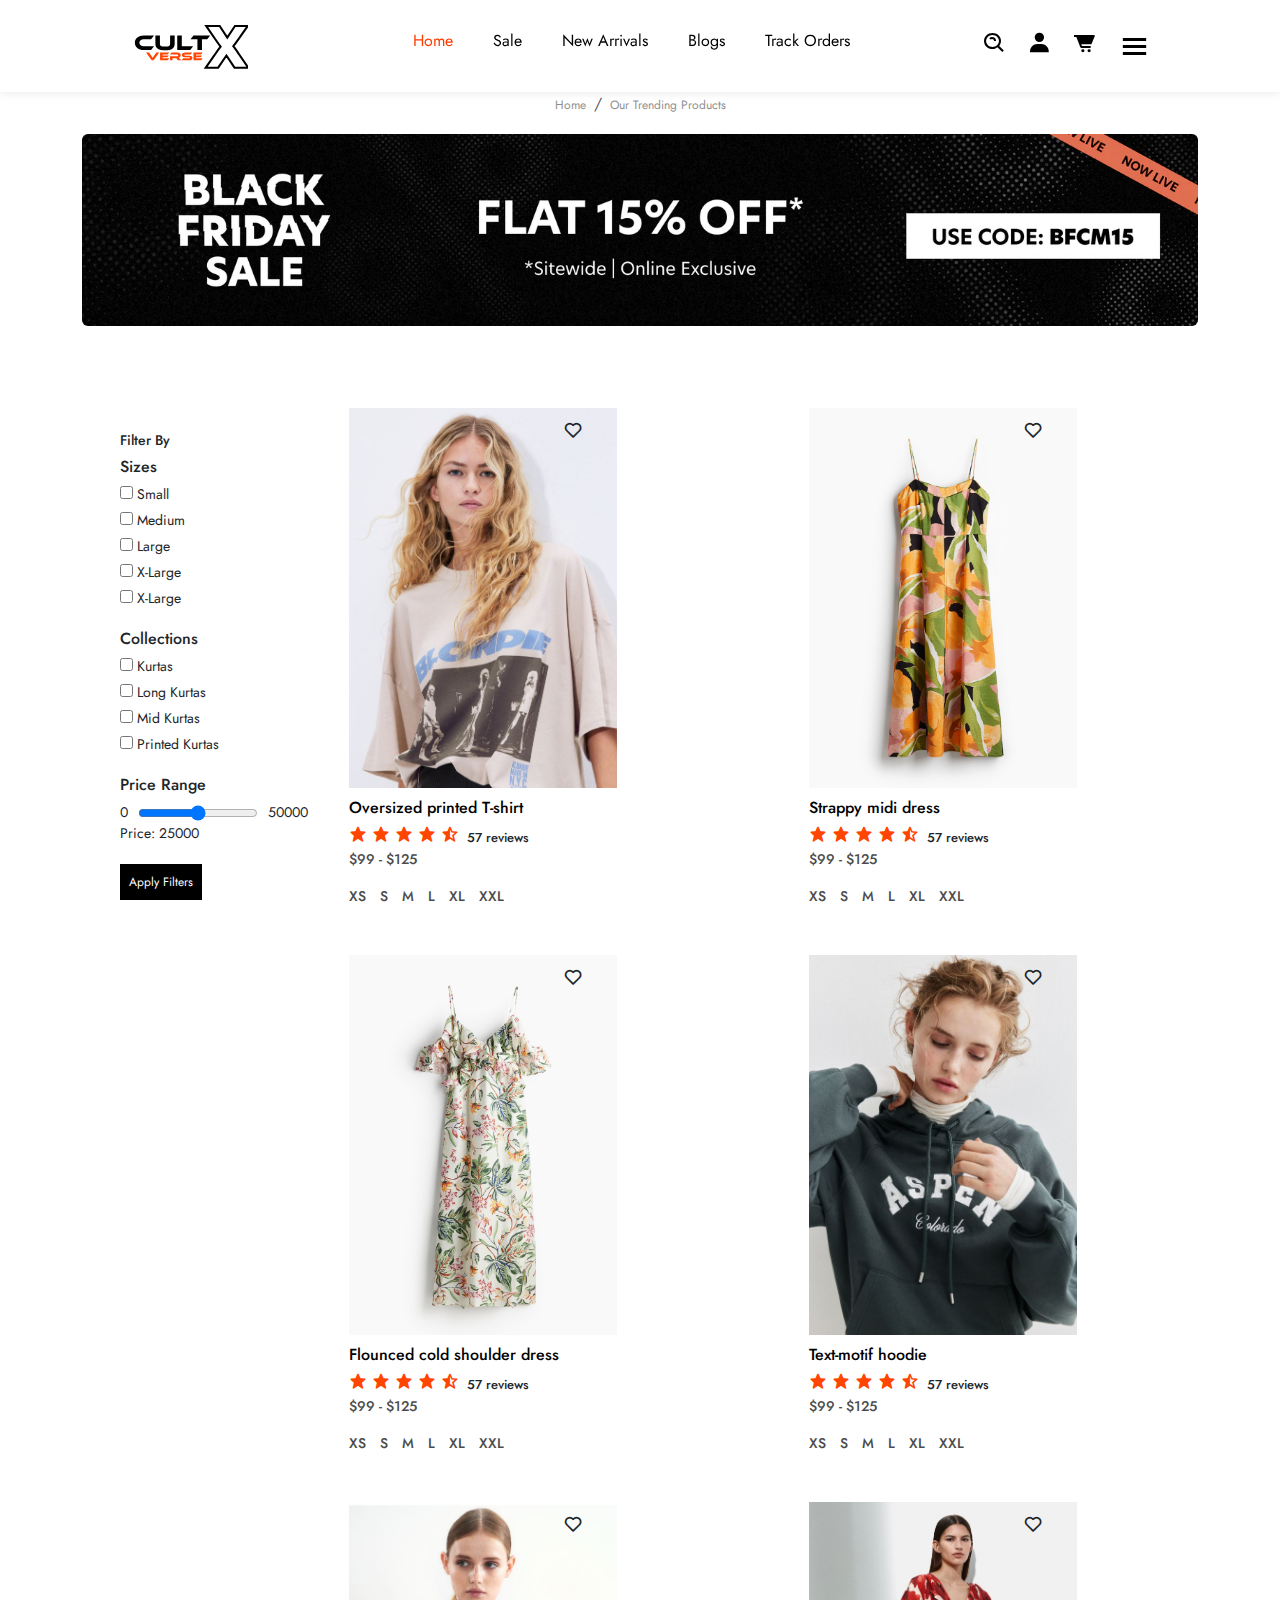
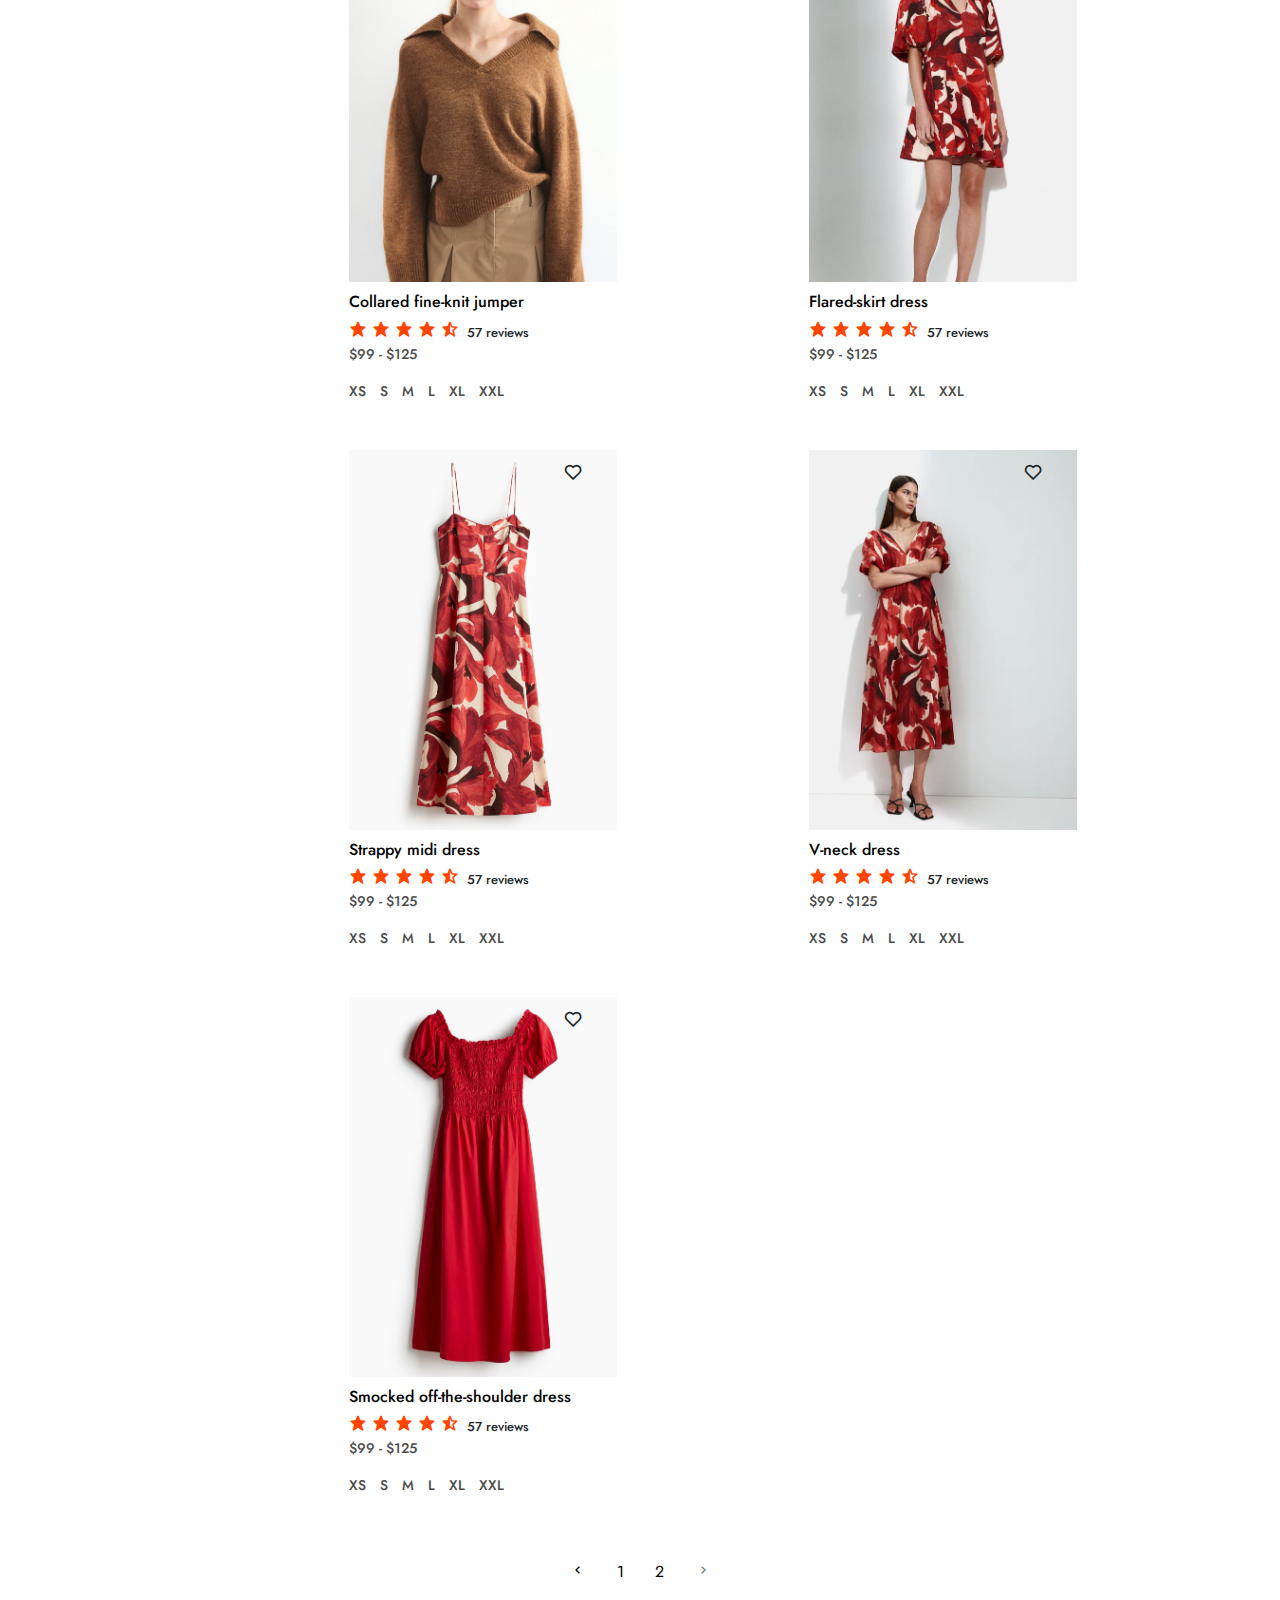
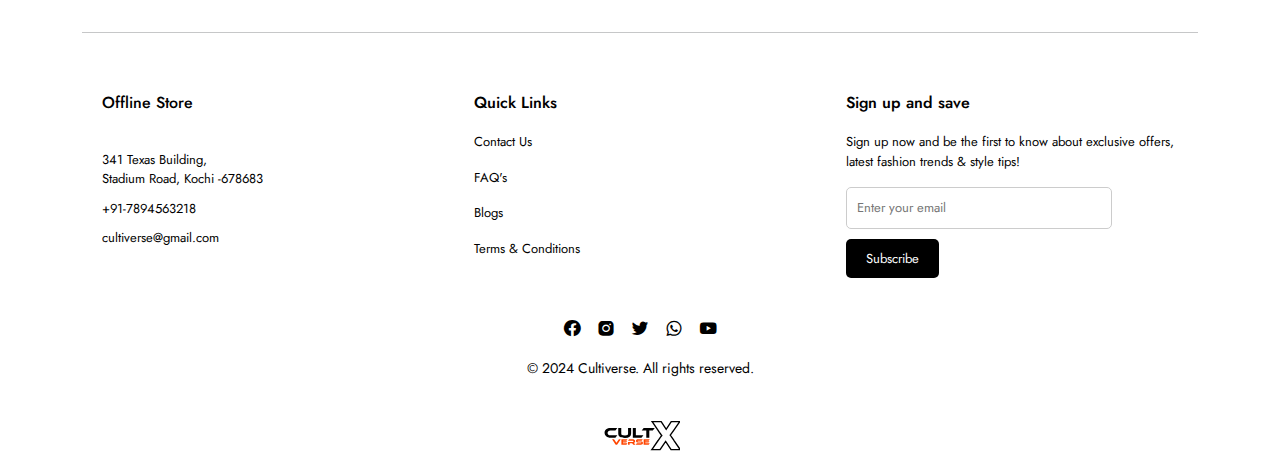
<file: 2.html>
<!DOCTYPE html>
<html lang="en">

<head>
    <meta charset="UTF-8">
    <meta name="viewport" content="width=device-width, initial-scale=1.0">
    <!-- Fixed the meta viewport tag -->
    <title>Cultiverse</title>
    <link rel="stylesheet" href="style.css">
    <link rel="preconnect" href="https://fonts.googleapis.com">
    <link rel="preconnect" href="https://fonts.gstatic.com" crossorigin>
    <link href="https://fonts.googleapis.com/css2?family=Jost:ital,wght@0,100..900;1,100..900&display=swap" rel="stylesheet">
    <link rel="stylesheet" href="https://unpkg.com/boxicons@latest/css/boxicons.min.css">
    <link href="https://cdn.jsdelivr.net/npm/bootstrap@5.3.3/dist/css/bootstrap.min.css" rel="stylesheet" integrity="sha384-QWTKZyjpPEjISv5WaRU9OFeRpok6YctnYmDr5pNlyT2bRjXh0JMhjY6hW+ALEwIH" crossorigin="anonymous">

</head>

<body>

    <header class="sticky1">
        <a href="#" class="logo"><img src="image/logo1.svg" alt=""></a>
        <ul class="navmenu">
            <li><a href="index.html" style="color: rgb(255, 60, 0);">Home</a></li>
            <li><a href="sale.html">Sale</a></li>
            <li><a href="newarrivals.html">New Arrivals</a></li>
            <li><a href="blogs.html">Blogs</a></li>
            <li><a href="track.html">Track Orders</a></li>
        </ul>

        <div class="navicon">
            <a href="#"><i class='bx bx-search-alt'></i></a>
            <a href="#"><i class='bx bxs-user'></i></a>

            <a href="#"><i class='bx bxs-cart-alt'></i></a>
            <div class="bx bx-menu" id="menu-icon"></div>
        </div>
    </header>

    <!-- breadcrumb -->
    <div class="container">
        <div class="breadcrumb">
            <div class="breadcrumb-item">
                <a href="#">Home</a>
            </div>
            <div class="breadcrumb-item">
                <a href="#">Our Trending Products</a>
            </div>
        </div>
    </div>

    <!-- jumbotron----------- -->
    <div class="container py-50px">
        <div class=" text-white rounded responsive-bg" style="  background-image: url('image/WebPLP.webp'); background-size: cover; background-position: center; padding: 6rem; margin: 18px 0px; ">
        </div>
    </div>
    <br><br>


    <!-- split the page 2 half codes------------------------------ -->

    <div class="conatiner1">
        <!-- left -->
        <div class="left-side">
            <div class="heading1">
                <div class="sidebar">
                    <h3>Filter By</h3>

                    <div class="filter-section">
                        <h4 style="font-size: 16px;">Sizes</h4>
                        <label><input type="checkbox" value="Small"> Small</label>
                        <label><input type="checkbox" value="Medium"> Medium</label>
                        <label><input type="checkbox" value="Large"> Large</label>
                        <label><input type="checkbox" value="X-Large"> X-Large</label>
                        <label><input type="checkbox" value="2x-Large"> X-Large</label>
                    </div>

                    <div class="filter-section">
                        <h4 style="font-size: 16px;">Collections</h4>
                        <label><input type="checkbox" value="Shirt"> Kurtas</label>
                        <!-- <label><input type="checkbox" value="Kurtas"> Pants</label> -->
                        <label><input type="checkbox" value="Shoes"> Long Kurtas</label>
                        <label><input type="checkbox" value="Accessories"> Mid Kurtas</label>
                        <label><input type="checkbox" value="jackets"> Printed Kurtas</label>

                    </div>

                    <div class="filter-section">
                        <h4 style="font-size: 16px;">Price Range</h4>
                        <div class="price-range">
                            <span>0</span>
                            <input type="range" id="price-range" min="0" max="50000" step="100" value="25000" oninput="updatePriceDisplay()">
                            <span>50000</span>
                        </div>
                        <p>Price: <span id="price-display">25000</span></p>
                    </div>

                    <button onclick="applyFilters()" class="applly">Apply Filters</button>
                </div>
            </div>
        </div>


        <div class="right-side">
            <div class="row">

                <div class="col">

                    <div class="card" style="width: 300px; border: none;">
                        <div class="card-body">
                            <img src="image/pic7.jpg" alt="" width="100%" style="height: 380px;  object-fit: cover;">

                            <div class="heart-icon1 ">
                                <i class='bx bx-heart'></i>
                            </div>
                            <h1 class="card-heading " style=" font-size:16px ; font: weight 500px;color: rgb(0, 0, 0); ">Oversized printed T-shirt</h1>
                            <div class="rating">
                                <i class='bx bxs-star'></i>
                                <i class='bx bxs-star'></i>
                                <i class='bx bxs-star'></i>
                                <i class='bx bxs-star'></i>
                                <i class='bx bxs-star-half'></i><span style=" margin-left:8px; font-size: 13px; font-weight: 500; ">57 reviews</span>
                            </div>

                            <p class="paragraph " style="color: #4b4b4b;font-size: 14px;font-weight: 500; ">$99 - $125</p>
                            <p class="size1 " style="color: #4b4b4b;font-size: 14px;font-weight: 500; ">
                                <span class="size ">XS</span>
                                <span class="size ">S</span>
                                <span class="size ">M</span>
                                <span class="size ">L</span>
                                <span class="size ">XL</span>
                                <span class="size ">XXL</span>
                            </p>
                        </div>
                    </div>
                </div>


                <div class="col">

                    <div class="card" style="width: 300px; border: none;">
                        <div class="card-body">
                            <img src="image/pic9.jpg" alt="" width="100%" style="height: 380px;  object-fit: cover;">

                            <div class="heart-icon1 ">
                                <i class='bx bx-heart'></i>
                            </div>
                            <h1 class="card-heading " style=" font-size:16px ; font: weight 500px;color: rgb(0, 0, 0); ">Strappy midi dress</h1>
                            <div class="rating">
                                <i class='bx bxs-star'></i>
                                <i class='bx bxs-star'></i>
                                <i class='bx bxs-star'></i>
                                <i class='bx bxs-star'></i>
                                <i class='bx bxs-star-half'></i><span style=" margin-left:8px; font-size: 13px; font-weight: 500; ">57 reviews</span>
                            </div>

                            <p class="paragraph " style="color: #4b4b4b;font-size: 14px;font-weight: 500; ">$99 - $125</p>
                            <p class="size1 " style="color: #4b4b4b;font-size: 14px;font-weight: 500; ">
                                <span class="size ">XS</span>
                                <span class="size ">S</span>
                                <span class="size ">M</span>
                                <span class="size ">L</span>
                                <span class="size ">XL</span>
                                <span class="size ">XXL</span>
                            </p>
                        </div>
                    </div>
                </div>

                <div class="col">

                    <div class="card" style="width: 300px; border: none;">
                        <div class="card-body">
                            <img src="image/pic10.jpg" alt="" width="100%" style="height: 380px;  object-fit: cover;">

                            <div class="heart-icon1 ">
                                <i class='bx bx-heart'></i>
                            </div>
                            <h1 class="card-heading " style=" font-size:16px ; font: weight 500px;color: rgb(0, 0, 0); ">Flounced cold shoulder dress</h1>
                            <div class="rating">
                                <i class='bx bxs-star'></i>
                                <i class='bx bxs-star'></i>
                                <i class='bx bxs-star'></i>
                                <i class='bx bxs-star'></i>
                                <i class='bx bxs-star-half'></i><span style=" margin-left:8px; font-size: 13px; font-weight: 500; ">57 reviews</span>
                            </div>

                            <p class="paragraph " style="color: #4b4b4b;font-size: 14px;font-weight: 500; ">$99 - $125</p>
                            <p class="size1 " style="color: #4b4b4b;font-size: 14px;font-weight: 500; ">
                                <span class="size ">XS</span>
                                <span class="size ">S</span>
                                <span class="size ">M</span>
                                <span class="size ">L</span>
                                <span class="size ">XL</span>
                                <span class="size ">XXL</span>
                            </p>
                        </div>
                    </div>
                </div>


                <div class="col">

                    <div class="card" style="width: 300px; border: none;">
                        <div class="card-body">
                            <img src="image/pic5.jpg" alt="" width="100%" style="height: 380px;  object-fit: cover;">

                            <div class="heart-icon1 ">
                                <i class='bx bx-heart'></i>
                            </div>
                            <h1 class="card-heading " style=" font-size:16px ; font: weight 500px;color: rgb(0, 0, 0); ">Text-motif hoodie</h1>
                            <div class="rating">
                                <i class='bx bxs-star'></i>
                                <i class='bx bxs-star'></i>
                                <i class='bx bxs-star'></i>
                                <i class='bx bxs-star'></i>
                                <i class='bx bxs-star-half'></i><span style=" margin-left:8px; font-size: 13px; font-weight: 500; ">57 reviews</span>
                            </div>

                            <p class="paragraph " style="color: #4b4b4b;font-size: 14px;font-weight: 500; ">$99 - $125</p>
                            <p class="size1 " style="color: #4b4b4b;font-size: 14px;font-weight: 500; ">
                                <span class="size ">XS</span>
                                <span class="size ">S</span>
                                <span class="size ">M</span>
                                <span class="size ">L</span>
                                <span class="size ">XL</span>
                                <span class="size ">XXL</span>
                            </p>
                        </div>
                    </div>
                </div>


                <div class="col">

                    <div class="card" style="width: 300px; border: none;">
                        <div class="card-body">
                            <img src="image/pic6.jpg" alt="" width="100%" style="height: 380px;  object-fit: cover;">

                            <div class="heart-icon1 ">
                                <i class='bx bx-heart'></i>
                            </div>
                            <h1 class="card-heading " style=" font-size:16px ; font: weight 500px;color: rgb(0, 0, 0); ">Collared fine-knit jumper</h1>
                            <div class="rating">
                                <i class='bx bxs-star'></i>
                                <i class='bx bxs-star'></i>
                                <i class='bx bxs-star'></i>
                                <i class='bx bxs-star'></i>
                                <i class='bx bxs-star-half'></i><span style=" margin-left:8px; font-size: 13px; font-weight: 500; ">57 reviews</span>
                            </div>

                            <p class="paragraph " style="color: #4b4b4b;font-size: 14px;font-weight: 500; ">$99 - $125</p>
                            <p class="size1 " style="color: #4b4b4b;font-size: 14px;font-weight: 500; ">
                                <span class="size ">XS</span>
                                <span class="size ">S</span>
                                <span class="size ">M</span>
                                <span class="size ">L</span>
                                <span class="size ">XL</span>
                                <span class="size ">XXL</span>
                            </p>
                        </div>
                    </div>
                </div>





                <div class="col">

                    <div class="card" style="width: 300px; border: none;">
                        <div class="card-body">
                            <img src="image/pic1.jpg" alt="" width="100%" style="height: 380px;  object-fit: cover;">

                            <div class="heart-icon1 ">
                                <i class='bx bx-heart'></i>
                            </div>
                            <h1 class="card-heading " style=" font-size:16px ; font: weight 500px;color: rgb(0, 0, 0); ">Flared-skirt dress</h1>
                            <div class="rating">
                                <i class='bx bxs-star'></i>
                                <i class='bx bxs-star'></i>
                                <i class='bx bxs-star'></i>
                                <i class='bx bxs-star'></i>
                                <i class='bx bxs-star-half'></i><span style=" margin-left:8px; font-size: 13px; font-weight: 500; ">57 reviews</span>
                            </div>

                            <p class="paragraph " style="color: #4b4b4b;font-size: 14px;font-weight: 500; ">$99 - $125</p>
                            <p class="size1 " style="color: #4b4b4b;font-size: 14px;font-weight: 500; ">
                                <span class="size ">XS</span>
                                <span class="size ">S</span>
                                <span class="size ">M</span>
                                <span class="size ">L</span>
                                <span class="size ">XL</span>
                                <span class="size ">XXL</span>
                            </p>
                        </div>
                    </div>
                </div>


                <div class="col">

                    <div class="card" style="width: 300px; border: none;">
                        <div class="card-body">
                            <img src="image/pic2.jpg" alt="" width="100%" style="height: 380px;  object-fit: cover;">

                            <div class="heart-icon1 ">
                                <i class='bx bx-heart'></i>
                            </div>
                            <h1 class="card-heading " style=" font-size:16px ; font: weight 500px;color: rgb(0, 0, 0); ">Strappy midi dress</h1>
                            <div class="rating">
                                <i class='bx bxs-star'></i>
                                <i class='bx bxs-star'></i>
                                <i class='bx bxs-star'></i>
                                <i class='bx bxs-star'></i>
                                <i class='bx bxs-star-half'></i><span style=" margin-left:8px; font-size: 13px; font-weight: 500; ">57 reviews</span>
                            </div>

                            <p class="paragraph " style="color: #4b4b4b;font-size: 14px;font-weight: 500; ">$99 - $125</p>
                            <p class="size1 " style="color: #4b4b4b;font-size: 14px;font-weight: 500; ">
                                <span class="size ">XS</span>
                                <span class="size ">S</span>
                                <span class="size ">M</span>
                                <span class="size ">L</span>
                                <span class="size ">XL</span>
                                <span class="size ">XXL</span>
                            </p>
                        </div>
                    </div>
                </div>

                <div class="col">

                    <div class="card" style="width: 300px; border: none;">
                        <div class="card-body">
                            <img src="image/pic3.jpg" alt="" width="100%" style="height: 380px;  object-fit: cover;">

                            <div class="heart-icon1 ">
                                <i class='bx bx-heart'></i>
                            </div>
                            <h1 class="card-heading " style=" font-size:16px ; font: weight 500px;color: rgb(0, 0, 0); ">V-neck dress</h1>
                            <div class="rating">
                                <i class='bx bxs-star'></i>
                                <i class='bx bxs-star'></i>
                                <i class='bx bxs-star'></i>
                                <i class='bx bxs-star'></i>
                                <i class='bx bxs-star-half'></i><span style=" margin-left:8px; font-size: 13px; font-weight: 500; ">57 reviews</span>
                            </div>

                            <p class="paragraph " style="color: #4b4b4b;font-size: 14px;font-weight: 500; ">$99 - $125</p>
                            <p class="size1 " style="color: #4b4b4b;font-size: 14px;font-weight: 500; ">
                                <span class="size ">XS</span>
                                <span class="size ">S</span>
                                <span class="size ">M</span>
                                <span class="size ">L</span>
                                <span class="size ">XL</span>
                                <span class="size ">XXL</span>
                            </p>
                        </div>
                    </div>
                </div>

                <div class="col">

                    <div class="card" style="width: 300px; border: none;">
                        <div class="card-body">
                            <img src="image/pic4.jpg" alt="" width="100%" style="height: 380px;  object-fit: cover;">

                            <div class="heart-icon1 ">
                                <i class='bx bx-heart'></i>
                            </div>
                            <h1 class="card-heading " style=" font-size:16px ; font: weight 500px;color: rgb(0, 0, 0); ">Smocked off-the-shoulder dress</h1>
                            <div class="rating">
                                <i class='bx bxs-star'></i>
                                <i class='bx bxs-star'></i>
                                <i class='bx bxs-star'></i>
                                <i class='bx bxs-star'></i>
                                <i class='bx bxs-star-half'></i><span style=" margin-left:8px; font-size: 13px; font-weight: 500; ">57 reviews</span>
                            </div>

                            <p class="paragraph " style="color: #4b4b4b;font-size: 14px;font-weight: 500; ">$99 - $125</p>
                            <p class="size1 " style="color: #4b4b4b;font-size: 14px;font-weight: 500; ">
                                <span class="size ">XS</span>
                                <span class="size ">S</span>
                                <span class="size ">M</span>
                                <span class="size ">L</span>
                                <span class="size ">XL</span>
                                <span class="size ">XXL</span>
                            </p>
                        </div>
                    </div>
                </div>


            </div>
        </div>
    </div>

    </div><br>



    <!-- pagination -->
    <div class="conatiner">
        <div class="container">
            <div class="pagination-container" style="width: 100%; display: flex; justify-content: center;">
                <div class="pagination ">
                    <div class="page-item">
                        <a href="view1.html" class="page-link"><i class='bx bx-chevron-left' ></i></a>
                    </div>
                    <div class="page-item">
                        <a href="view1.html" class="page-link" onmouseover="this.style.color='#ff5100';" onmouseout="this.style.color='black';">1</a>
                    </div>

                    <div class="page-item">
                        <a href="2.html" class="page-link " onmouseover="this.style.color='#ff5100';" onmouseout="this.style.color='black';">2</a>
                    </div>

                    <div class="page-item">
                        <a href="2.html" class="page-link disable "><i class='bx bx-chevron-right' ></i></a>
                    </div>
                </div>
            </div>
            <br>
        </div>

        <!-- --------------footer----------- -->

        <!-- contact section -->
        <div class="container">
            <hr class="footer-line">
            <br>

            <footer class="footer">
                <div class="contact">
                    <div class="contact-info">
                        <!-- Contact Info Section -->
                        <div class="first-info">
                            <div class="offline">
                                <h3 class="head" style="font-size: 16px;">Offline Store</h3><br>
                                <p class="footer-address">341 Texas Building, <br>Stadium Road, Kochi -678683</p>
                                <p class="footer-phone">+91-7894563218</p>
                                <p class="footer-email">cultiverse@gmail.com</p>
                            </div>

                        </div>


                        <!-- Additional Links Section -->
                        <div class="footer-links">
                            <h3>Quick Links</h3>
                            <p><a href="#" class="footer-link">Contact Us</a></p>
                            <p><a href="#" class="footer-link">FAQ's</a></p>
                            <p><a href="#" class="footer-link">Blogs</a></p>
                            <p><a href="#" class="footer-link">Terms & Conditions</a></p>
                        </div>

                        <!-- Sign Up Section -->
                        <div class="newsletter">
                            <h3>Sign up and save</h3>
                            <p>Sign up now and be the first to know about exclusive offers,<br> latest fashion trends & style tips!</p>
                            <form class="subscribe-form">
                                <input type="email" placeholder="Enter your email" class="email-input">
                                <button type="submit" class="subscribe-btn">Subscribe</button>
                            </form>
                        </div>
                    </div>
                </div>

                <div class="social-icon">
                    <a href="#" class="social-link">
                        <i class='bx bxl-facebook-circle'></i>
                    </a>
                    <a href="#" class="social-link">
                        <i class='bx bxl-instagram-alt'></i>
                    </a>
                    <a href="#" class="social-link">
                        <i class='bx bxl-twitter'></i>
                    </a>
                    <a href="#" class="social-link">
                        <i class='bx bxl-whatsapp'></i>
                    </a>
                    <a href="#" class="social-link">
                        <i class='bx bxl-youtube'></i>
                    </a>
                </div>
                <!-- Footer Bottom (Copyright Section) -->
                <div class="footer-bottom">
                    <p>&copy; 2024 Cultiverse. All rights reserved.</p>
                    <img src="image/logo1.svg" alt="Logo" class="footer-logo" style="width: 80px;">
                </div>
            </footer>

        </div>









        <script src="script.js "></script>

</body>

</html>
</file>
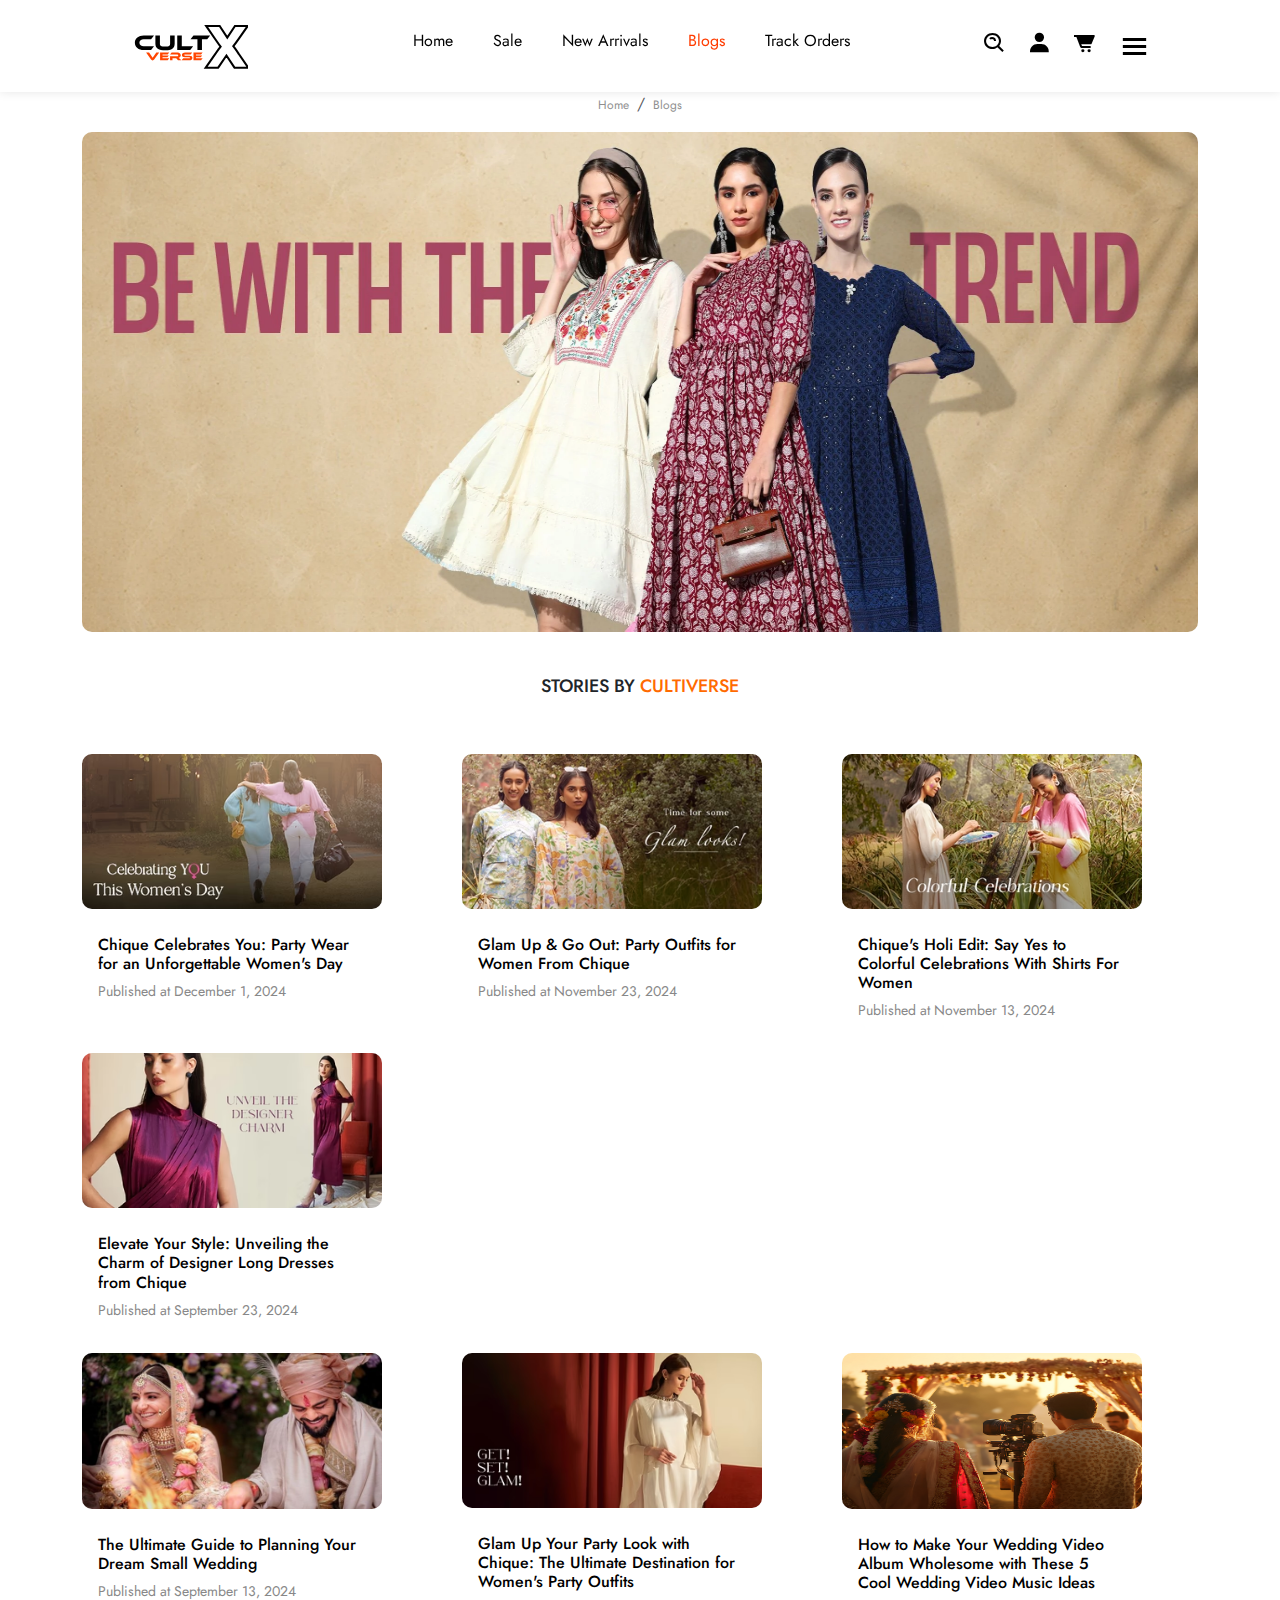
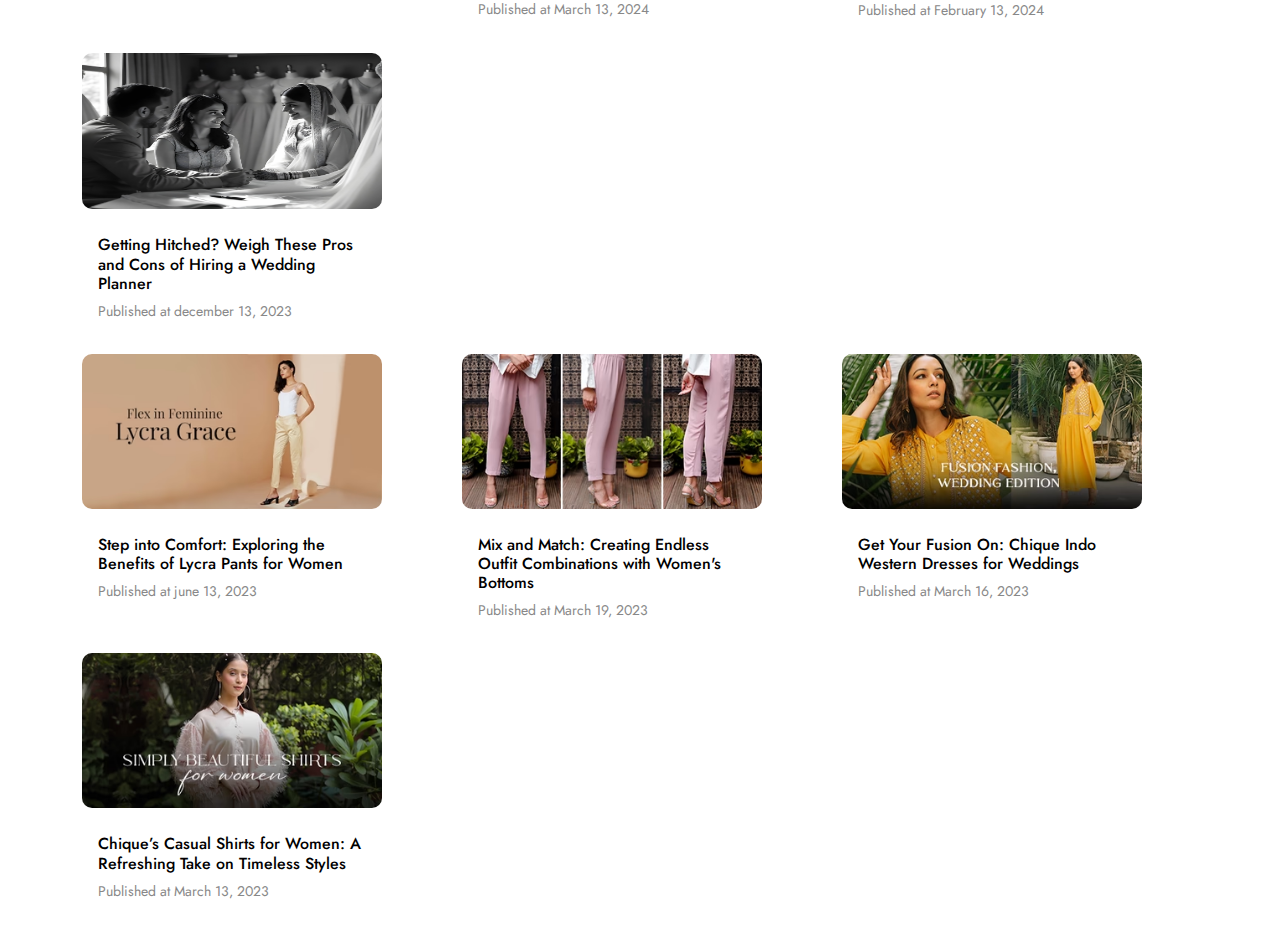
<file: blogs.html>
<!DOCTYPE html>
<html lang="en">

<head>
    <meta charset="UTF-8">
    <meta name="viewport" content="width=device-width, initial-scale=1.0">
    <!-- Fixed the meta viewport tag -->
    <title>Cultiverse</title>

    <link rel="stylesheet" href="style.css">
    <link rel="preconnect" href="https://fonts.googleapis.com">
    <link rel="preconnect" href="https://fonts.gstatic.com" crossorigin>
    <link href="https://fonts.googleapis.com/css2?family=Jost:ital,wght@0,100..900;1,100..900&display=swap" rel="stylesheet">
    <link rel="stylesheet" href="https://unpkg.com/boxicons@latest/css/boxicons.min.css">
    <link href="https://cdn.jsdelivr.net/npm/bootstrap@5.3.3/dist/css/bootstrap.min.css" rel="stylesheet" integrity="sha384-QWTKZyjpPEjISv5WaRU9OFeRpok6YctnYmDr5pNlyT2bRjXh0JMhjY6hW+ALEwIH" crossorigin="anonymous">

</head>

<body>

    <header class="sticky1">
        <a href="#" class="logo"><img src="image/logo1.svg" alt=""></a>
        <ul class="navmenu">
            <li><a href="index.html">Home</a></li>
            <li><a href="sale.html">Sale</a></li>
            <li><a href="newarrivals.html">New Arrivals</a></li>
            <li><a href="blogs.html" style="color: rgb(255, 60, 0);">Blogs</a></li>
            <li><a href="track.html">Track Orders</a></li>
        </ul>

        <div class="navicon">
            <a href="#"><i class='bx bx-search-alt'></i></a>
            <a href="#"><i class='bx bxs-user'></i></a>

            <a href="#"><i class='bx bxs-cart-alt'></i></a>
            <div class="bx bx-menu" id="menu-icon"></div>
        </div>
    </header>

    <!-- breadcrumb -->
    <div class="container">
        <div class="breadcrumb">
            <div class="breadcrumb-item">
                <a href="#">Home</a>
            </div>
            <div class="breadcrumb-item">
                <a href="#">Blogs</a>
            </div>
        </div>
    </div>



    <div class="container" style="width: 100%; overflow: hidden; height:500px ; ">
        <img src="image/jeggings_banner.jpg" alt="" style="width: 100%; height: 500px;  border-radius: 10px;"> </div>
    <br>
    <div class="container" style="margin-top: 20px;">
        <h1 class="story">Stories By <span style="color: rgb(255, 106, 0);">Cultiverse</span></h1>
    </div><br><br>


    <!-- stories  -->

    <div class="container">
        <div class="row">
            <div class="col">
                <div class="card" style="width: 300px; border: none;">
                    <img src="image/blog11.avif" alt="" style="width: 100%; height: auto; border-radius: 10px;">
                    <div class="card-body">
                        <h1 class="card-heading" style="font-size: 16px; font-weight: 500; color: rgb(0, 0, 0);">
                            Chique Celebrates You: Party Wear for an Unforgettable Women's Day
                        </h1>
                        <p class="date1" style="color: rgb(136, 136, 136); font-size:14px; font-weight:400px;">Published at December 1, 2024</p>
                    </div>
                </div>
            </div>
            <div class="col">
                <div class="card" style="width: 300px; border: none;">
                    <img src="image/blog22.avif" alt="" style="width: 100%; height: auto; border-radius: 10px;">
                    <div class="card-body">
                        <h1 class="card-heading" style="font-size: 16px; font-weight: 500; color: rgb(0, 0, 0);">
                            Glam Up & Go Out: Party Outfits for Women From Chique
                        </h1>
                        <p class="date1" style="color: rgb(136, 136, 136); font-size:14px; font-weight:400px;">Published at November 23, 2024</p>
                    </div>
                </div>
            </div>
            <div class="col">
                <div class="card" style="width: 300px; border: none;">
                    <img src="image/blog33.avif" alt="" style="width: 100%; height: auto; border-radius: 10px;">
                    <div class="card-body">
                        <h1 class="card-heading" style="font-size: 16px; font-weight: 500; color: rgb(0, 0, 0);">
                            Chique's Holi Edit: Say Yes to Colorful Celebrations With Shirts For Women
                        </h1>
                        <p class="date1" style="color: rgb(136, 136, 136); font-size:14px; font-weight:400px;">Published at November 13, 2024</p>
                    </div>
                </div>
            </div>
            <div class="col">
                <div class="card" style="width: 300px; border: none;">
                    <img src="image/blog44.avif" alt="" style="width: 100%; height: auto; border-radius: 10px;">
                    <div class="card-body">
                        <h1 class="card-heading" style="font-size: 16px; font-weight: 500; color: rgb(0, 0, 0);">
                            Elevate Your Style: Unveiling the Charm of Designer Long Dresses from Chique
                        </h1>
                        <p class="date1" style="color: rgb(136, 136, 136); font-size:14px; font-weight:400px;">Published at September 23, 2024</p>
                    </div>
                </div>
            </div>
        </div>

        <div class="row">
            <div class="col">
                <div class="card" style="width: 300px; border: none;">
                    <img src="image/blog1.jpg" alt="" style="width: 100%; height: 156px; border-radius: 10px;">
                    <div class="card-body">
                        <h1 class="card-heading" style="font-size: 16px; font-weight: 500; color: rgb(0, 0, 0);">
                            The Ultimate Guide to Planning Your Dream Small Wedding
                        </h1>
                        <p class="date1" style="color: rgb(136, 136, 136); font-size:14px; font-weight:400px;">Published at September 13, 2024</p>
                    </div>
                </div>
            </div>
            <div class="col">
                <div class="card" style="width: 300px; border: none;">
                    <img src="image/blog55.avif" alt="" style="width: 100%; height: auto; border-radius: 10px;">
                    <div class="card-body">
                        <h1 class="card-heading" style="font-size: 16px; font-weight: 500; color: rgb(0, 0, 0);">
                            Glam Up Your Party Look with Chique: The Ultimate Destination for Women's Party Outfits

                        </h1>
                        <p class="date1" style="color: rgb(136, 136, 136); font-size:14px; font-weight:400px;">Published at March 13, 2024</p>
                    </div>
                </div>
            </div>
            <div class="col">
                <div class="card" style="width: 300px; border: none; background-size: cover; ">
                    <img src="image/blog3.jpg" alt="" style="width: 100%; height: 156px; border-radius: 10px; background-size: cover; ">
                    <div class="card-body">
                        <h1 class="card-heading" style="font-size: 16px; font-weight: 500; color: rgb(0, 0, 0);">
                            How to Make Your Wedding Video Album Wholesome with These 5 Cool Wedding Video Music Ideas
                        </h1>
                        <p class="date1" style="color: rgb(136, 136, 136); font-size:14px; font-weight:400px;">Published at February 13, 2024</p>
                    </div>
                </div>
            </div>
            <div class="col">
                <div class="card" style="width: 300px; border: none;">
                    <img src="image/blog4.jpg" alt="" style="width: 100%; height: 156px; border-radius: 10px;">
                    <div class="card-body">
                        <h1 class="card-heading" style="font-size: 16px; font-weight: 500; color: rgb(0, 0, 0);">
                            Getting Hitched? Weigh These Pros and Cons of Hiring a Wedding Planner
                        </h1>
                        <p class="date1" style="color: rgb(136, 136, 136); font-size:14px; font-weight:400px;">Published at december 13, 2023</p>
                    </div>
                </div>
            </div>
        </div>

        <div class="row">
            <div class="col">
                <div class="card" style="width: 300px; border: none;">
                    <img src="image/blog66.avif" alt="" style="width: 100%; height: auto; border-radius: 10px;">
                    <div class="card-body">
                        <h1 class="card-heading" style="font-size: 16px; font-weight: 500; color: rgb(0, 0, 0);">
                            Step into Comfort: Exploring the Benefits of Lycra Pants for Women

                        </h1>
                        <p class="date1" style="color: rgb(136, 136, 136); font-size:14px; font-weight:400px;">Published at june 13, 2023</p>
                    </div>
                </div>
            </div>
            <div class="col">
                <div class="card" style="width: 300px; border: none;">
                    <img src="image/blog77.avif" alt="" style="width: 100%; height: auto; border-radius: 10px;">
                    <div class="card-body">
                        <h1 class="card-heading" style="font-size: 16px; font-weight: 500; color: rgb(0, 0, 0);">
                            Mix and Match: Creating Endless Outfit Combinations with Women's Bottoms

                        </h1>
                        <p class="date1" style="color: rgb(136, 136, 136); font-size:14px; font-weight:400px;">Published at March 19, 2023</p>
                    </div>
                </div>
            </div>
            <div class="col">
                <div class="card" style="width: 300px; border: none;">
                    <img src="image/blog88.avif" alt="" style="width: 100%; height: auto; border-radius: 10px;">
                    <div class="card-body">
                        <h1 class="card-heading" style="font-size: 16px; font-weight: 500; color: rgb(0, 0, 0);">
                            Get Your Fusion On: Chique Indo Western Dresses for Weddings

                        </h1>
                        <p class="date1" style="color: rgb(136, 136, 136); font-size:14px; font-weight:400px;">Published at March 16, 2023</p>
                    </div>
                </div>
            </div>
            <div class="col">
                <div class="card" style="width: 300px; border: none;">
                    <img src="image/blog99.avif" alt="" style="width: 100%; height: auto; border-radius: 10px;">
                    <div class="card-body">
                        <h1 class="card-heading" style="font-size: 16px; font-weight: 500; color: rgb(0, 0, 0);">
                            Chique’s Casual Shirts for Women: A Refreshing Take on Timeless Styles
                        </h1>
                        <p class="date1" style="color: rgb(136, 136, 136); font-size:14px; font-weight:400px;">Published at March 13, 2023</p>
                    </div>
                </div>
            </div>
        </div>
    </div>

</body>

</html>
</file>
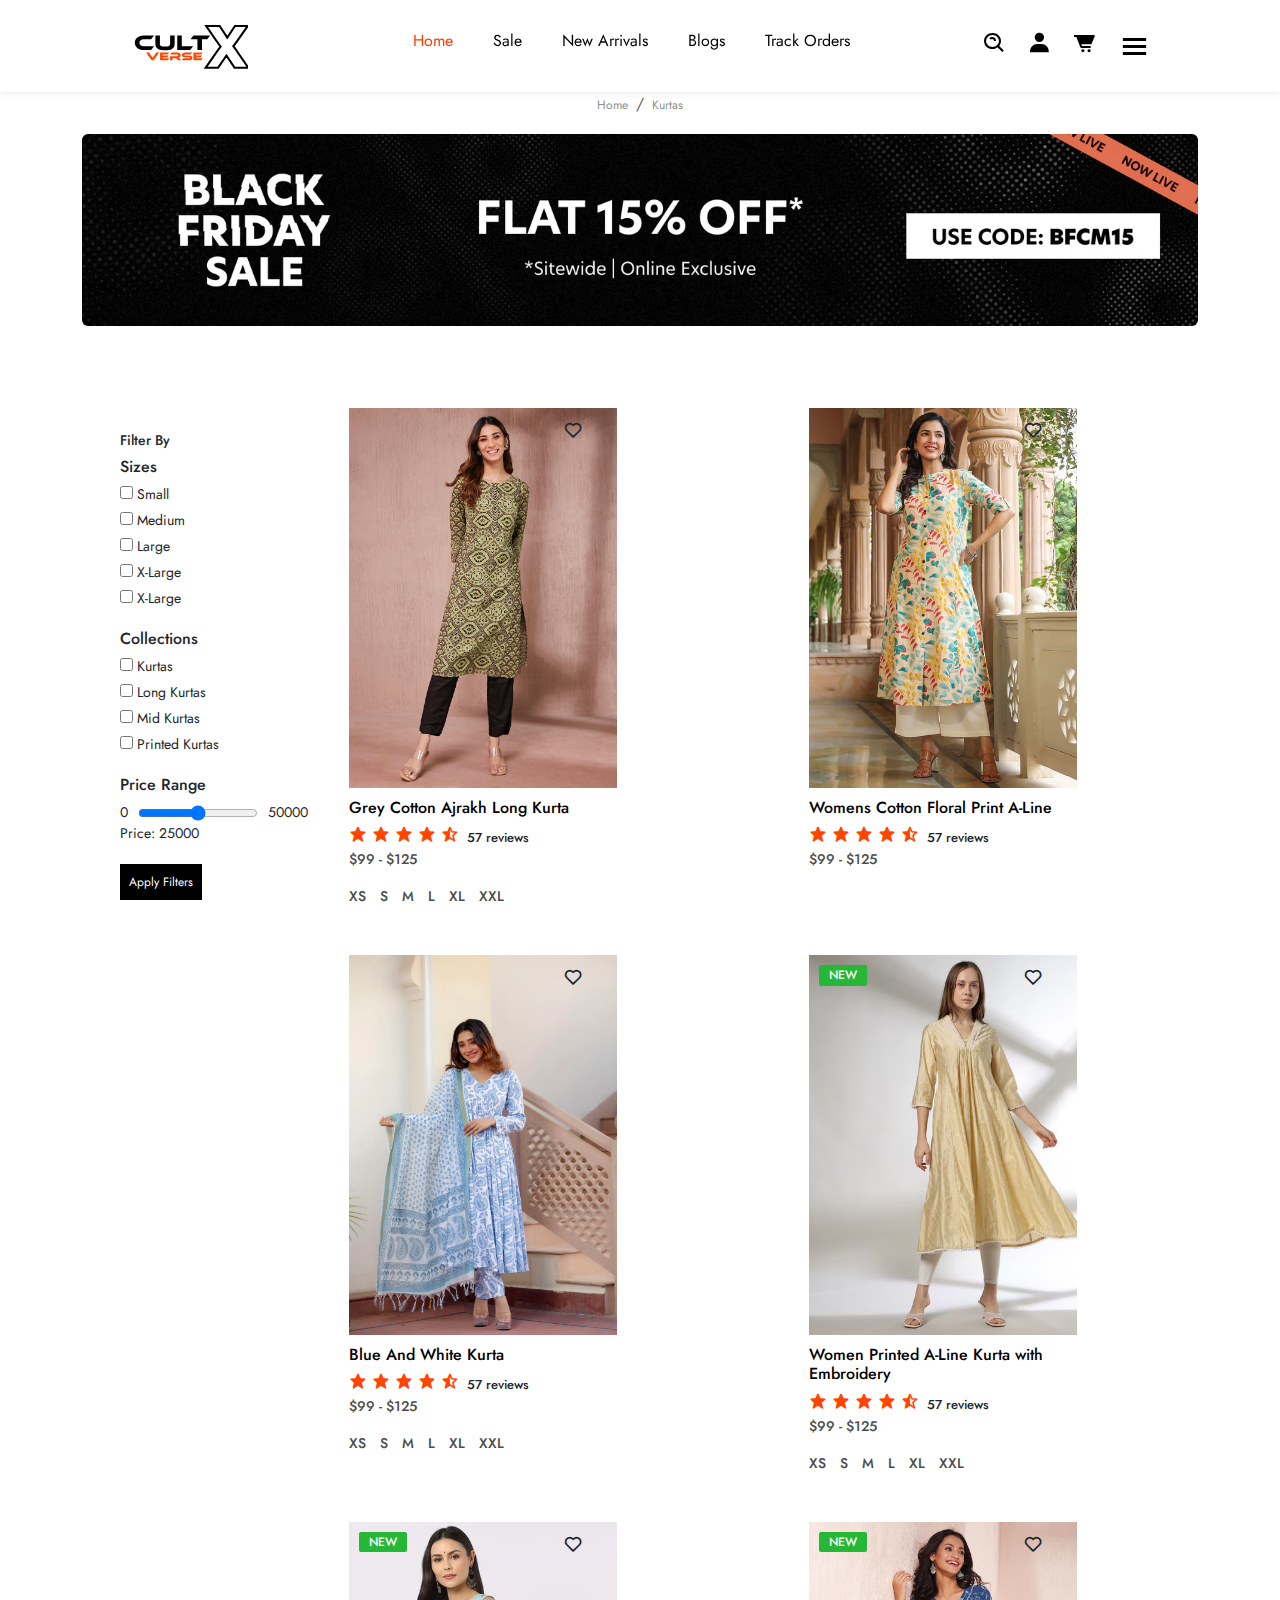
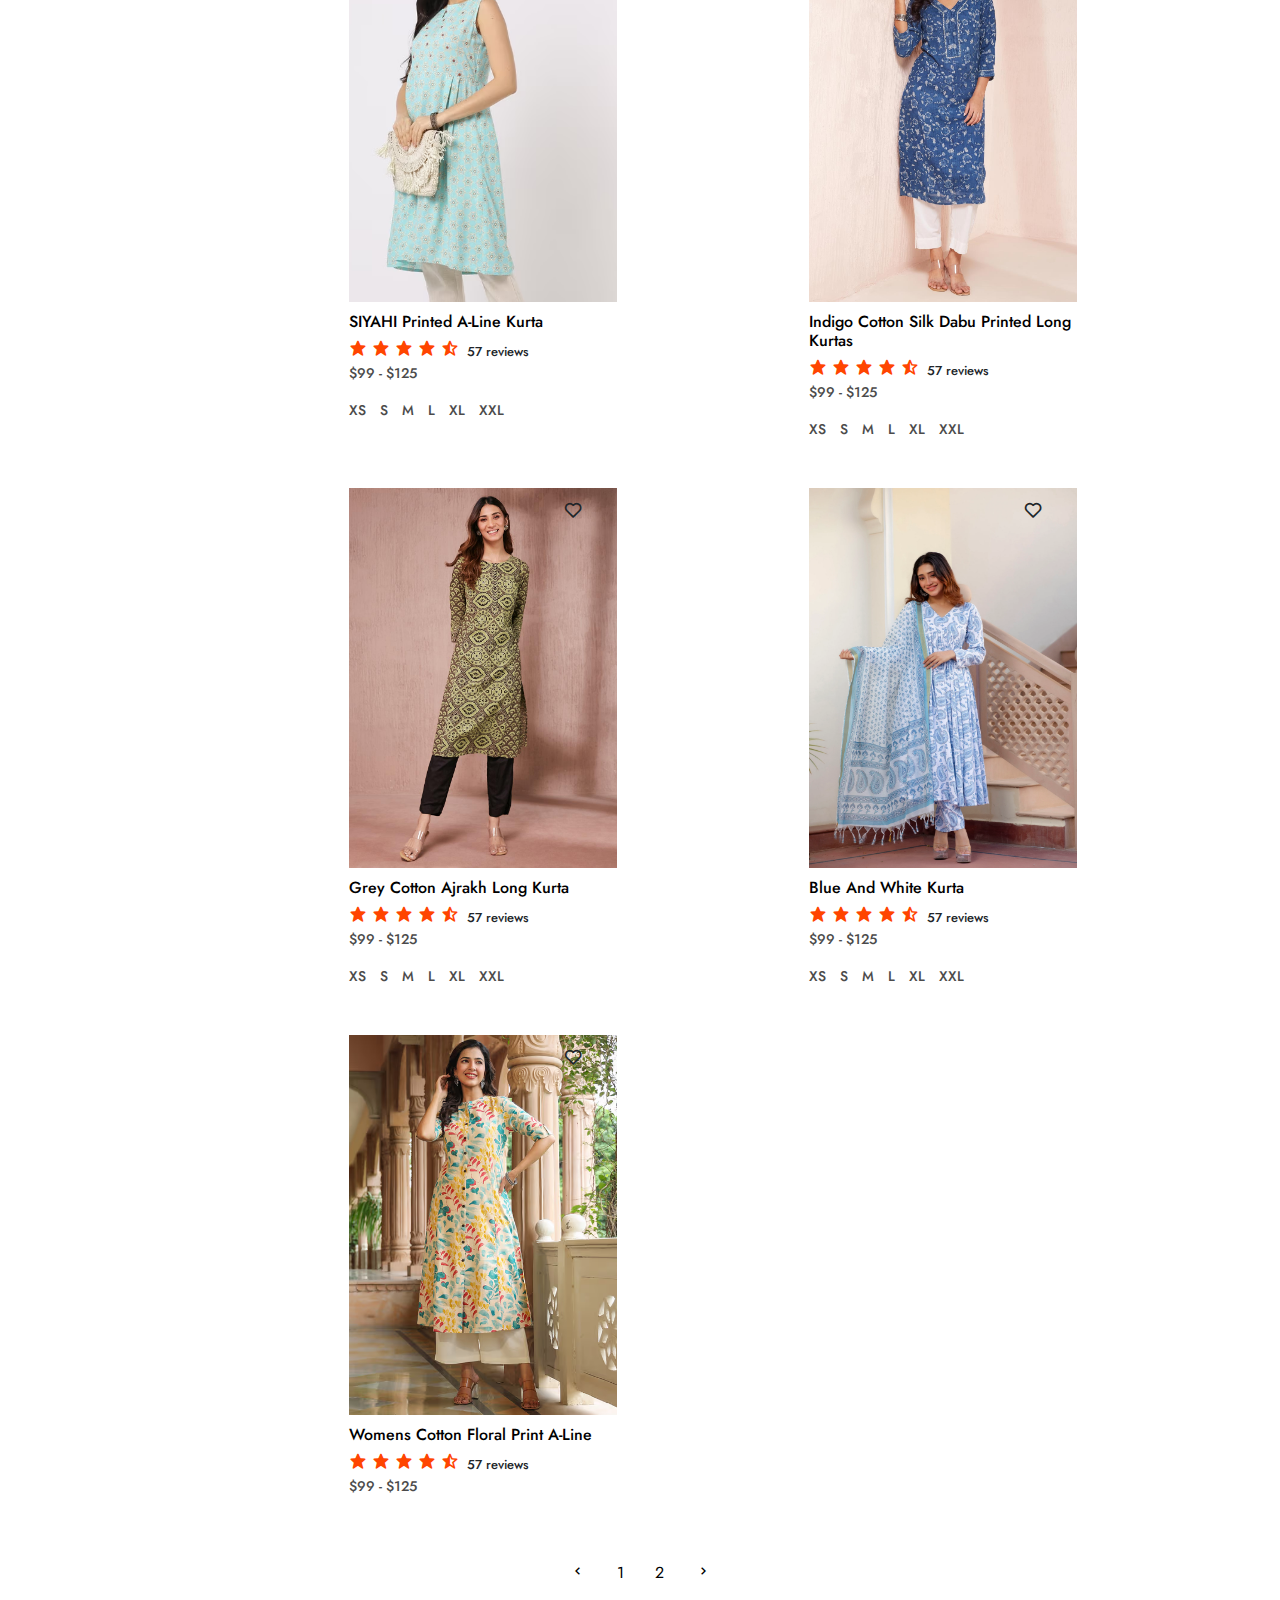
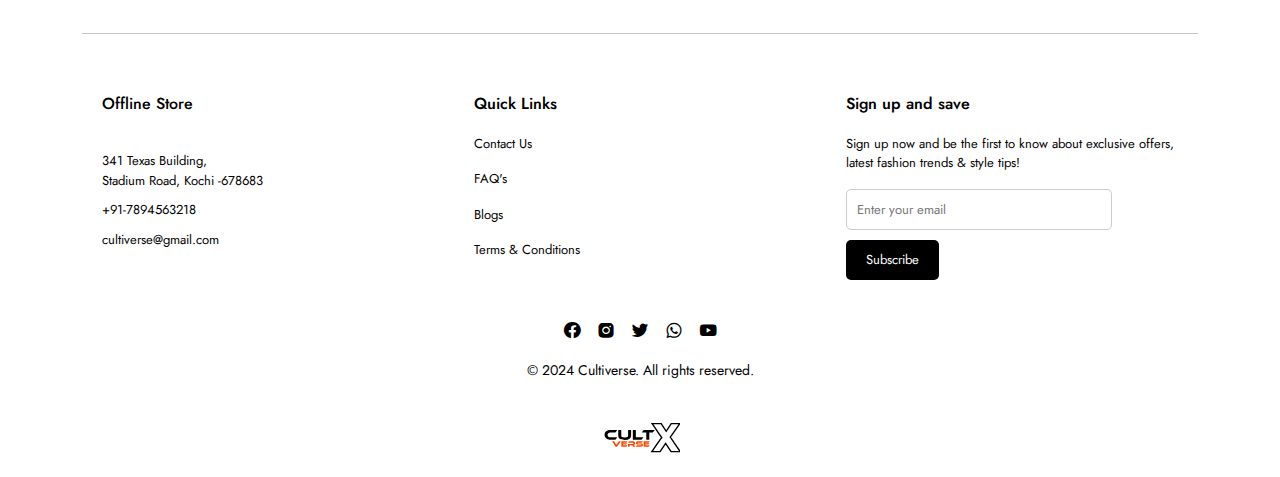
<file: kurtas.html>
<!DOCTYPE html>
<html lang="en">

<head>
    <meta charset="UTF-8">
    <meta name="viewport" content="width=device-width, initial-scale=1.0">
    <!-- Fixed the meta viewport tag -->
    <title>Cultiverse</title>
    <link rel="stylesheet" href="style.css">
    <link rel="preconnect" href="https://fonts.googleapis.com">
    <link rel="preconnect" href="https://fonts.gstatic.com" crossorigin>
    <link href="https://fonts.googleapis.com/css2?family=Jost:ital,wght@0,100..900;1,100..900&display=swap" rel="stylesheet">
    <link rel="stylesheet" href="https://unpkg.com/boxicons@latest/css/boxicons.min.css">
    <link href="https://cdn.jsdelivr.net/npm/bootstrap@5.3.3/dist/css/bootstrap.min.css" rel="stylesheet" integrity="sha384-QWTKZyjpPEjISv5WaRU9OFeRpok6YctnYmDr5pNlyT2bRjXh0JMhjY6hW+ALEwIH" crossorigin="anonymous">

</head>

<body>

    <header class="sticky1">
        <a href="#" class="logo"><img src="image/logo1.svg" alt=""></a>
        <ul class="navmenu">
            <li><a href="index.html" style="color: rgb(255, 60, 0);">Home</a></li>
            <li><a href="sale.html">Sale</a></li>
            <li><a href="newarrivals.html">New Arrivals</a></li>
            <li><a href="blogs.html">Blogs</a></li>
            <li><a href="track.html">Track Orders</a></li>
        </ul>

        <div class="navicon">
            <a href="#"><i class='bx bx-search-alt'></i></a>
            <a href="#"><i class='bx bxs-user'></i></a>

            <a href="#"><i class='bx bxs-cart-alt'></i></a>
            <div class="bx bx-menu" id="menu-icon"></div>
        </div>
    </header>

    <!-- breadcrumb -->
    <div class="container">
        <div class="breadcrumb">
            <div class="breadcrumb-item">
                <a href="#">Home</a>
            </div>
            <div class="breadcrumb-item">
                <a href="#">Kurtas</a>
            </div>
        </div>
    </div>

    <!-- jumbotron----------- -->
    <div class="container py-50px">
        <div class=" text-white rounded responsive-bg" style="  background-image: url('image/WebPLP.webp'); background-size: cover; background-position: center; padding: 6rem; margin: 18px 0px; ">
        </div>
    </div>
    <br><br>

    <!-- split the page 2 half codes------------------------------ -->

    <div class="conatiner1">
        <!-- left -->
        <div class="left-side">
            <div class="heading1">
                <div class="sidebar">
                    <h3>Filter By</h3>

                    <div class="filter-section">
                        <h4 style="font-size: 16px;">Sizes</h4>
                        <label><input type="checkbox" value="Small"> Small</label>
                        <label><input type="checkbox" value="Medium"> Medium</label>
                        <label><input type="checkbox" value="Large"> Large</label>
                        <label><input type="checkbox" value="X-Large"> X-Large</label>
                        <label><input type="checkbox" value="2x-Large"> X-Large</label>
                    </div>

                    <div class="filter-section">
                        <h4 style="font-size: 16px;">Collections</h4>
                        <label><input type="checkbox" value="Shirt"> Kurtas</label>
                        <!-- <label><input type="checkbox" value="Kurtas"> Pants</label> -->
                        <label><input type="checkbox" value="Shoes"> Long Kurtas</label>
                        <label><input type="checkbox" value="Accessories"> Mid Kurtas</label>
                        <label><input type="checkbox" value="jackets"> Printed Kurtas</label>

                    </div>

                    <div class="filter-section">
                        <h4 style="font-size: 16px;">Price Range</h4>
                        <div class="price-range">
                            <span>0</span>
                            <input type="range" id="price-range" min="0" max="50000" step="100" value="25000" oninput="updatePriceDisplay()">
                            <span>50000</span>
                        </div>
                        <p>Price: <span id="price-display">25000</span></p>
                    </div>

                    <button onclick="applyFilters()" class="applly">Apply Filters</button>
                </div>
            </div>
        </div>


        <!-- right -->

        <div class="right-side">
            <div class="row">
                <div class="col">
                    <div class="card" style="width: 300px; border: none;">
                        <div class="card-body">
                            <img src="image/k1.jpg" alt="" width="100%" style="height: 380px;  object-fit: cover;">

                            <div class="heart-icon1 ">
                                <i class='bx bx-heart'></i>
                            </div>
                            <h1 class="card-heading " style=" font-size:16px ; font: weight 500px;color: rgb(0, 0, 0); ">Grey Cotton Ajrakh Long Kurta</h1>
                            <div class="rating">
                                <i class='bx bxs-star'></i>
                                <i class='bx bxs-star'></i>
                                <i class='bx bxs-star'></i>
                                <i class='bx bxs-star'></i>
                                <i class='bx bxs-star-half'></i><span style=" margin-left:8px; font-size: 13px; font-weight: 500; ">57 reviews</span>
                            </div>

                            <p class="paragraph " style="color: #4b4b4b;font-size: 14px;font-weight: 500; ">$99 - $125</p>
                            <p class="size1 " style="color: #4b4b4b;font-size: 14px;font-weight: 500; ">
                                <span class="size ">XS</span>
                                <span class="size ">S</span>
                                <span class="size ">M</span>
                                <span class="size ">L</span>
                                <span class="size ">XL</span>
                                <span class="size ">XXL</span>
                            </p>
                        </div>
                    </div>
                </div>


                <div class="col ">
                    <div class="card " style="width: 300px; border: none; ">
                        <div class="card-body ">
                            <img src="image/k2.avif " alt=" " width="100% " style="height: 380px;  object-fit: cover; ">

                            <div class="heart-icon1 ">
                                <i class='bx bx-heart'></i>
                            </div>
                            <h1 class="card-heading " style=" font-size:16px ; font: weight 500px;color: rgb(0, 0, 0); ">
                                Womens Cotton Floral Print A-Line</h1>
                            <div class="rating">
                                <i class='bx bxs-star'></i>
                                <i class='bx bxs-star'></i>
                                <i class='bx bxs-star'></i>
                                <i class='bx bxs-star'></i>
                                <i class='bx bxs-star-half'></i><span style=" margin-left:8px; font-size: 13px; font-weight: 500; ">57 reviews</span>
                            </div>
                            <p class="paragraph " style="color: #4b4b4b;font-size: 14px;font-weight: 500; ">$99 - $125</p>

                        </div>
                    </div>
                </div>
                <!-- 3 -->
                <div class="col ">
                    <div class="card " style="width: 300px; border: none; ">
                        <div class="card-body ">
                            <img src="image/kurtas1.webp " alt=" " width="100% " style="height: 380px; ">

                            <div class="heart-icon1 ">
                                <i class='bx bx-heart'></i>
                            </div>
                            <h1 class="card-heading " style=" font-size:16px ; font: weight 500px;color: rgb(0, 0, 0); ">Blue And White Kurta</h1>
                            <div class="rating">
                                <i class='bx bxs-star'></i>
                                <i class='bx bxs-star'></i>
                                <i class='bx bxs-star'></i>
                                <i class='bx bxs-star'></i>
                                <i class='bx bxs-star-half'></i><span style=" margin-left:8px; font-size: 13px; font-weight: 500; ">57 reviews</span>
                            </div>
                            <p class="paragraph " style="color: #4b4b4b;font-size: 14px;font-weight: 500; ">$99 - $125</p>
                            <p class="size1 " style="color: #4b4b4b;font-size: 14px;font-weight: 500; ">
                                <span class="size ">XS</span>
                                <span class="size ">S</span>
                                <span class="size ">M</span>
                                <span class="size ">L</span>
                                <span class="size ">XL</span>
                                <span class="size ">XXL</span>
                            </p>
                        </div>
                    </div>
                </div>


                <!-- 4 -->
                <div class="col ">
                    <div class="card " style="width: 300px; border: none; ">
                        <div class="card-body ">
                            <img src="image/k3.avif " alt=" " width="100% " style="height: 380px;  object-fit: cover; ">
                            <div class="product-text1 ">
                                <h5>New</h5>
                            </div>
                            <div class="heart-icon1 ">
                                <i class='bx bx-heart'></i>
                            </div>
                            <h1 class="card-heading " style=" font-size:16px ; font: weight 500px;color: rgb(0, 0, 0); ">Women Printed A-Line Kurta with Embroidery</h1>
                            <div class="rating">
                                <i class='bx bxs-star'></i>
                                <i class='bx bxs-star'></i>
                                <i class='bx bxs-star'></i>
                                <i class='bx bxs-star'></i>
                                <i class='bx bxs-star-half'></i><span style=" margin-left:8px; font-size: 13px; font-weight: 500; ">57 reviews</span>
                            </div>
                            <p class="paragraph " style="color: #4b4b4b;font-size: 14px;font-weight: 500; ">$99 - $125</p>
                            <p class="size1 " style="color: #4b4b4b;font-size: 14px;font-weight: 500; ">
                                <span class="size ">XS</span>
                                <span class="size ">S</span>
                                <span class="size ">M</span>
                                <span class="size ">L</span>
                                <span class="size ">XL</span>
                                <span class="size ">XXL</span>
                            </p>
                        </div>
                    </div>
                </div>
                <!-- 5 -->
                <div class="col ">
                    <div class="card " style="width: 300px; border: none; ">
                        <div class="card-body ">
                            <img src="image/k4.avif " alt=" " width="100% " style="height: 380px;  object-fit: cover;">
                            <div class="product-text1 ">
                                <h5>New</h5>
                            </div>
                            <div class="heart-icon1 ">
                                <i class='bx bx-heart'></i>
                            </div>
                            <h1 class="card-heading " style=" font-size:16px ; font: weight 500px;color: rgb(0, 0, 0); ">SIYAHI Printed A-Line Kurta</h1>
                            <div class="rating">
                                <i class='bx bxs-star'></i>
                                <i class='bx bxs-star'></i>
                                <i class='bx bxs-star'></i>
                                <i class='bx bxs-star'></i>
                                <i class='bx bxs-star-half'></i><span style=" margin-left:8px; font-size: 13px; font-weight: 500; ">57 reviews</span>
                            </div>
                            <p class="paragraph " style="color: #4b4b4b;font-size: 14px;font-weight: 500; ">$99 - $125</p>
                            <p class="size1 " style="color: #4b4b4b;font-size: 14px;font-weight: 500; ">
                                <span class="size ">XS</span>
                                <span class="size ">S</span>
                                <span class="size ">M</span>
                                <span class="size ">L</span>
                                <span class="size ">XL</span>
                                <span class="size ">XXL</span>
                            </p>
                        </div>
                    </div>
                </div>
                <!-- 6 -->
                <div class="col ">
                    <div class="card " style="width: 300px; border: none; ">
                        <div class="card-body ">
                            <img src="image/kkk.jpg " alt=" " width="100% " style="height: 380px; object-fit: cover; ">
                            <div class="product-text1 ">
                                <h5>New</h5>
                            </div>
                            <div class="heart-icon1 ">
                                <i class='bx bx-heart'></i>
                            </div>
                            <h1 class="card-heading " style=" font-size:16px ; font: weight 500px;color: rgb(0, 0, 0); ">Indigo Cotton Silk Dabu Printed Long Kurtas</h1>
                            <div class="rating">
                                <i class='bx bxs-star'></i>
                                <i class='bx bxs-star'></i>
                                <i class='bx bxs-star'></i>
                                <i class='bx bxs-star'></i>
                                <i class='bx bxs-star-half'></i><span style=" margin-left:8px; font-size: 13px; font-weight: 500; ">57 reviews</span>
                            </div>
                            <p class="paragraph " style="color: #4b4b4b;font-size: 14px;font-weight: 500; ">$99 - $125</p>
                            <p class="size1 " style="color: #4b4b4b;font-size: 14px;font-weight: 500; ">
                                <span class="size ">XS</span>
                                <span class="size ">S</span>
                                <span class="size ">M</span>
                                <span class="size ">L</span>
                                <span class="size ">XL</span>
                                <span class="size ">XXL</span>
                            </p>
                        </div>
                    </div>
                </div>

                <div class="col">
                    <div class="card" style="width: 300px; border: none;">
                        <div class="card-body">
                            <img src="image/k1.jpg" alt="" width="100%" style="height: 380px;  object-fit: cover;">

                            <div class="heart-icon1 ">
                                <i class='bx bx-heart'></i>
                            </div>
                            <h1 class="card-heading " style=" font-size:16px ; font: weight 500px;color: rgb(0, 0, 0); ">Grey Cotton Ajrakh Long Kurta</h1>
                            <div class="rating">
                                <i class='bx bxs-star'></i>
                                <i class='bx bxs-star'></i>
                                <i class='bx bxs-star'></i>
                                <i class='bx bxs-star'></i>
                                <i class='bx bxs-star-half'></i><span style=" margin-left:8px; font-size: 13px; font-weight: 500; ">57 reviews</span>
                            </div>

                            <p class="paragraph " style="color: #4b4b4b;font-size: 14px;font-weight: 500; ">$99 - $125</p>
                            <p class="size1 " style="color: #4b4b4b;font-size: 14px;font-weight: 500; ">
                                <span class="size ">XS</span>
                                <span class="size ">S</span>
                                <span class="size ">M</span>
                                <span class="size ">L</span>
                                <span class="size ">XL</span>
                                <span class="size ">XXL</span>
                            </p>
                        </div>
                    </div>
                </div>

                <div class="col ">
                    <div class="card " style="width: 300px; border: none; ">
                        <div class="card-body ">
                            <img src="image/kurtas1.webp " alt=" " width="100% " style="height: 380px; ">

                            <div class="heart-icon1 ">
                                <i class='bx bx-heart'></i>
                            </div>
                            <h1 class="card-heading " style=" font-size:16px ; font: weight 500px;color: rgb(0, 0, 0); ">Blue And White Kurta</h1>
                            <div class="rating">
                                <i class='bx bxs-star'></i>
                                <i class='bx bxs-star'></i>
                                <i class='bx bxs-star'></i>
                                <i class='bx bxs-star'></i>
                                <i class='bx bxs-star-half'></i><span style=" margin-left:8px; font-size: 13px; font-weight: 500; ">57 reviews</span>
                            </div>
                            <p class="paragraph " style="color: #4b4b4b;font-size: 14px;font-weight: 500; ">$99 - $125</p>
                            <p class="size1 " style="color: #4b4b4b;font-size: 14px;font-weight: 500; ">
                                <span class="size ">XS</span>
                                <span class="size ">S</span>
                                <span class="size ">M</span>
                                <span class="size ">L</span>
                                <span class="size ">XL</span>
                                <span class="size ">XXL</span>
                            </p>
                        </div>
                    </div>
                </div>
                <div class="col ">
                    <div class="card " style="width: 300px; border: none; ">
                        <div class="card-body ">
                            <img src="image/k2.avif " alt=" " width="100% " style="height: 380px;  object-fit: cover; ">

                            <div class="heart-icon1 ">
                                <i class='bx bx-heart'></i>
                            </div>
                            <h1 class="card-heading " style=" font-size:16px ; font: weight 500px;color: rgb(0, 0, 0); ">
                                Womens Cotton Floral Print A-Line</h1>
                            <div class="rating">
                                <i class='bx bxs-star'></i>
                                <i class='bx bxs-star'></i>
                                <i class='bx bxs-star'></i>
                                <i class='bx bxs-star'></i>
                                <i class='bx bxs-star-half'></i><span style=" margin-left:8px; font-size: 13px; font-weight: 500; ">57 reviews</span>
                            </div>
                            <p class="paragraph " style="color: #4b4b4b;font-size: 14px;font-weight: 500; ">$99 - $125</p>

                        </div>
                    </div>
                </div>

            </div>
        </div>


    </div><br>


    <!-- pagination -->
    <div class="conatiner">
        <div class="container">
            <div class="pagination-container" style="width: 100%; display: flex; justify-content: center;">
                <div class="pagination ">
                    <div class="page-item">
                        <a href="#" class="page-link"><i class='bx bx-chevron-left' ></i></a>
                    </div>
                    <div class="page-item">
                        <a href="kurtas.html" class="page-link" onmouseover="this.style.color='#ff5100';" onmouseout="this.style.color='black';">1</a>
                    </div>

                    <div class="page-item">
                        <a href="kurtas1.html" class="page-link " onmouseover="this.style.color='#ff5100';" onmouseout="this.style.color='black';">2</a>
                    </div>

                    <div class="page-item">
                        <a href="kurtas1.html" class="page-link "><i class='bx bx-chevron-right' ></i></a>
                    </div>
                </div>
            </div>
            <br>
        </div>



        <!-- --------------footer----------- -->

        <!-- contact section -->
        <div class="container">
            <hr class="footer-line">
            <br>

            <footer class="footer">
                <div class="contact">
                    <div class="contact-info">
                        <!-- Contact Info Section -->
                        <div class="first-info">
                            <div class="offline">
                                <h3 class="head" style="font-size: 16px;">Offline Store</h3><br>
                                <p class="footer-address">341 Texas Building, <br>Stadium Road, Kochi -678683</p>
                                <p class="footer-phone">+91-7894563218</p>
                                <p class="footer-email">cultiverse@gmail.com</p>
                            </div>

                        </div>


                        <!-- Additional Links Section -->
                        <div class="footer-links">
                            <h3>Quick Links</h3>
                            <p><a href="#" class="footer-link">Contact Us</a></p>
                            <p><a href="#" class="footer-link">FAQ's</a></p>
                            <p><a href="#" class="footer-link">Blogs</a></p>
                            <p><a href="#" class="footer-link">Terms & Conditions</a></p>
                        </div>

                        <!-- Sign Up Section -->
                        <div class="newsletter">
                            <h3>Sign up and save</h3>
                            <p>Sign up now and be the first to know about exclusive offers,<br> latest fashion trends & style tips!</p>
                            <form class="subscribe-form">
                                <input type="email" placeholder="Enter your email" class="email-input">
                                <button type="submit" class="subscribe-btn">Subscribe</button>
                            </form>
                        </div>
                    </div>
                </div>

                <div class="social-icon">
                    <a href="#" class="social-link">
                        <i class='bx bxl-facebook-circle'></i>
                    </a>
                    <a href="#" class="social-link">
                        <i class='bx bxl-instagram-alt'></i>
                    </a>
                    <a href="#" class="social-link">
                        <i class='bx bxl-twitter'></i>
                    </a>
                    <a href="#" class="social-link">
                        <i class='bx bxl-whatsapp'></i>
                    </a>
                    <a href="#" class="social-link">
                        <i class='bx bxl-youtube'></i>
                    </a>
                </div>
                <!-- Footer Bottom (Copyright Section) -->
                <div class="footer-bottom">
                    <p>&copy; 2024 Cultiverse. All rights reserved.</p>
                    <img src="image/logo1.svg" alt="Logo" class="footer-logo" style="width: 80px;">
                </div>
            </footer>

        </div>









        <script src="script.js "></script>

</body>

</html>
</file>
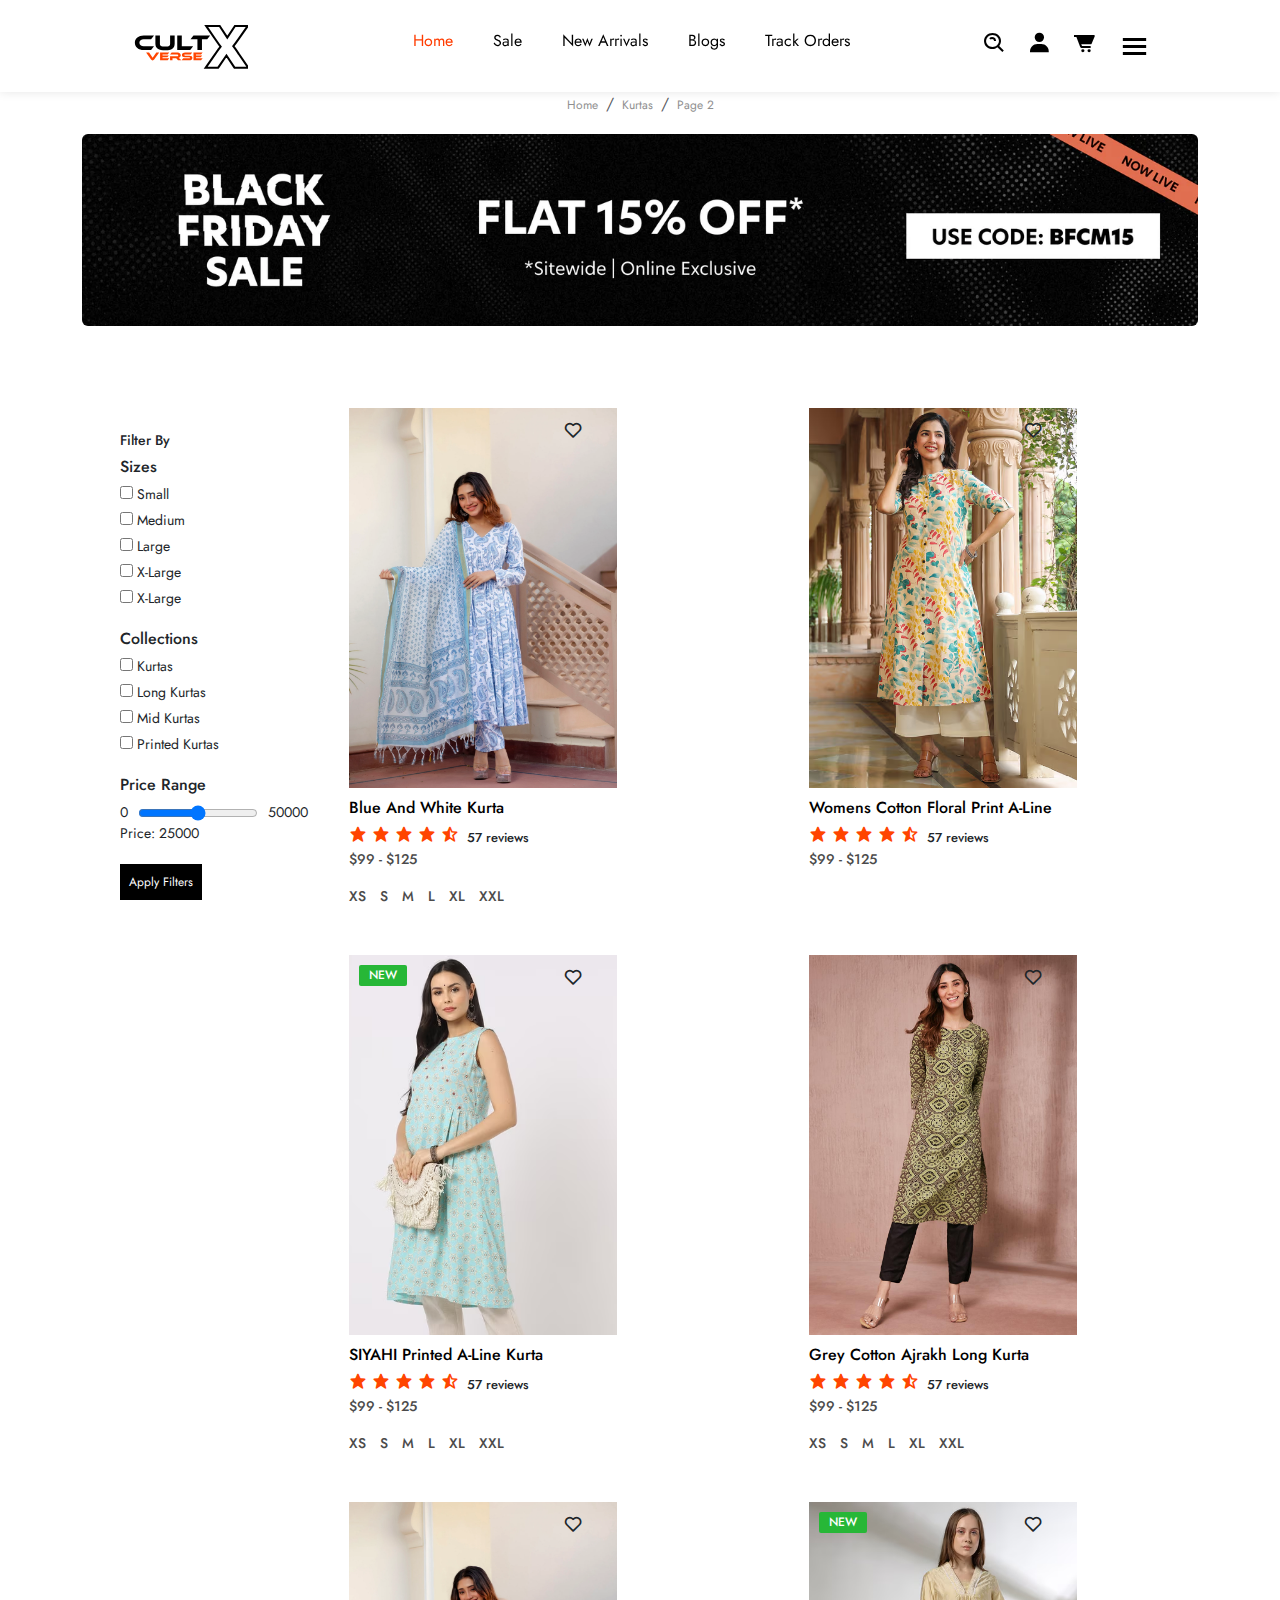
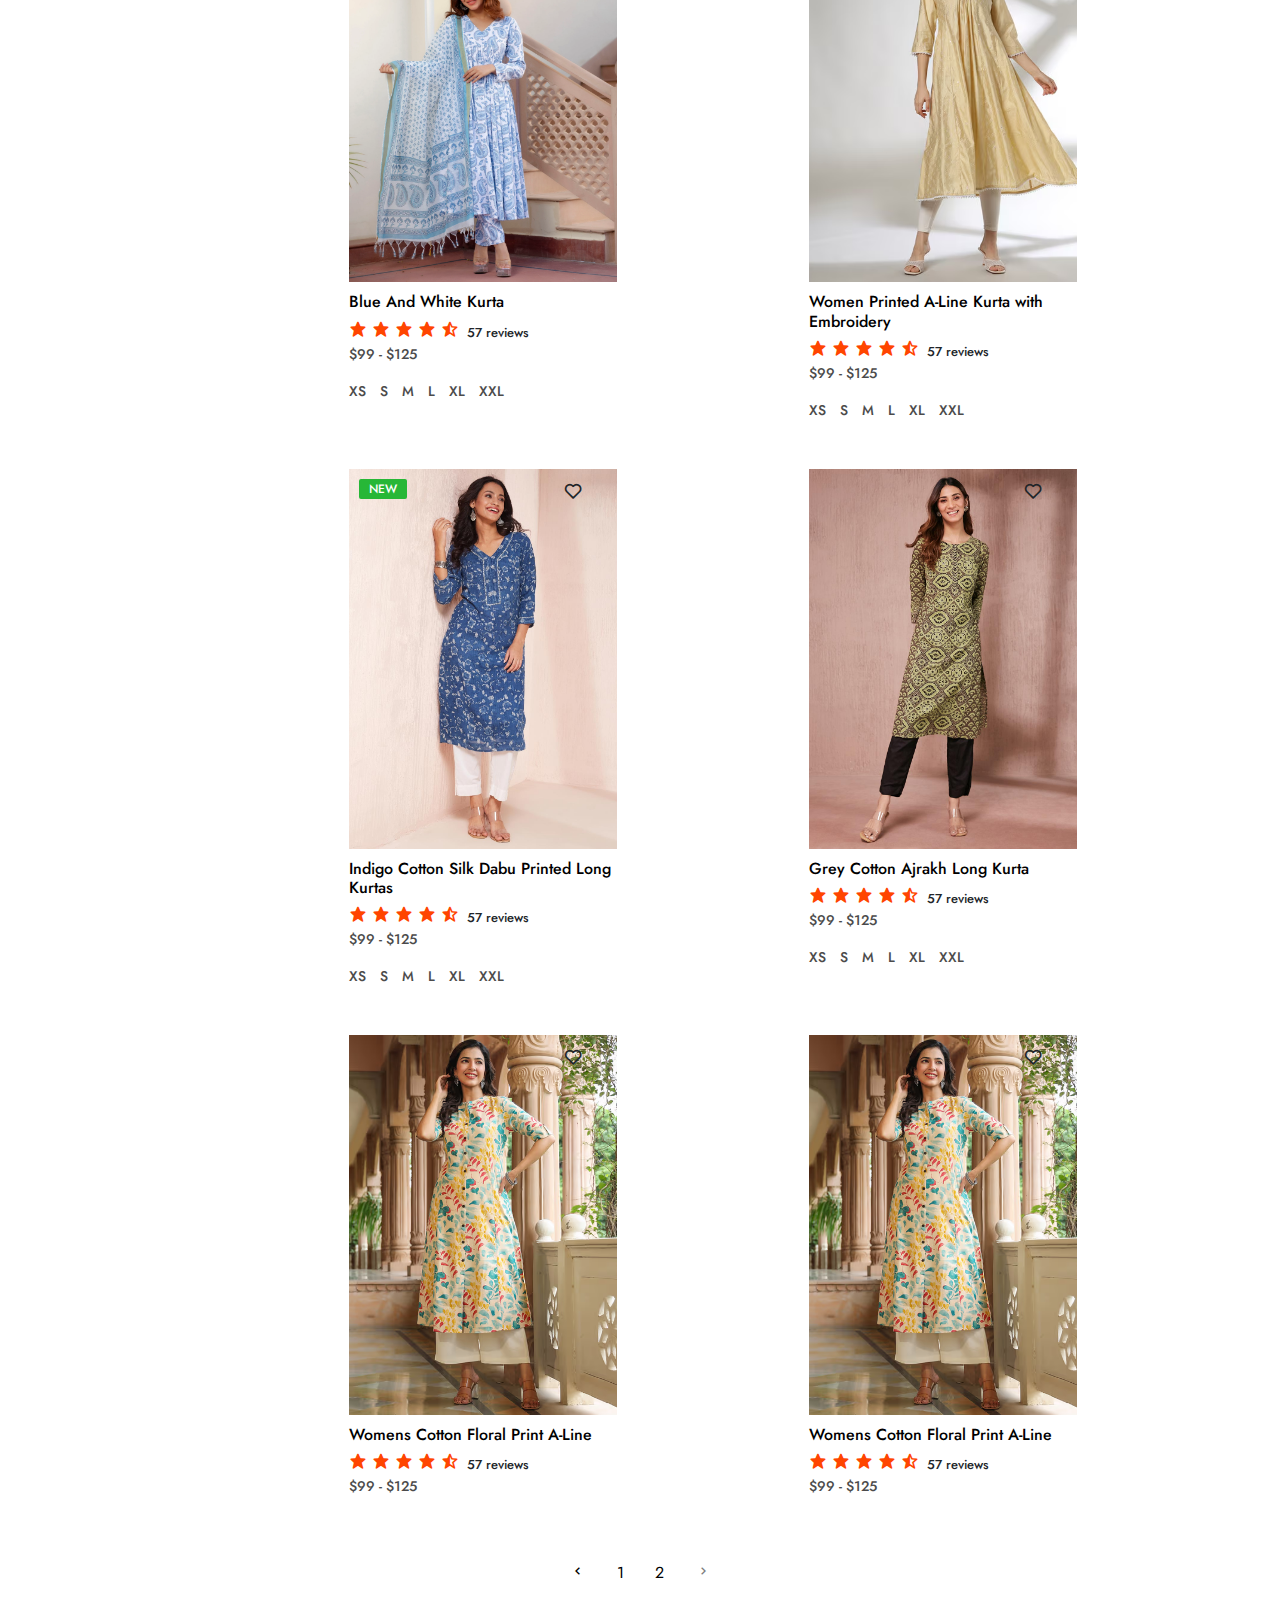
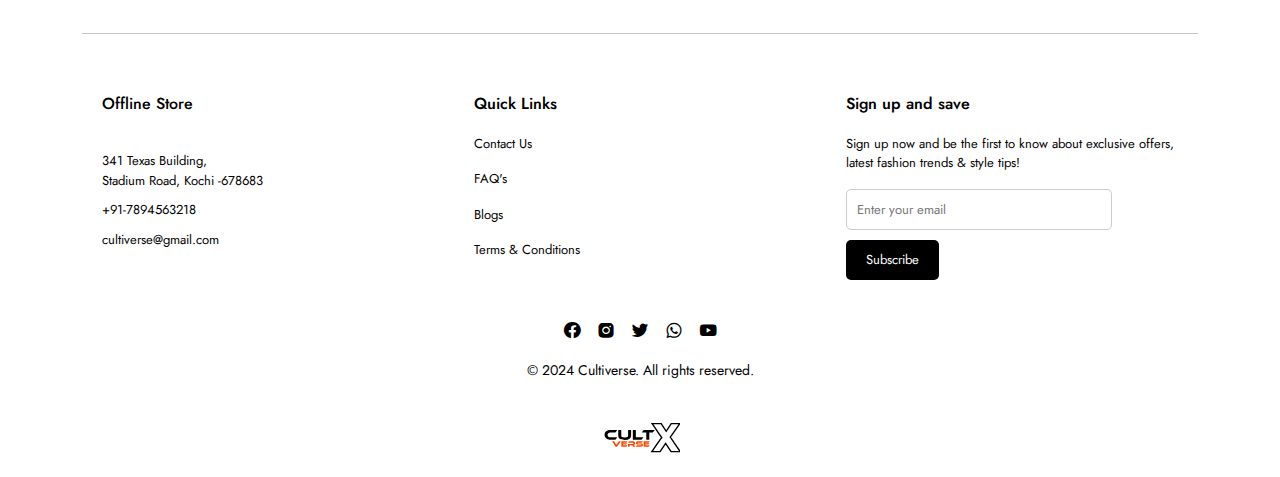
<file: kurtas1.html>
<!DOCTYPE html>
<html lang="en">

<head>
    <meta charset="UTF-8">
    <meta name="viewport" content="width=device-width, initial-scale=1.0">
    <!-- Fixed the meta viewport tag -->
    <title>Cultiverse</title>
    <link rel="stylesheet" href="style.css">
    <link rel="preconnect" href="https://fonts.googleapis.com">
    <link rel="preconnect" href="https://fonts.gstatic.com" crossorigin>
    <link href="https://fonts.googleapis.com/css2?family=Jost:ital,wght@0,100..900;1,100..900&display=swap" rel="stylesheet">
    <link rel="stylesheet" href="https://unpkg.com/boxicons@latest/css/boxicons.min.css">
    <link href="https://cdn.jsdelivr.net/npm/bootstrap@5.3.3/dist/css/bootstrap.min.css" rel="stylesheet" integrity="sha384-QWTKZyjpPEjISv5WaRU9OFeRpok6YctnYmDr5pNlyT2bRjXh0JMhjY6hW+ALEwIH" crossorigin="anonymous">

</head>

<body>

    <header class="sticky1">
        <a href="#" class="logo"><img src="image/logo1.svg" alt=""></a>
        <ul class="navmenu">
            <li><a href="index.html" style="color: rgb(255, 60, 0);">Home</a></li>
            <li><a href="sale.html">Sale</a></li>
            <li><a href="newarrivals.html">New Arrivals</a></li>
            <li><a href="blogs.html">Blogs</a></li>
            <li><a href="track.html">Track Orders</a></li>
        </ul>

        <div class="navicon">
            <a href="#"><i class='bx bx-search-alt'></i></a>
            <a href="#"><i class='bx bxs-user'></i></a>

            <a href="#"><i class='bx bxs-cart-alt'></i></a>
            <div class="bx bx-menu" id="menu-icon"></div>
        </div>
    </header>

    <!-- breadcrumb -->
    <div class="container">
        <div class="breadcrumb">
            <div class="breadcrumb-item">
                <a href="#">Home</a>
            </div>
            <div class="breadcrumb-item">
                <a href="#">Kurtas</a>
            </div>
            <div class="breadcrumb-item">
                <a href="#">Page 2</a>
            </div>
        </div>
    </div>

    <!-- jumbotron----------- -->
    <div class="container py-50px">
        <div class=" text-white rounded responsive-bg" style="  background-image: url('image/WebPLP.webp'); background-size: cover; background-position: center; padding: 6rem; margin: 18px 0px; ">
        </div>
    </div>
    <br><br>

    <!-- split the page 2 half codes------------------------------ -->

    <div class="conatiner1">
        <!-- left -->
        <div class="left-side">
            <div class="heading1">
                <div class="sidebar">
                    <h3>Filter By</h3>

                    <div class="filter-section">
                        <h4 style="font-size: 16px;">Sizes</h4>
                        <label><input type="checkbox" value="Small"> Small</label>
                        <label><input type="checkbox" value="Medium"> Medium</label>
                        <label><input type="checkbox" value="Large"> Large</label>
                        <label><input type="checkbox" value="X-Large"> X-Large</label>
                        <label><input type="checkbox" value="2x-Large"> X-Large</label>
                    </div>

                    <div class="filter-section">
                        <h4 style="font-size: 16px;">Collections</h4>
                        <label><input type="checkbox" value="Shirt"> Kurtas</label>
                        <!-- <label><input type="checkbox" value="Kurtas"> Pants</label> -->
                        <label><input type="checkbox" value="Shoes"> Long Kurtas</label>
                        <label><input type="checkbox" value="Accessories"> Mid Kurtas</label>
                        <label><input type="checkbox" value="jackets"> Printed Kurtas</label>

                    </div>

                    <div class="filter-section">
                        <h4 style="font-size: 16px;">Price Range</h4>
                        <div class="price-range">
                            <span>0</span>
                            <input type="range" id="price-range" min="0" max="50000" step="100" value="25000" oninput="updatePriceDisplay()">
                            <span>50000</span>
                        </div>
                        <p>Price: <span id="price-display">25000</span></p>
                    </div>

                    <button onclick="applyFilters()" class="applly">Apply Filters</button>
                </div>

            </div>
        </div>


        <!-- right -->

        <div class="right-side">
            <div class="row">

                <div class="col ">
                    <div class="card " style="width: 300px; border: none; ">
                        <div class="card-body ">
                            <img src="image/kurtas1.webp " alt=" " width="100% " style="height: 380px; ">

                            <div class="heart-icon1 ">
                                <i class='bx bx-heart'></i>
                            </div>
                            <h1 class="card-heading " style=" font-size:16px ; font: weight 500px;color: rgb(0, 0, 0); ">Blue And White Kurta</h1>
                            <div class="rating">
                                <i class='bx bxs-star'></i>
                                <i class='bx bxs-star'></i>
                                <i class='bx bxs-star'></i>
                                <i class='bx bxs-star'></i>
                                <i class='bx bxs-star-half'></i><span style=" margin-left:8px; font-size: 13px; font-weight: 500; ">57 reviews</span>
                            </div>
                            <p class="paragraph " style="color: #4b4b4b;font-size: 14px;font-weight: 500; ">$99 - $125</p>
                            <p class="size1 " style="color: #4b4b4b;font-size: 14px;font-weight: 500; ">
                                <span class="size ">XS</span>
                                <span class="size ">S</span>
                                <span class="size ">M</span>
                                <span class="size ">L</span>
                                <span class="size ">XL</span>
                                <span class="size ">XXL</span>
                            </p>
                        </div>
                    </div>
                </div>

                <div class="col ">
                    <div class="card " style="width: 300px; border: none; ">
                        <div class="card-body ">
                            <img src="image/k2.avif " alt=" " width="100% " style="height: 380px;  object-fit: cover; ">

                            <div class="heart-icon1 ">
                                <i class='bx bx-heart'></i>
                            </div>
                            <h1 class="card-heading " style=" font-size:16px ; font: weight 500px;color: rgb(0, 0, 0); ">
                                Womens Cotton Floral Print A-Line</h1>
                            <div class="rating">
                                <i class='bx bxs-star'></i>
                                <i class='bx bxs-star'></i>
                                <i class='bx bxs-star'></i>
                                <i class='bx bxs-star'></i>
                                <i class='bx bxs-star-half'></i><span style=" margin-left:8px; font-size: 13px; font-weight: 500; ">57 reviews</span>
                            </div>
                            <p class="paragraph " style="color: #4b4b4b;font-size: 14px;font-weight: 500; ">$99 - $125</p>

                        </div>
                    </div>
                </div>



                <div class="col ">
                    <div class="card " style="width: 300px; border: none; ">
                        <div class="card-body ">
                            <img src="image/k4.avif " alt=" " width="100% " style="height: 380px;  object-fit: cover;">
                            <div class="product-text1 ">
                                <h5>New</h5>
                            </div>
                            <div class="heart-icon1 ">
                                <i class='bx bx-heart'></i>
                            </div>
                            <h1 class="card-heading " style=" font-size:16px ; font: weight 500px;color: rgb(0, 0, 0); ">SIYAHI Printed A-Line Kurta</h1>
                            <div class="rating">
                                <i class='bx bxs-star'></i>
                                <i class='bx bxs-star'></i>
                                <i class='bx bxs-star'></i>
                                <i class='bx bxs-star'></i>
                                <i class='bx bxs-star-half'></i><span style=" margin-left:8px; font-size: 13px; font-weight: 500; ">57 reviews</span>
                            </div>
                            <p class="paragraph " style="color: #4b4b4b;font-size: 14px;font-weight: 500; ">$99 - $125</p>
                            <p class="size1 " style="color: #4b4b4b;font-size: 14px;font-weight: 500; ">
                                <span class="size ">XS</span>
                                <span class="size ">S</span>
                                <span class="size ">M</span>
                                <span class="size ">L</span>
                                <span class="size ">XL</span>
                                <span class="size ">XXL</span>
                            </p>
                        </div>
                    </div>
                </div>

                <div class="col">
                    <div class="card" style="width: 300px; border: none;">
                        <div class="card-body">
                            <img src="image/k1.jpg" alt="" width="100%" style="height: 380px;  object-fit: cover;">

                            <div class="heart-icon1 ">
                                <i class='bx bx-heart'></i>
                            </div>
                            <h1 class="card-heading " style=" font-size:16px ; font: weight 500px;color: rgb(0, 0, 0); ">Grey Cotton Ajrakh Long Kurta</h1>
                            <div class="rating">
                                <i class='bx bxs-star'></i>
                                <i class='bx bxs-star'></i>
                                <i class='bx bxs-star'></i>
                                <i class='bx bxs-star'></i>
                                <i class='bx bxs-star-half'></i><span style=" margin-left:8px; font-size: 13px; font-weight: 500; ">57 reviews</span>
                            </div>

                            <p class="paragraph " style="color: #4b4b4b;font-size: 14px;font-weight: 500; ">$99 - $125</p>
                            <p class="size1 " style="color: #4b4b4b;font-size: 14px;font-weight: 500; ">
                                <span class="size ">XS</span>
                                <span class="size ">S</span>
                                <span class="size ">M</span>
                                <span class="size ">L</span>
                                <span class="size ">XL</span>
                                <span class="size ">XXL</span>
                            </p>
                        </div>
                    </div>
                </div>



                <!-- 3 -->
                <div class="col ">
                    <div class="card " style="width: 300px; border: none; ">
                        <div class="card-body ">
                            <img src="image/kurtas1.webp " alt=" " width="100% " style="height: 380px; ">

                            <div class="heart-icon1 ">
                                <i class='bx bx-heart'></i>
                            </div>
                            <h1 class="card-heading " style=" font-size:16px ; font: weight 500px;color: rgb(0, 0, 0); ">Blue And White Kurta</h1>
                            <div class="rating">
                                <i class='bx bxs-star'></i>
                                <i class='bx bxs-star'></i>
                                <i class='bx bxs-star'></i>
                                <i class='bx bxs-star'></i>
                                <i class='bx bxs-star-half'></i><span style=" margin-left:8px; font-size: 13px; font-weight: 500; ">57 reviews</span>
                            </div>
                            <p class="paragraph " style="color: #4b4b4b;font-size: 14px;font-weight: 500; ">$99 - $125</p>
                            <p class="size1 " style="color: #4b4b4b;font-size: 14px;font-weight: 500; ">
                                <span class="size ">XS</span>
                                <span class="size ">S</span>
                                <span class="size ">M</span>
                                <span class="size ">L</span>
                                <span class="size ">XL</span>
                                <span class="size ">XXL</span>
                            </p>
                        </div>
                    </div>
                </div>




                <!-- 4 -->
                <div class="col ">
                    <div class="card " style="width: 300px; border: none; ">
                        <div class="card-body ">
                            <img src="image/k3.avif " alt=" " width="100% " style="height: 380px;  object-fit: cover; ">
                            <div class="product-text1 ">
                                <h5>New</h5>
                            </div>
                            <div class="heart-icon1 ">
                                <i class='bx bx-heart'></i>
                            </div>
                            <h1 class="card-heading " style=" font-size:16px ; font: weight 500px;color: rgb(0, 0, 0); ">Women Printed A-Line Kurta with Embroidery</h1>
                            <div class="rating">
                                <i class='bx bxs-star'></i>
                                <i class='bx bxs-star'></i>
                                <i class='bx bxs-star'></i>
                                <i class='bx bxs-star'></i>
                                <i class='bx bxs-star-half'></i><span style=" margin-left:8px; font-size: 13px; font-weight: 500; ">57 reviews</span>
                            </div>
                            <p class="paragraph " style="color: #4b4b4b;font-size: 14px;font-weight: 500; ">$99 - $125</p>
                            <p class="size1 " style="color: #4b4b4b;font-size: 14px;font-weight: 500; ">
                                <span class="size ">XS</span>
                                <span class="size ">S</span>
                                <span class="size ">M</span>
                                <span class="size ">L</span>
                                <span class="size ">XL</span>
                                <span class="size ">XXL</span>
                            </p>
                        </div>
                    </div>
                </div>
                <!-- 5 -->

                <!-- 6 -->
                <div class="col ">
                    <div class="card " style="width: 300px; border: none; ">
                        <div class="card-body ">
                            <img src="image/kkk.jpg " alt=" " width="100% " style="height: 380px; object-fit: cover; ">
                            <div class="product-text1 ">
                                <h5>New</h5>
                            </div>
                            <div class="heart-icon1 ">
                                <i class='bx bx-heart'></i>
                            </div>
                            <h1 class="card-heading " style=" font-size:16px ; font: weight 500px;color: rgb(0, 0, 0); ">Indigo Cotton Silk Dabu Printed Long Kurtas</h1>
                            <div class="rating">
                                <i class='bx bxs-star'></i>
                                <i class='bx bxs-star'></i>
                                <i class='bx bxs-star'></i>
                                <i class='bx bxs-star'></i>
                                <i class='bx bxs-star-half'></i><span style=" margin-left:8px; font-size: 13px; font-weight: 500; ">57 reviews</span>
                            </div>
                            <p class="paragraph " style="color: #4b4b4b;font-size: 14px;font-weight: 500; ">$99 - $125</p>
                            <p class="size1 " style="color: #4b4b4b;font-size: 14px;font-weight: 500; ">
                                <span class="size ">XS</span>
                                <span class="size ">S</span>
                                <span class="size ">M</span>
                                <span class="size ">L</span>
                                <span class="size ">XL</span>
                                <span class="size ">XXL</span>
                            </p>
                        </div>
                    </div>
                </div>

                <div class="col">
                    <div class="card" style="width: 300px; border: none;">
                        <div class="card-body">
                            <img src="image/k1.jpg" alt="" width="100%" style="height: 380px;  object-fit: cover;">

                            <div class="heart-icon1 ">
                                <i class='bx bx-heart'></i>
                            </div>
                            <h1 class="card-heading " style=" font-size:16px ; font: weight 500px;color: rgb(0, 0, 0); ">Grey Cotton Ajrakh Long Kurta</h1>
                            <div class="rating">
                                <i class='bx bxs-star'></i>
                                <i class='bx bxs-star'></i>
                                <i class='bx bxs-star'></i>
                                <i class='bx bxs-star'></i>
                                <i class='bx bxs-star-half'></i><span style=" margin-left:8px; font-size: 13px; font-weight: 500; ">57 reviews</span>
                            </div>

                            <p class="paragraph " style="color: #4b4b4b;font-size: 14px;font-weight: 500; ">$99 - $125</p>
                            <p class="size1 " style="color: #4b4b4b;font-size: 14px;font-weight: 500; ">
                                <span class="size ">XS</span>
                                <span class="size ">S</span>
                                <span class="size ">M</span>
                                <span class="size ">L</span>
                                <span class="size ">XL</span>
                                <span class="size ">XXL</span>
                            </p>
                        </div>
                    </div>
                </div>

                <div class="col ">
                    <div class="card " style="width: 300px; border: none; ">
                        <div class="card-body ">
                            <img src="image/k2.avif " alt=" " width="100% " style="height: 380px;  object-fit: cover; ">

                            <div class="heart-icon1 ">
                                <i class='bx bx-heart'></i>
                            </div>
                            <h1 class="card-heading " style=" font-size:16px ; font: weight 500px;color: rgb(0, 0, 0); ">
                                Womens Cotton Floral Print A-Line</h1>
                            <div class="rating">
                                <i class='bx bxs-star'></i>
                                <i class='bx bxs-star'></i>
                                <i class='bx bxs-star'></i>
                                <i class='bx bxs-star'></i>
                                <i class='bx bxs-star-half'></i><span style=" margin-left:8px; font-size: 13px; font-weight: 500; ">57 reviews</span>
                            </div>
                            <p class="paragraph " style="color: #4b4b4b;font-size: 14px;font-weight: 500; ">$99 - $125</p>

                        </div>
                    </div>
                </div>


                <div class="col ">
                    <div class="card " style="width: 300px; border: none; ">
                        <div class="card-body ">
                            <img src="image/k2.avif " alt=" " width="100% " style="height: 380px;  object-fit: cover; ">

                            <div class="heart-icon1 ">
                                <i class='bx bx-heart'></i>
                            </div>
                            <h1 class="card-heading " style=" font-size:16px ; font: weight 500px;color: rgb(0, 0, 0); ">
                                Womens Cotton Floral Print A-Line</h1>
                            <div class="rating">
                                <i class='bx bxs-star'></i>
                                <i class='bx bxs-star'></i>
                                <i class='bx bxs-star'></i>
                                <i class='bx bxs-star'></i>
                                <i class='bx bxs-star-half'></i><span style=" margin-left:8px; font-size: 13px; font-weight: 500; ">57 reviews</span>
                            </div>
                            <p class="paragraph " style="color: #4b4b4b;font-size: 14px;font-weight: 500; ">$99 - $125</p>

                        </div>
                    </div>
                </div>

            </div>
        </div>


    </div><br>


    <!-- pagination -->
    <div class="conatiner">
        <div class="container">
            <div class="pagination-container" style="width: 100%; display: flex; justify-content: center;">
                <div class="pagination ">
                    <div class="page-item">
                        <a href="#" class="page-link"><i class='bx bx-chevron-left' ></i></a>
                    </div>
                    <div class="page-item">
                        <a href="kurtas.html" class="page-link" onmouseover="this.style.color='#ff5100';" onmouseout="this.style.color='black';">1</a>
                    </div>

                    <div class="page-item">
                        <a href="kurtas1.html" class="page-link " onmouseover="this.style.color='#ff5100';" onmouseout="this.style.color='black';">2</a>
                    </div>

                    <div class="page-item">
                        <a href="kurtas.html" class="page-link disable"><i class='bx bx-chevron-right' ></i></a>
                    </div>
                </div>
            </div>
            <br>
        </div>



        <!-- --------------footer----------- -->

        <!-- contact section -->
        <div class="container">
            <hr class="footer-line">
            <br>

            <footer class="footer">
                <div class="contact">
                    <div class="contact-info">
                        <!-- Contact Info Section -->
                        <div class="first-info">
                            <div class="offline">
                                <h3 class="head" style="font-size: 16px;">Offline Store</h3><br>
                                <p class="footer-address">341 Texas Building, <br>Stadium Road, Kochi -678683</p>
                                <p class="footer-phone">+91-7894563218</p>
                                <p class="footer-email">cultiverse@gmail.com</p>
                            </div>

                        </div>


                        <!-- Additional Links Section -->
                        <div class="footer-links">
                            <h3>Quick Links</h3>
                            <p><a href="#" class="footer-link">Contact Us</a></p>
                            <p><a href="#" class="footer-link">FAQ's</a></p>
                            <p><a href="#" class="footer-link">Blogs</a></p>
                            <p><a href="#" class="footer-link">Terms & Conditions</a></p>
                        </div>

                        <!-- Sign Up Section -->
                        <div class="newsletter">
                            <h3>Sign up and save</h3>
                            <p>Sign up now and be the first to know about exclusive offers,<br> latest fashion trends & style tips!</p>
                            <form class="subscribe-form">
                                <input type="email" placeholder="Enter your email" class="email-input">
                                <button type="submit" class="subscribe-btn">Subscribe</button>
                            </form>
                        </div>
                    </div>
                </div>

                <div class="social-icon">
                    <a href="#" class="social-link">
                        <i class='bx bxl-facebook-circle'></i>
                    </a>
                    <a href="#" class="social-link">
                        <i class='bx bxl-instagram-alt'></i>
                    </a>
                    <a href="#" class="social-link">
                        <i class='bx bxl-twitter'></i>
                    </a>
                    <a href="#" class="social-link">
                        <i class='bx bxl-whatsapp'></i>
                    </a>
                    <a href="#" class="social-link">
                        <i class='bx bxl-youtube'></i>
                    </a>
                </div>
                <!-- Footer Bottom (Copyright Section) -->
                <div class="footer-bottom">
                    <p>&copy; 2024 Cultiverse. All rights reserved.</p>
                    <img src="image/logo1.svg" alt="Logo" class="footer-logo" style="width: 80px;">
                </div>
            </footer>

        </div>









        <script src="script.js "></script>

</body>

</html>
</file>
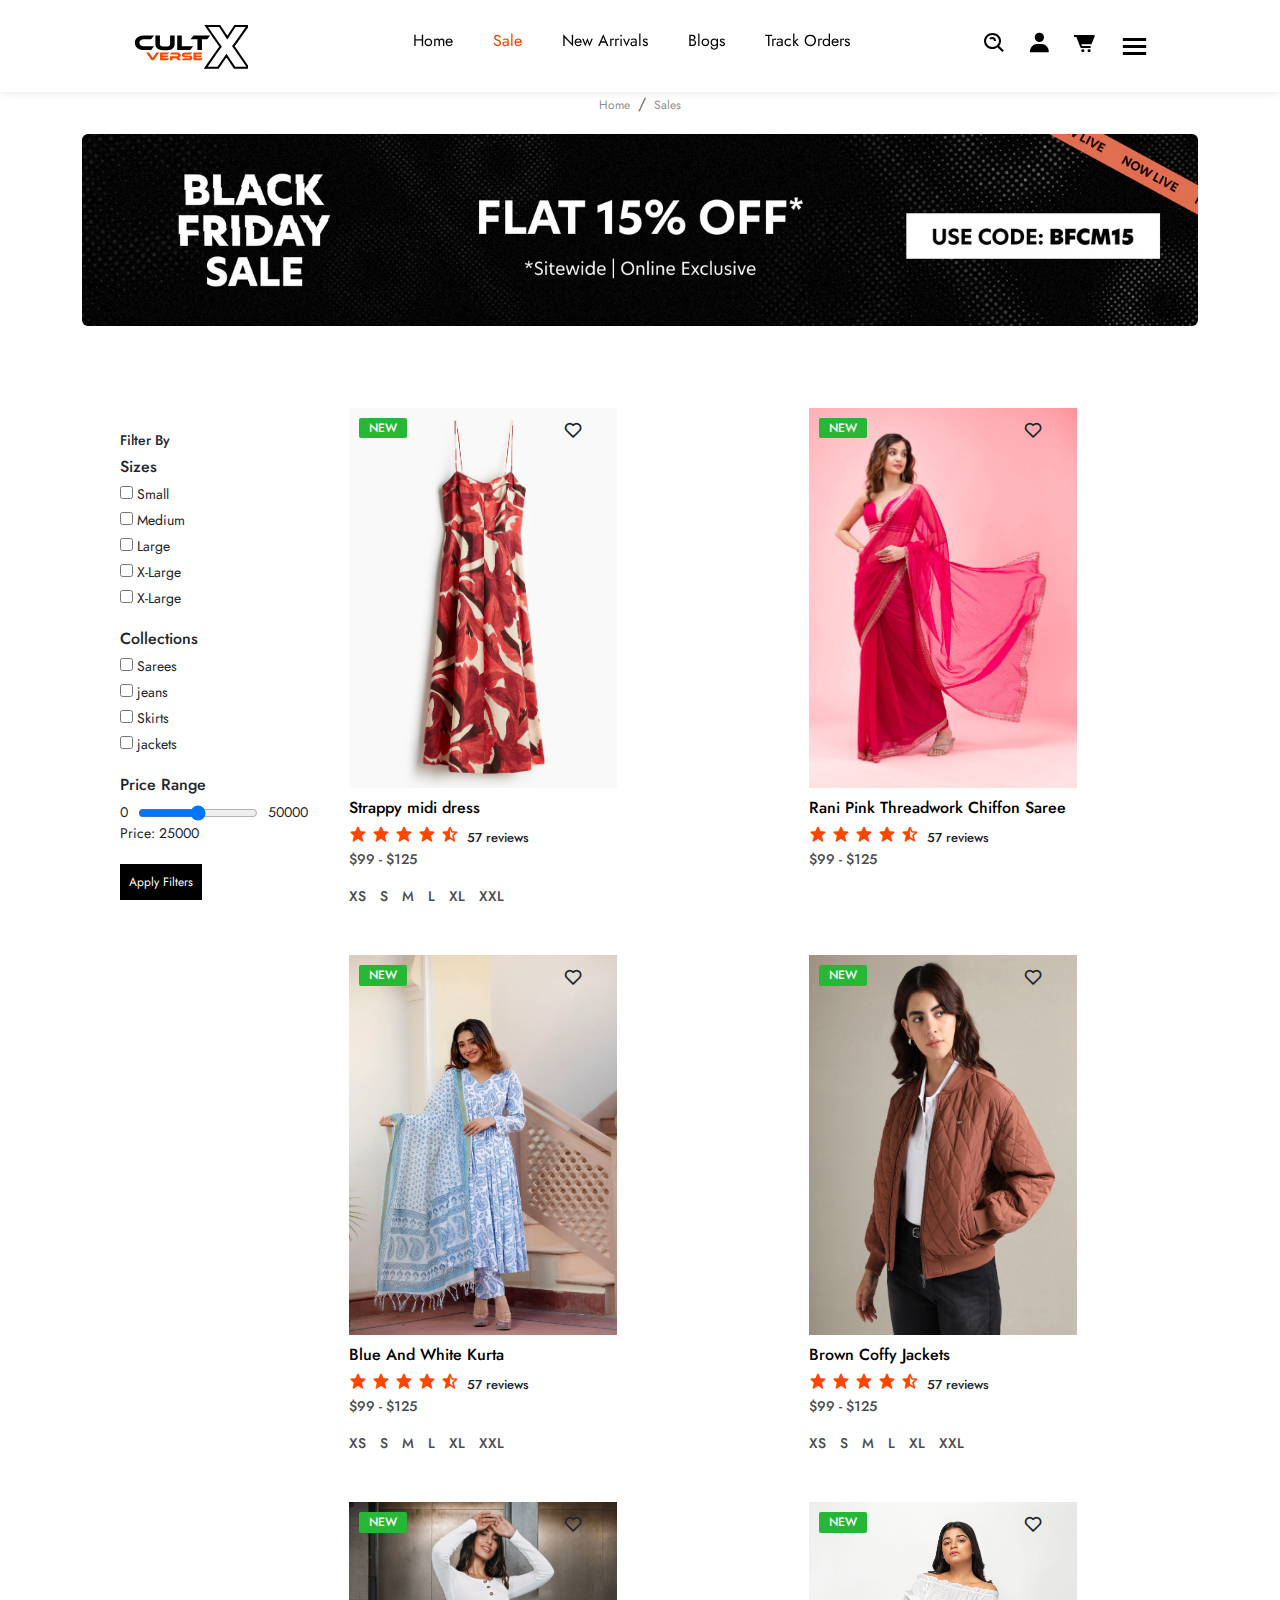
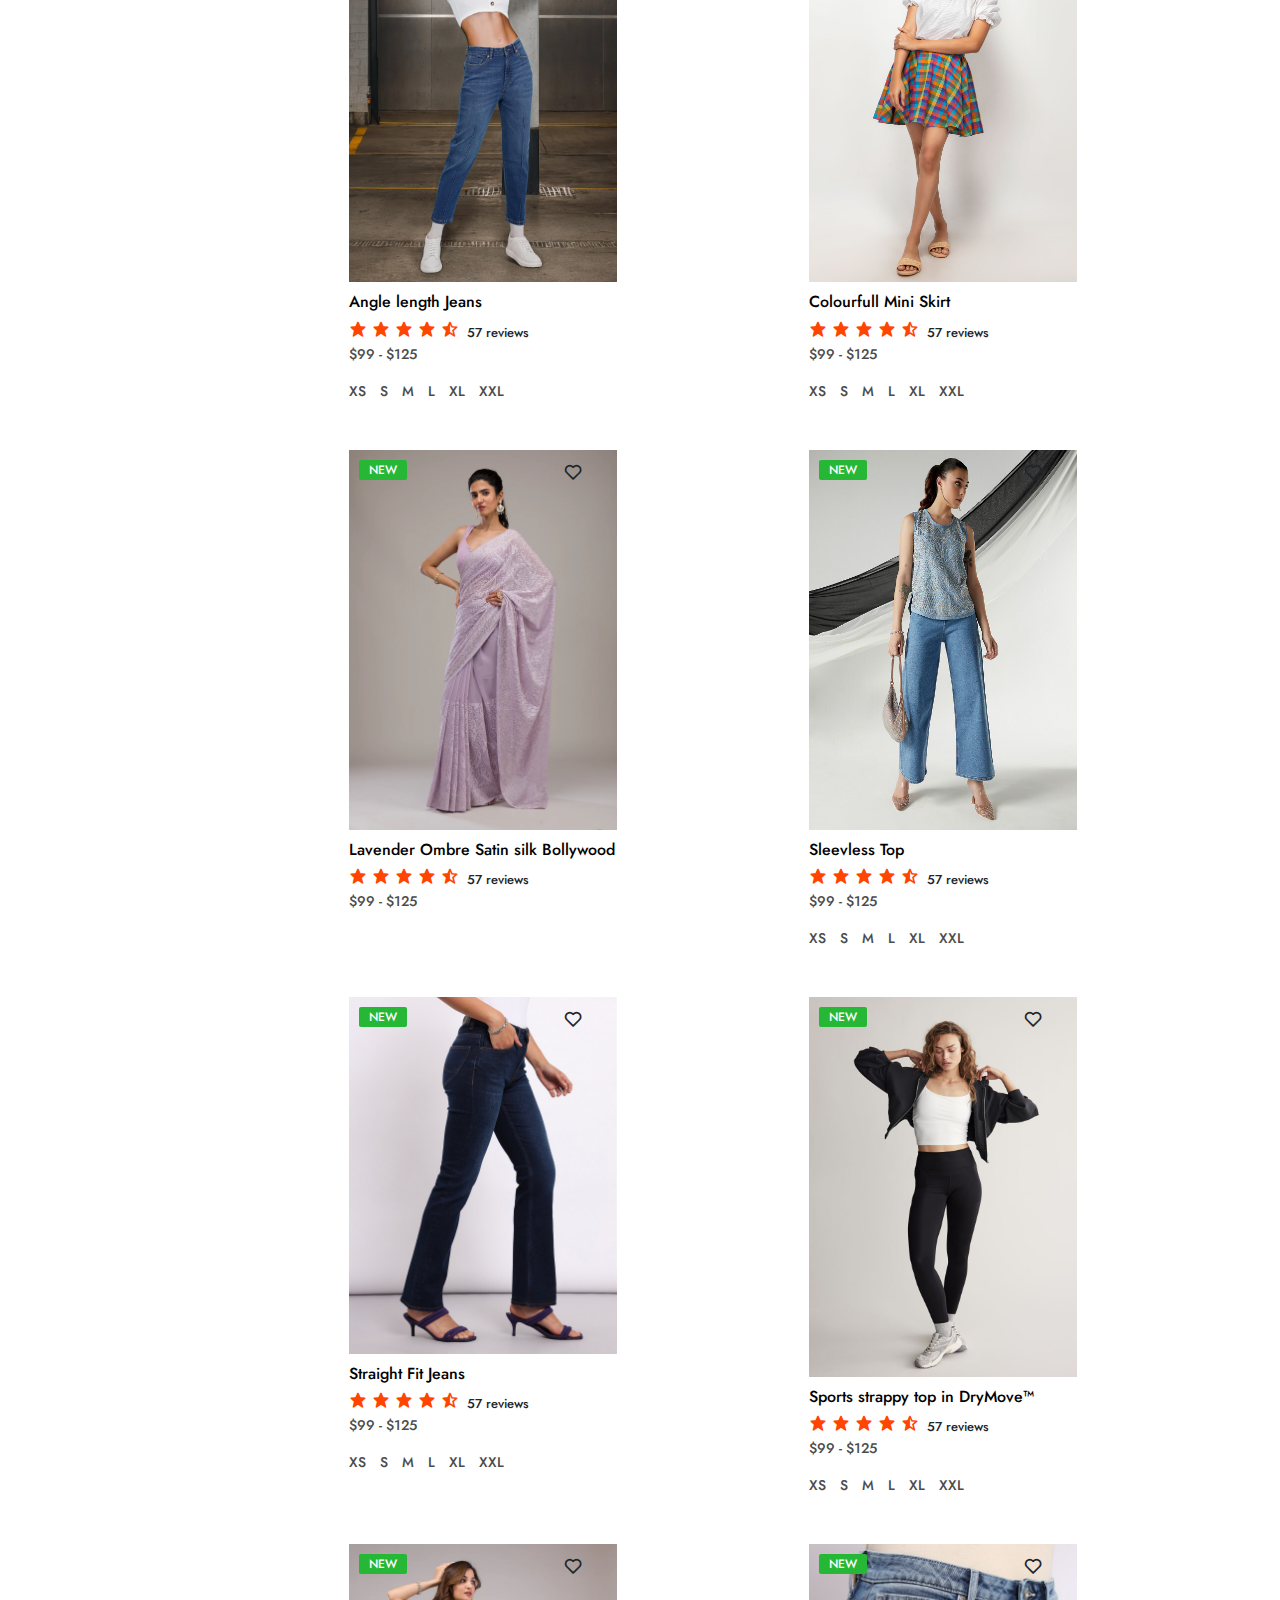
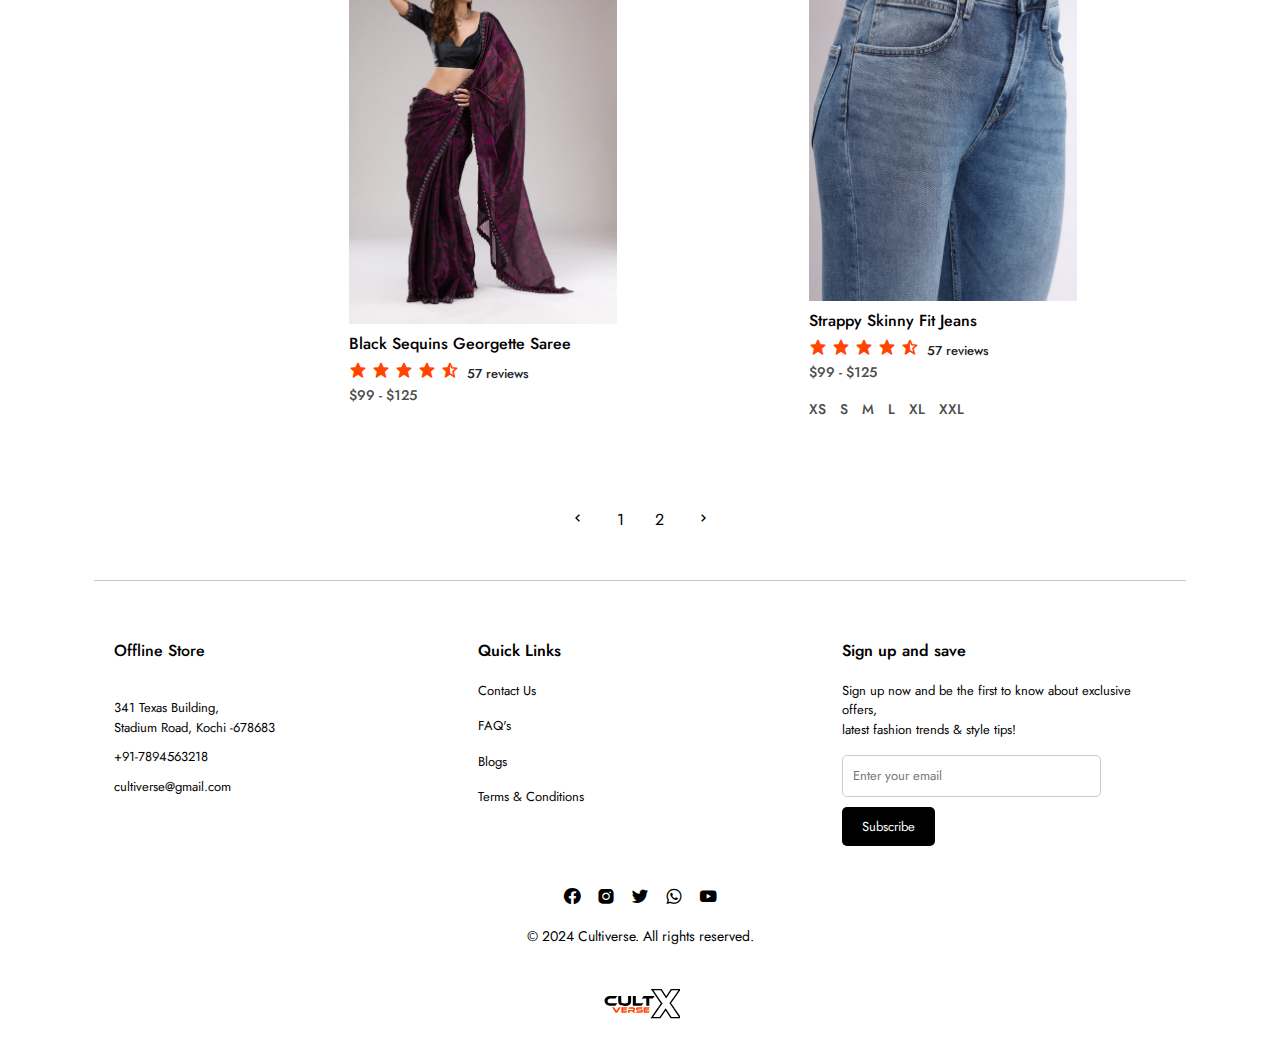
<file: sale.html>
<!DOCTYPE html>
<html lang="en">

<head>
    <meta charset="UTF-8">
    <meta name="viewport" content="width=device-width, initial-scale=1.0">
    <!-- Fixed the meta viewport tag -->
    <title>Cultiverse</title>
    <link rel="stylesheet" href="style.css">
    <link rel="preconnect" href="https://fonts.googleapis.com">
    <link rel="preconnect" href="https://fonts.gstatic.com" crossorigin>
    <link href="https://fonts.googleapis.com/css2?family=Jost:ital,wght@0,100..900;1,100..900&display=swap" rel="stylesheet">
    <link rel="stylesheet" href="https://unpkg.com/boxicons@latest/css/boxicons.min.css">
    <link href="https://cdn.jsdelivr.net/npm/bootstrap@5.3.3/dist/css/bootstrap.min.css" rel="stylesheet" integrity="sha384-QWTKZyjpPEjISv5WaRU9OFeRpok6YctnYmDr5pNlyT2bRjXh0JMhjY6hW+ALEwIH" crossorigin="anonymous">

</head>

<body>
    <header class="sticky1">
        <a href="#" class="logo"><img src="image/logo1.svg" alt=""></a>
        <ul class="navmenu">
            <li><a href="index.html">Home</a></li>
            <li><a href="sale.html" style="color: rgb(255, 60, 0);">Sale</a></li>
            <li><a href="newarrivals.html">New Arrivals</a></li>
            <li><a href="blogs.html">Blogs</a></li>
            <li><a href="track.html">Track Orders</a></li>
        </ul>

        <div class="navicon">
            <a href="#"><i class='bx bx-search-alt'></i></a>
            <a href="#"><i class='bx bxs-user'></i></a>
            <!-- Removed extra closing </i> -->
            <a href="#"><i class='bx bxs-cart-alt'></i></a>
            <div class="bx bx-menu" id="menu-icon"></div>
        </div>
    </header>



    <div class="fixed">
        <ul class="breadcrumb " style="align-items: center;">
            <li class="breadcrumb-item">
                <a href="#"> Home</a>
                <li class="breadcrumb-item">
                    <a href="#"> Sales</a>
                </li>
        </ul>
    </div>

    <div class="container py-50px ">
        <div class=" text-white rounded responsive-bg" style="  background-image: url('image/WebPLP.webp'); background-size: cover; background-position: center; padding: 6rem; margin: 18px 0px; ">
        </div>
    </div>
    <br><br>

    <!-- split the page 2 half codes------------------------------ -->

    <div class="conatiner1">
        <div class="left-side">
            <div class="heading1">
                <div class="sidebar">
                    <h3>Filter By</h3>

                    <div class="filter-section">
                        <h4 style="font-size: 16px;">Sizes</h4>
                        <label><input type="checkbox" value="Small"> Small</label>
                        <label><input type="checkbox" value="Medium"> Medium</label>
                        <label><input type="checkbox" value="Large"> Large</label>
                        <label><input type="checkbox" value="X-Large"> X-Large</label>
                        <label><input type="checkbox" value="2x-Large"> X-Large</label>
                    </div>

                    <div class="filter-section">
                        <h4 style="font-size: 16px;">Collections</h4>
                        <label><input type="checkbox" value="Shirt"> Sarees</label>
                        <!-- <label><input type="checkbox" value="Kurtas"> Pants</label> -->
                        <label><input type="checkbox" value="Shoes"> jeans</label>
                        <label><input type="checkbox" value="Accessories"> Skirts</label>
                        <label><input type="checkbox" value="jackets"> jackets</label>

                    </div>

                    <div class="filter-section">
                        <h4 style="font-size: 16px;">Price Range</h4>
                        <div class="price-range">
                            <span>0</span>
                            <input type="range" id="price-range" min="0" max="50000" step="100" value="25000" oninput="updatePriceDisplay()">
                            <span>50000</span>
                        </div>
                        <p>Price: <span id="price-display">25000</span></p>
                    </div>

                    <button onclick="applyFilters()" class="applly">Apply Filters</button>
                </div>




            </div>
        </div>

        <!-- right side---------------------------------- -->


        <div class="right-side">

            <div class="row">
                <div class="col">
                    <div class="card" style="width: 300px; border: none;">
                        <div class="card-body">
                            <img src="image/pic2.jpg" alt="" width="100%" style="height: 380px;">
                            <div class="product-text1 ">
                                <h5>New</h5>
                            </div>
                            <div class="heart-icon1 ">
                                <i class='bx bx-heart'></i>
                            </div>
                            <h1 class="card-heading " style=" font-size:16px ; font: weight 500px;color: rgb(0, 0, 0); ">Strappy midi dress</h1>
                            <div class="rating">
                                <i class='bx bxs-star'></i>
                                <i class='bx bxs-star'></i>
                                <i class='bx bxs-star'></i>
                                <i class='bx bxs-star'></i>
                                <i class='bx bxs-star-half'></i><span style=" margin-left:8px; font-size: 13px; font-weight: 500; ">57 reviews</span>
                            </div>

                            <p class="paragraph " style="color: #4b4b4b;font-size: 14px;font-weight: 500; ">$99 - $125</p>
                            <p class="size1 " style="color: #4b4b4b;font-size: 14px;font-weight: 500; ">
                                <span class="size ">XS</span>
                                <span class="size ">S</span>
                                <span class="size ">M</span>
                                <span class="size ">L</span>
                                <span class="size ">XL</span>
                                <span class="size ">XXL</span>
                            </p>
                        </div>
                    </div>
                </div>


                <div class="col ">
                    <div class="card " style="width: 300px; border: none; ">
                        <div class="card-body ">
                            <img src="image/saree2.jpg " alt=" " width="100% " style="height: 380px; ">
                            <div class="product-text1 ">
                                <h5>New</h5>
                            </div>
                            <div class="heart-icon1 ">
                                <i class='bx bx-heart'></i>
                            </div>
                            <h1 class="card-heading " style=" font-size:16px ; font: weight 500px;color: rgb(0, 0, 0); ">Rani Pink Threadwork Chiffon Saree</h1>
                            <div class="rating">
                                <i class='bx bxs-star'></i>
                                <i class='bx bxs-star'></i>
                                <i class='bx bxs-star'></i>
                                <i class='bx bxs-star'></i>
                                <i class='bx bxs-star-half'></i><span style=" margin-left:8px; font-size: 13px; font-weight: 500; ">57 reviews</span>
                            </div>
                            <p class="paragraph " style="color: #4b4b4b;font-size: 14px;font-weight: 500; ">$99 - $125</p>

                        </div>
                    </div>
                </div>
                <!-- 3 -->
                <div class="col ">
                    <div class="card " style="width: 300px; border: none; ">
                        <div class="card-body ">
                            <img src="image/kurtas1.webp " alt=" " width="100% " style="height: 380px; ">
                            <div class="product-text1 ">
                                <h5>New</h5>
                            </div>
                            <div class="heart-icon1 ">
                                <i class='bx bx-heart'></i>
                            </div>
                            <h1 class="card-heading " style=" font-size:16px ; font: weight 500px;color: rgb(0, 0, 0); ">Blue And White Kurta</h1>
                            <div class="rating">
                                <i class='bx bxs-star'></i>
                                <i class='bx bxs-star'></i>
                                <i class='bx bxs-star'></i>
                                <i class='bx bxs-star'></i>
                                <i class='bx bxs-star-half'></i><span style=" margin-left:8px; font-size: 13px; font-weight: 500; ">57 reviews</span>
                            </div>
                            <p class="paragraph " style="color: #4b4b4b;font-size: 14px;font-weight: 500; ">$99 - $125</p>
                            <p class="size1 " style="color: #4b4b4b;font-size: 14px;font-weight: 500; ">
                                <span class="size ">XS</span>
                                <span class="size ">S</span>
                                <span class="size ">M</span>
                                <span class="size ">L</span>
                                <span class="size ">XL</span>
                                <span class="size ">XXL</span>
                            </p>
                        </div>
                    </div>
                </div>
                <!-- 4 -->
                <div class="col ">
                    <div class="card " style="width: 300px; border: none; ">
                        <div class="card-body ">
                            <img src="image/jackets1.webp " alt=" " width="100% " style="height: 380px; ">
                            <div class="product-text1 ">
                                <h5>New</h5>
                            </div>
                            <div class="heart-icon1 ">
                                <i class='bx bx-heart'></i>
                            </div>
                            <h1 class="card-heading " style=" font-size:16px ; font: weight 500px;color: rgb(0, 0, 0); ">Brown Coffy Jackets</h1>
                            <div class="rating">
                                <i class='bx bxs-star'></i>
                                <i class='bx bxs-star'></i>
                                <i class='bx bxs-star'></i>
                                <i class='bx bxs-star'></i>
                                <i class='bx bxs-star-half'></i><span style=" margin-left:8px; font-size: 13px; font-weight: 500; ">57 reviews</span>
                            </div>
                            <p class="paragraph " style="color: #4b4b4b;font-size: 14px;font-weight: 500; ">$99 - $125</p>
                            <p class="size1 " style="color: #4b4b4b;font-size: 14px;font-weight: 500; ">
                                <span class="size ">XS</span>
                                <span class="size ">S</span>
                                <span class="size ">M</span>
                                <span class="size ">L</span>
                                <span class="size ">XL</span>
                                <span class="size ">XXL</span>
                            </p>
                        </div>
                    </div>
                </div>
                <!-- 5 -->
                <div class="col ">
                    <div class="card " style="width: 300px; border: none; ">
                        <div class="card-body ">
                            <img src="image/jeans11.webp " alt=" " width="100% " style="height: 380px; ">
                            <div class="product-text1 ">
                                <h5>New</h5>
                            </div>
                            <div class="heart-icon1 ">
                                <i class='bx bx-heart'></i>
                            </div>
                            <h1 class="card-heading " style=" font-size:16px ; font: weight 500px;color: rgb(0, 0, 0); ">Angle length Jeans</h1>
                            <div class="rating">
                                <i class='bx bxs-star'></i>
                                <i class='bx bxs-star'></i>
                                <i class='bx bxs-star'></i>
                                <i class='bx bxs-star'></i>
                                <i class='bx bxs-star-half'></i><span style=" margin-left:8px; font-size: 13px; font-weight: 500; ">57 reviews</span>
                            </div>
                            <p class="paragraph " style="color: #4b4b4b;font-size: 14px;font-weight: 500; ">$99 - $125</p>
                            <p class="size1 " style="color: #4b4b4b;font-size: 14px;font-weight: 500; ">
                                <span class="size ">XS</span>
                                <span class="size ">S</span>
                                <span class="size ">M</span>
                                <span class="size ">L</span>
                                <span class="size ">XL</span>
                                <span class="size ">XXL</span>
                            </p>
                        </div>
                    </div>
                </div>
                <!-- 6 -->
                <div class="col ">
                    <div class="card " style="width: 300px; border: none; ">
                        <div class="card-body ">
                            <img src="image/skirt1.jpg " alt=" " width="100% " style="height: 380px; ">
                            <div class="product-text1 ">
                                <h5>New</h5>
                            </div>
                            <div class="heart-icon1 ">
                                <i class='bx bx-heart'></i>
                            </div>
                            <h1 class="card-heading " style=" font-size:16px ; font: weight 500px;color: rgb(0, 0, 0); ">Colourfull Mini Skirt</h1>
                            <div class="rating">
                                <i class='bx bxs-star'></i>
                                <i class='bx bxs-star'></i>
                                <i class='bx bxs-star'></i>
                                <i class='bx bxs-star'></i>
                                <i class='bx bxs-star-half'></i><span style=" margin-left:8px; font-size: 13px; font-weight: 500; ">57 reviews</span>
                            </div>
                            <p class="paragraph " style="color: #4b4b4b;font-size: 14px;font-weight: 500; ">$99 - $125</p>
                            <p class="size1 " style="color: #4b4b4b;font-size: 14px;font-weight: 500; ">
                                <span class="size ">XS</span>
                                <span class="size ">S</span>
                                <span class="size ">M</span>
                                <span class="size ">L</span>
                                <span class="size ">XL</span>
                                <span class="size ">XXL</span>
                            </p>
                        </div>
                    </div>
                </div>
                <!-- 7 -->
                <div class="col ">
                    <div class="card " style="width: 300px; border: none; ">
                        <div class="card-body ">
                            <img src="image/saree44.jpg " alt=" " width="100% " style="height: 380px; ">
                            <div class="product-text1 ">
                                <h5>New</h5>
                            </div>
                            <div class="heart-icon1 ">
                                <i class='bx bx-heart'></i>
                            </div>
                            <h1 class="card-heading " style=" font-size:16px ; font: weight 500px;color: rgb(0, 0, 0); ">Lavender Ombre Satin silk Bollywood</h1>
                            <div class="rating">
                                <i class='bx bxs-star'></i>
                                <i class='bx bxs-star'></i>
                                <i class='bx bxs-star'></i>
                                <i class='bx bxs-star'></i>
                                <i class='bx bxs-star-half'></i><span style=" margin-left:8px; font-size: 13px; font-weight: 500; ">57 reviews</span>
                            </div>
                            <p class="paragraph " style="color: #4b4b4b;font-size: 14px;font-weight: 500; ">$99 - $125</p>

                        </div>
                    </div>
                </div>
                <!-- 8 -->
                <div class="col ">
                    <div class="card " style="width: 300px; border: none; ">
                        <div class="card-body ">
                            <img src="image/tops1.jpg " alt=" " width="100% " style="height: 380px; ">
                            <div class="product-text1 ">
                                <h5>New</h5>
                            </div>
                            <div class="heart-icon1 ">
                                <i class='bx bx-heart'></i>
                            </div>
                            <h1 class="card-heading " style=" font-size:16px ; font: weight 500px;color: rgb(0, 0, 0); ">Sleevless Top </h1>
                            <div class="rating">
                                <i class='bx bxs-star'></i>
                                <i class='bx bxs-star'></i>
                                <i class='bx bxs-star'></i>
                                <i class='bx bxs-star'></i>
                                <i class='bx bxs-star-half'></i><span style=" margin-left:8px; font-size: 13px; font-weight: 500; ">57 reviews</span>
                            </div>
                            <p class="paragraph " style="color: #4b4b4b;font-size: 14px;font-weight: 500; ">$99 - $125</p>
                            <p class="size1 " style="color: #4b4b4b;font-size: 14px;font-weight: 500; ">
                                <span class="size ">XS</span>
                                <span class="size ">S</span>
                                <span class="size ">M</span>
                                <span class="size ">L</span>
                                <span class="size ">XL</span>
                                <span class="size ">XXL</span>
                            </p>
                        </div>
                    </div>
                </div>
                <!-- 9 -->
                <div class="col ">
                    <div class="card " style="width: 300px; border: none; ">
                        <div class="card-body ">
                            <img src="image/jeans33.jpg " alt=" " width="100% " v>
                            <div class="product-text1 ">
                                <h5>New</h5>
                            </div>
                            <div class="heart-icon1 ">
                                <i class='bx bx-heart'></i>
                            </div>
                            <h1 class="card-heading " style=" font-size:16px ; font: weight 500px;color: rgb(0, 0, 0); ">Straight Fit Jeans </h1>
                            <div class="rating">
                                <i class='bx bxs-star'></i>
                                <i class='bx bxs-star'></i>
                                <i class='bx bxs-star'></i>
                                <i class='bx bxs-star'></i>
                                <i class='bx bxs-star-half'></i><span style=" margin-left:8px; font-size: 13px; font-weight: 500; ">57 reviews</span>
                            </div>
                            <p class="paragraph " style="color: #4b4b4b;font-size: 14px;font-weight: 500; ">$99 - $125</p>
                            <p class="size1 " style="color: #4b4b4b;font-size: 14px;font-weight: 500; ">
                                <span class="size ">XS</span>
                                <span class="size ">S</span>
                                <span class="size ">M</span>
                                <span class="size ">L</span>
                                <span class="size ">XL</span>
                                <span class="size ">XXL</span>
                            </p>
                        </div>
                    </div>
                </div>
                <!-- 10 -->

                <div class="col ">
                    <div class="card " style="width: 300px; border: none; ">
                        <div class="card-body ">
                            <img src="image/sports1.jpg " alt=" " width="100% " style="height: 380px; ">
                            <div class="product-text1 ">
                                <h5>New</h5>
                            </div>
                            <div class="heart-icon1 ">
                                <i class='bx bx-heart'></i>
                            </div>
                            <h1 class="card-heading " style=" font-size:16px ; font: weight 500px;color: rgb(0, 0, 0); ">Sports strappy top in DryMove™</h1>
                            <div class="rating">
                                <i class='bx bxs-star'></i>
                                <i class='bx bxs-star'></i>
                                <i class='bx bxs-star'></i>
                                <i class='bx bxs-star'></i>
                                <i class='bx bxs-star-half'></i><span style=" margin-left:8px; font-size: 13px; font-weight: 500; ">57 reviews</span>
                            </div>
                            <p class="paragraph " style="color: #4b4b4b;font-size: 14px;font-weight: 500; ">$99 - $125</p>
                            <p class="size1 " style="color: #4b4b4b;font-size: 14px;font-weight: 500; ">
                                <span class="size ">XS</span>
                                <span class="size ">S</span>
                                <span class="size ">M</span>
                                <span class="size ">L</span>
                                <span class="size ">XL</span>
                                <span class="size ">XXL</span>
                            </p>
                        </div>
                    </div>
                </div>
                <!-- 11 -->
                <div class="col ">
                    <div class="card " style="width: 300px; border: none; ">
                        <div class="card-body ">
                            <img src="image/saree3.jpg " alt=" " width="100% " style="height: 380px; ">
                            <div class="product-text1 ">
                                <h5>New</h5>
                            </div>
                            <div class="heart-icon1 ">
                                <i class='bx bx-heart'></i>
                            </div>
                            <h1 class="card-heading " style=" font-size:16px ; font: weight 500px;color: rgb(0, 0, 0); ">Black Sequins Georgette Saree</h1>

                            <div class="rating">
                                <i class='bx bxs-star'></i>
                                <i class='bx bxs-star'></i>
                                <i class='bx bxs-star'></i>
                                <i class='bx bxs-star'></i>
                                <i class='bx bxs-star-half'></i><span style=" margin-left:8px; font-size: 13px; font-weight: 500; ">57 reviews</span>
                            </div>
                            <p class="paragraph " style="color: #4b4b4b;font-size: 14px;font-weight: 500; ">$99 - $125</p>

                        </div>
                    </div>
                </div>
                <!-- 12 -->
                <div class="col ">
                    <div class="card " style="width: 300px; border: none; ">
                        <div class="card-body ">
                            <img src="image/jeans22.jpg " alt=" " width="100% " v>
                            <div class="product-text1 ">
                                <h5>New</h5>
                            </div>
                            <div class="heart-icon1 ">
                                <i class='bx bx-heart'></i>
                            </div>
                            <h1 class="card-heading " style=" font-size:16px ; font: weight 500px;color: rgb(0, 0, 0); ">Strappy Skinny Fit Jeans</h1>

                            <div class="rating">
                                <i class='bx bxs-star'></i>
                                <i class='bx bxs-star'></i>
                                <i class='bx bxs-star'></i>
                                <i class='bx bxs-star'></i>
                                <i class='bx bxs-star-half'></i><span style=" margin-left:8px; font-size: 13px; font-weight: 500; ">57 reviews</span>
                            </div>
                            <p class="paragraph " style="color: #4b4b4b;font-size: 14px;font-weight: 500; ">$99 - $125</p>
                            <p class="size1 " style="color: #4b4b4b;font-size: 14px;font-weight: 500; ">
                                <span class="size ">XS</span>
                                <span class="size ">S</span>
                                <span class="size ">M</span>
                                <span class="size ">L</span>
                                <span class="size ">XL</span>
                                <span class="size ">XXL</span>
                            </p>
                        </div>
                    </div>
                </div>

            </div>



            <br><br>








        </div>


    </div>

    <!-- paginations--------------- -->
    <div class="container">
        <div class="pagination-container" style="width: 100%; display: flex; justify-content: center;">
            <div class="pagination ">
                <div class="page-item">
                    <a href="#" class="page-link"><i class='bx bx-chevron-left' ></i></a>
                </div>
                <div class="page-item">
                    <a href="sale.html" class="page-link" onmouseover="this.style.color='#ff5100';" onmouseout="this.style.color='black';">1</a>
                </div>

                <div class="page-item">
                    <a href="sale_1.html" class="page-link" onmouseover="this.style.color='#ff5100';" onmouseout="this.style.color='black';">2</a>
                </div>

                <div class="page-item">
                    <a href="#" class="page-link"><i class='bx bx-chevron-right' ></i></a>
                </div>
            </div>
        </div>
        <br>


        <!-- --------------footer----------- -->

        <!-- contact section -->
        <div class="container">
            <hr class="footer-line">
            <br>

            <footer class="footer">
                <div class="contact">
                    <div class="contact-info">
                        <!-- Contact Info Section -->
                        <div class="first-info">
                            <div class="offline">
                                <h3 class="head" style="font-size: 16px;">Offline Store</h3><br>
                                <p class="footer-address">341 Texas Building, <br>Stadium Road, Kochi -678683</p>
                                <p class="footer-phone">+91-7894563218</p>
                                <p class="footer-email">cultiverse@gmail.com</p>
                            </div>

                        </div>


                        <!-- Additional Links Section -->
                        <div class="footer-links">
                            <h3>Quick Links</h3>
                            <p><a href="#" class="footer-link">Contact Us</a></p>
                            <p><a href="#" class="footer-link">FAQ's</a></p>
                            <p><a href="#" class="footer-link">Blogs</a></p>
                            <p><a href="#" class="footer-link">Terms & Conditions</a></p>
                        </div>

                        <!-- Sign Up Section -->
                        <div class="newsletter">
                            <h3>Sign up and save</h3>
                            <p>Sign up now and be the first to know about exclusive offers,<br> latest fashion trends & style tips!</p>
                            <form class="subscribe-form">
                                <input type="email" placeholder="Enter your email" class="email-input">
                                <button type="submit" class="subscribe-btn">Subscribe</button>
                            </form>
                        </div>
                    </div>
                </div>

                <div class="social-icon">
                    <a href="#" class="social-link">
                        <i class='bx bxl-facebook-circle'></i>
                    </a>
                    <a href="#" class="social-link">
                        <i class='bx bxl-instagram-alt'></i>
                    </a>
                    <a href="#" class="social-link">
                        <i class='bx bxl-twitter'></i>
                    </a>
                    <a href="#" class="social-link">
                        <i class='bx bxl-whatsapp'></i>
                    </a>
                    <a href="#" class="social-link">
                        <i class='bx bxl-youtube'></i>
                    </a>
                </div>
                <!-- Footer Bottom (Copyright Section) -->
                <div class="footer-bottom">
                    <p>&copy; 2024 Cultiverse. All rights reserved.</p>
                    <img src="image/logo1.svg" alt="Logo" class="footer-logo" style="width: 80px;">
                </div>
            </footer>

        </div>









        <script src="script.js "></script>

</body>

</html>
</file>
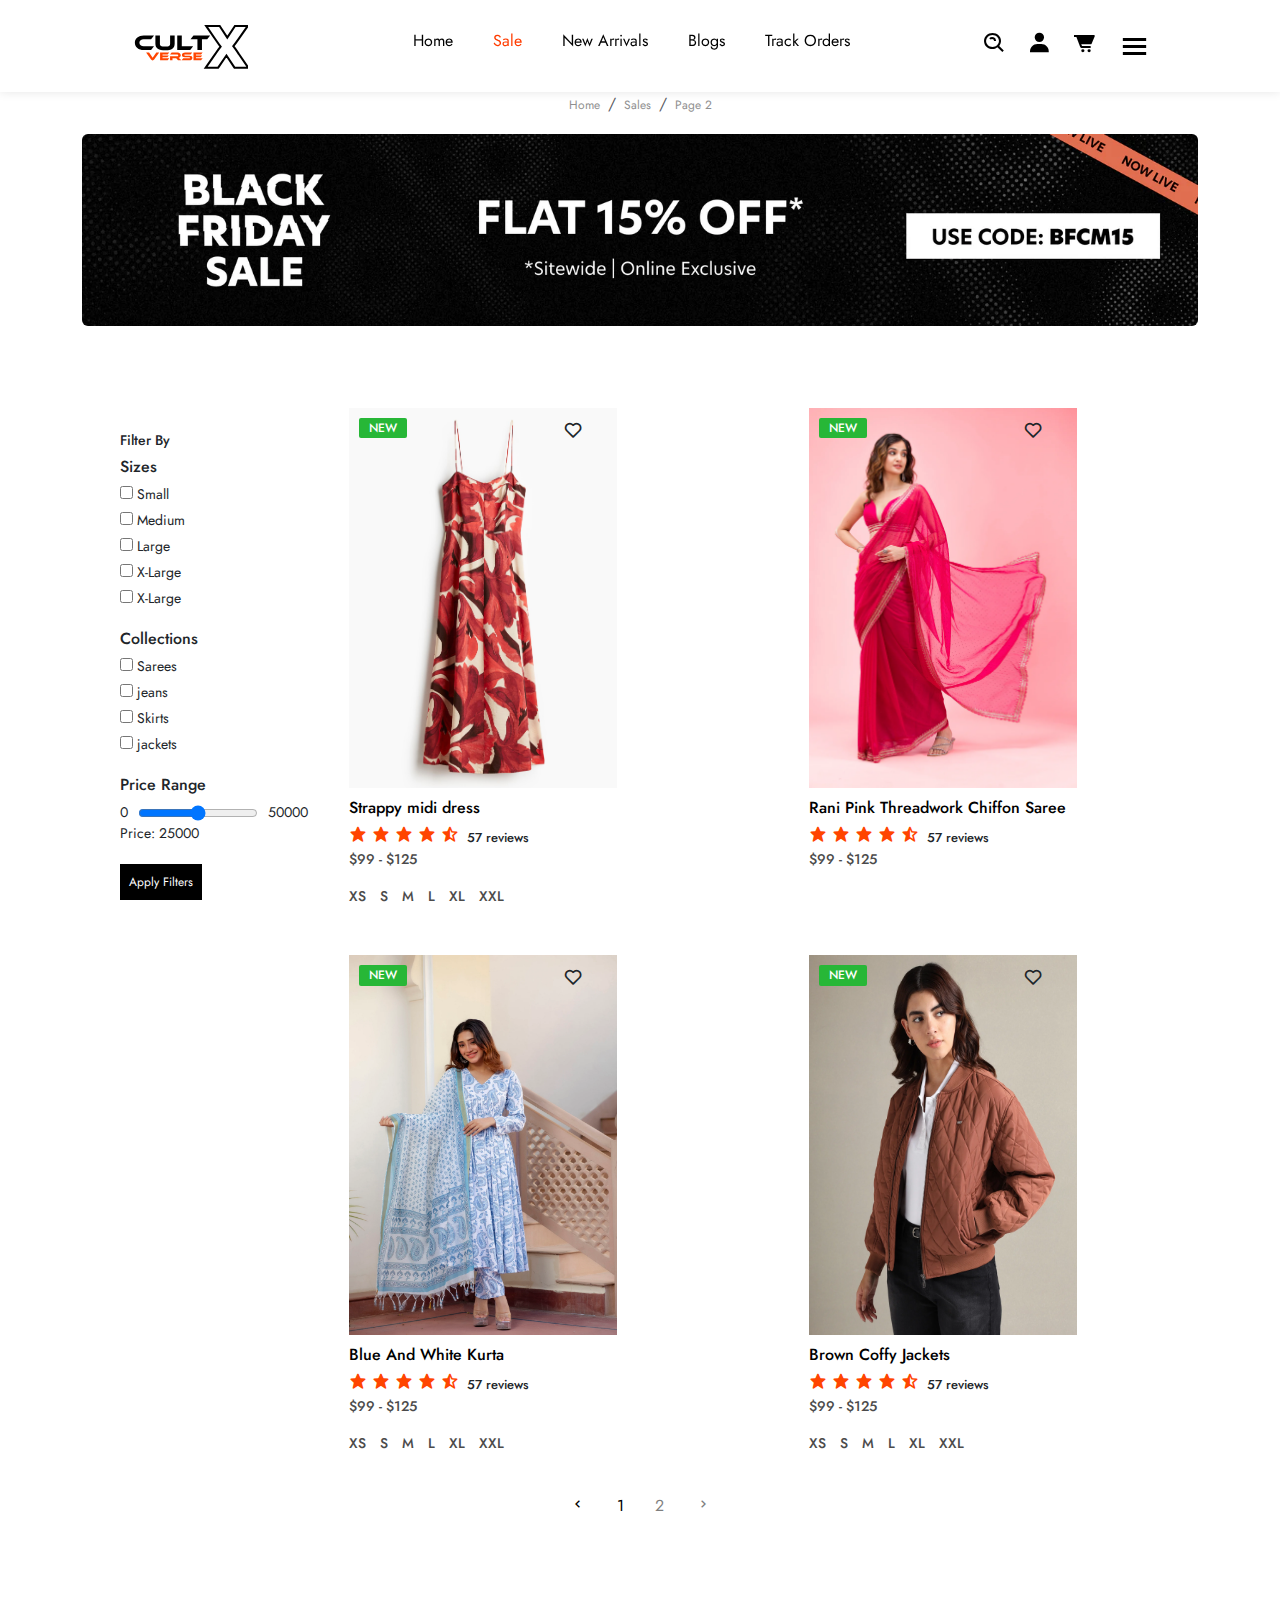
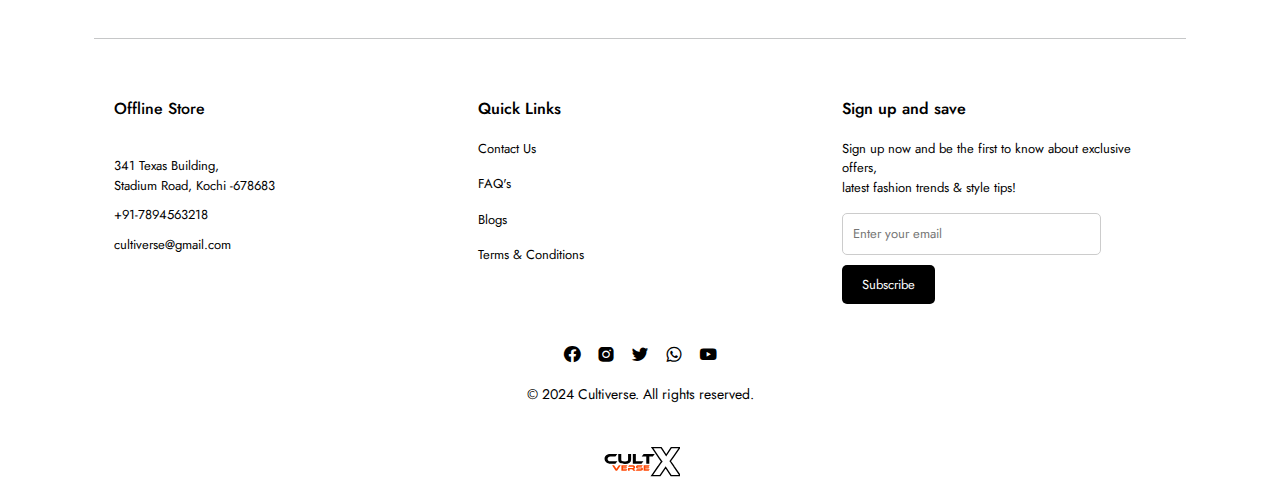
<file: sale_1.html>
<!DOCTYPE html>
<html lang="en">

<head>
    <meta charset="UTF-8">
    <meta name="viewport" content="width=device-width, initial-scale=1.0">
    <!-- Fixed the meta viewport tag -->
    <title>Cultiverse</title>
    <link rel="stylesheet" href="style.css">
    <link rel="preconnect" href="https://fonts.googleapis.com">
    <link rel="preconnect" href="https://fonts.gstatic.com" crossorigin>
    <link href="https://fonts.googleapis.com/css2?family=Jost:ital,wght@0,100..900;1,100..900&display=swap" rel="stylesheet">
    <link rel="stylesheet" href="https://unpkg.com/boxicons@latest/css/boxicons.min.css">
    <link href="https://cdn.jsdelivr.net/npm/bootstrap@5.3.3/dist/css/bootstrap.min.css" rel="stylesheet" integrity="sha384-QWTKZyjpPEjISv5WaRU9OFeRpok6YctnYmDr5pNlyT2bRjXh0JMhjY6hW+ALEwIH" crossorigin="anonymous">

</head>

<body>
    <header class="sticky1">
        <a href="#" class="logo"><img src="image/logo1.svg" alt=""></a>
        <ul class="navmenu">
            <li><a href="index.html">Home</a></li>
            <li><a href="sale.html" style="color: rgb(255, 60, 0);">Sale</a></li>
            <li><a href="newarrivals.html">New Arrivals</a></li>
            <li><a href="blogs.html">Blogs</a></li>
            <li><a href="track.html">Track Orders</a></li>
        </ul>

        <div class="navicon">
            <a href="#"><i class='bx bx-search-alt'></i></a>
            <a href="#"><i class='bx bxs-user'></i></a>
            <!-- Removed extra closing </i> -->
            <a href="#"><i class='bx bxs-cart-alt'></i></a>
            <div class="bx bx-menu" id="menu-icon"></div>
        </div>
    </header>



    <div class="fixed">
        <ul class="breadcrumb " style="align-items: center;">
            <li class="breadcrumb-item">
                <a href="#"> Home</a>
                <li class="breadcrumb-item">
                    <a href="#"> Sales</a>
                </li>
                <li class="breadcrumb-item">
                    <a href="#">Page 2</a>
                </li>
        </ul>
    </div>

    <div class="container py-50px ">
        <div class=" text-white rounded responsive-bg" style="  background-image: url('image/WebPLP.webp'); background-size: cover; background-position: center; padding: 6rem; margin: 18px 0px; ">
        </div>
    </div>
    <br><br>

    <!-- split the page 2 half codes------------------------------ -->

    <div class="conatiner1">
        <div class="left-side">
            <div class="heading1">
                <div class="sidebar">
                    <h3>Filter By</h3>

                    <div class="filter-section">
                        <h4 style="font-size: 16px;">Sizes</h4>
                        <label><input type="checkbox" value="Small"> Small</label>
                        <label><input type="checkbox" value="Medium"> Medium</label>
                        <label><input type="checkbox" value="Large"> Large</label>
                        <label><input type="checkbox" value="X-Large"> X-Large</label>
                        <label><input type="checkbox" value="2x-Large"> X-Large</label>
                    </div>

                    <div class="filter-section">
                        <h4 style="font-size: 16px;">Collections</h4>
                        <label><input type="checkbox" value="Shirt"> Sarees</label>
                        <!-- <label><input type="checkbox" value="Kurtas"> Pants</label> -->
                        <label><input type="checkbox" value="Shoes"> jeans</label>
                        <label><input type="checkbox" value="Accessories"> Skirts</label>
                        <label><input type="checkbox" value="jackets"> jackets</label>

                    </div>

                    <div class="filter-section">
                        <h4 style="font-size: 16px;">Price Range</h4>
                        <div class="price-range">
                            <span>0</span>
                            <input type="range" id="price-range" min="0" max="50000" step="100" value="25000" oninput="updatePriceDisplay()">
                            <span>50000</span>
                        </div>
                        <p>Price: <span id="price-display">25000</span></p>
                    </div>

                    <button onclick="applyFilters()" class="applly">Apply Filters</button>
                </div>

            </div>
        </div>


        <div class="right-side">

            <div class="row">
                <div class="col">
                    <div class="card" style="width: 300px; border: none;">
                        <div class="card-body">
                            <img src="image/pic2.jpg" alt="" width="100%" style="height: 380px;">
                            <div class="product-text1 ">
                                <h5>New</h5>
                            </div>
                            <div class="heart-icon1 ">
                                <i class='bx bx-heart'></i>
                            </div>
                            <h1 class="card-heading " style=" font-size:16px ; font: weight 500px;color: rgb(0, 0, 0); ">Strappy midi dress</h1>
                            <div class="rating">
                                <i class='bx bxs-star'></i>
                                <i class='bx bxs-star'></i>
                                <i class='bx bxs-star'></i>
                                <i class='bx bxs-star'></i>
                                <i class='bx bxs-star-half'></i><span style=" margin-left:8px; font-size: 13px; font-weight: 500; ">57 reviews</span>
                            </div>

                            <p class="paragraph " style="color: #4b4b4b;font-size: 14px;font-weight: 500; ">$99 - $125</p>
                            <p class="size1 " style="color: #4b4b4b;font-size: 14px;font-weight: 500; ">
                                <span class="size ">XS</span>
                                <span class="size ">S</span>
                                <span class="size ">M</span>
                                <span class="size ">L</span>
                                <span class="size ">XL</span>
                                <span class="size ">XXL</span>
                            </p>
                        </div>
                    </div>
                </div>


                <div class="col ">
                    <div class="card " style="width: 300px; border: none; ">
                        <div class="card-body ">
                            <img src="image/saree2.jpg " alt=" " width="100% " style="height: 380px; ">
                            <div class="product-text1 ">
                                <h5>New</h5>
                            </div>
                            <div class="heart-icon1 ">
                                <i class='bx bx-heart'></i>
                            </div>
                            <h1 class="card-heading " style=" font-size:16px ; font: weight 500px;color: rgb(0, 0, 0); ">Rani Pink Threadwork Chiffon Saree</h1>
                            <div class="rating">
                                <i class='bx bxs-star'></i>
                                <i class='bx bxs-star'></i>
                                <i class='bx bxs-star'></i>
                                <i class='bx bxs-star'></i>
                                <i class='bx bxs-star-half'></i><span style=" margin-left:8px; font-size: 13px; font-weight: 500; ">57 reviews</span>
                            </div>
                            <p class="paragraph " style="color: #4b4b4b;font-size: 14px;font-weight: 500; ">$99 - $125</p>

                        </div>
                    </div>
                </div>
                <!-- 3 -->
                <div class="col ">
                    <div class="card " style="width: 300px; border: none; ">
                        <div class="card-body ">
                            <img src="image/kurtas1.webp " alt=" " width="100% " style="height: 380px; ">
                            <div class="product-text1 ">
                                <h5>New</h5>
                            </div>
                            <div class="heart-icon1 ">
                                <i class='bx bx-heart'></i>
                            </div>
                            <h1 class="card-heading " style=" font-size:16px ; font: weight 500px;color: rgb(0, 0, 0); ">Blue And White Kurta</h1>
                            <div class="rating">
                                <i class='bx bxs-star'></i>
                                <i class='bx bxs-star'></i>
                                <i class='bx bxs-star'></i>
                                <i class='bx bxs-star'></i>
                                <i class='bx bxs-star-half'></i><span style=" margin-left:8px; font-size: 13px; font-weight: 500; ">57 reviews</span>
                            </div>
                            <p class="paragraph " style="color: #4b4b4b;font-size: 14px;font-weight: 500; ">$99 - $125</p>
                            <p class="size1 " style="color: #4b4b4b;font-size: 14px;font-weight: 500; ">
                                <span class="size ">XS</span>
                                <span class="size ">S</span>
                                <span class="size ">M</span>
                                <span class="size ">L</span>
                                <span class="size ">XL</span>
                                <span class="size ">XXL</span>
                            </p>
                        </div>
                    </div>
                </div>
                <!-- 4 -->
                <div class="col ">
                    <div class="card " style="width: 300px; border: none; ">
                        <div class="card-body ">
                            <img src="image/jackets1.webp " alt=" " width="100% " style="height: 380px; ">
                            <div class="product-text1 ">
                                <h5>New</h5>
                            </div>
                            <div class="heart-icon1 ">
                                <i class='bx bx-heart'></i>
                            </div>
                            <h1 class="card-heading " style=" font-size:16px ; font: weight 500px;color: rgb(0, 0, 0); ">Brown Coffy Jackets</h1>
                            <div class="rating">
                                <i class='bx bxs-star'></i>
                                <i class='bx bxs-star'></i>
                                <i class='bx bxs-star'></i>
                                <i class='bx bxs-star'></i>
                                <i class='bx bxs-star-half'></i><span style=" margin-left:8px; font-size: 13px; font-weight: 500; ">57 reviews</span>
                            </div>
                            <p class="paragraph " style="color: #4b4b4b;font-size: 14px;font-weight: 500; ">$99 - $125</p>
                            <p class="size1 " style="color: #4b4b4b;font-size: 14px;font-weight: 500; ">
                                <span class="size ">XS</span>
                                <span class="size ">S</span>
                                <span class="size ">M</span>
                                <span class="size ">L</span>
                                <span class="size ">XL</span>
                                <span class="size ">XXL</span>
                            </p>
                        </div>
                    </div>
                </div>
            </div>
        </div>
    </div>



    <!-- paginations--------------- -->
    <div class="container">
        <div class="pagination-container" style="width: 100%; display: flex; justify-content: center;">
            <div class="pagination ">
                <div class="page-item">
                    <a href="sale.html" class="page-link"><i class='bx bx-chevron-left' ></i></a>
                </div>
                <div class="page-item">
                    <a href="sale.html" class="page-link" onmouseover="this.style.color='#ff5100';" onmouseout="this.style.color='black';">1</a>
                </div>

                <div class="page-item">
                    <a href="sale_1.html" class="page-link disable " onmouseover="this.style.color='#ff5100';" onmouseout="this.style.color='black';">2</a>
                </div>

                <div class="page-item">
                    <a href="#" class="page-link disable "><i class='bx bx-chevron-right' ></i></a>
                </div>
            </div>
        </div>
        <br>
        <br><br><br>

        <!-- --------------footer----------- -->

        <!-- contact section -->
        <div class="container">
            <hr class="footer-line">
            <br>

            <footer class="footer">
                <div class="contact">
                    <div class="contact-info">
                        <!-- Contact Info Section -->
                        <div class="first-info">
                            <div class="offline">
                                <h3 class="head" style="font-size: 16px;">Offline Store</h3><br>
                                <p class="footer-address">341 Texas Building, <br>Stadium Road, Kochi -678683</p>
                                <p class="footer-phone">+91-7894563218</p>
                                <p class="footer-email">cultiverse@gmail.com</p>
                            </div>

                        </div>


                        <!-- Additional Links Section -->
                        <div class="footer-links">
                            <h3>Quick Links</h3>
                            <p><a href="#" class="footer-link">Contact Us</a></p>
                            <p><a href="#" class="footer-link">FAQ's</a></p>
                            <p><a href="#" class="footer-link">Blogs</a></p>
                            <p><a href="#" class="footer-link">Terms & Conditions</a></p>
                        </div>

                        <!-- Sign Up Section -->
                        <div class="newsletter">
                            <h3>Sign up and save</h3>
                            <p>Sign up now and be the first to know about exclusive offers,<br> latest fashion trends & style tips!</p>
                            <form class="subscribe-form">
                                <input type="email" placeholder="Enter your email" class="email-input">
                                <button type="submit" class="subscribe-btn">Subscribe</button>
                            </form>
                        </div>
                    </div>
                </div>

                <div class="social-icon">
                    <a href="#" class="social-link">
                        <i class='bx bxl-facebook-circle'></i>
                    </a>
                    <a href="#" class="social-link">
                        <i class='bx bxl-instagram-alt'></i>
                    </a>
                    <a href="#" class="social-link">
                        <i class='bx bxl-twitter'></i>
                    </a>
                    <a href="#" class="social-link">
                        <i class='bx bxl-whatsapp'></i>
                    </a>
                    <a href="#" class="social-link">
                        <i class='bx bxl-youtube'></i>
                    </a>
                </div>
                <!-- Footer Bottom (Copyright Section) -->
                <div class="footer-bottom">
                    <p>&copy; 2024 Cultiverse. All rights reserved.</p>
                    <img src="image/logo1.svg" alt="Logo" class="footer-logo" style="width: 80px;">
                </div>
            </footer>

        </div>




        <script src="script.js"></script>

</body>

</html>
</file>
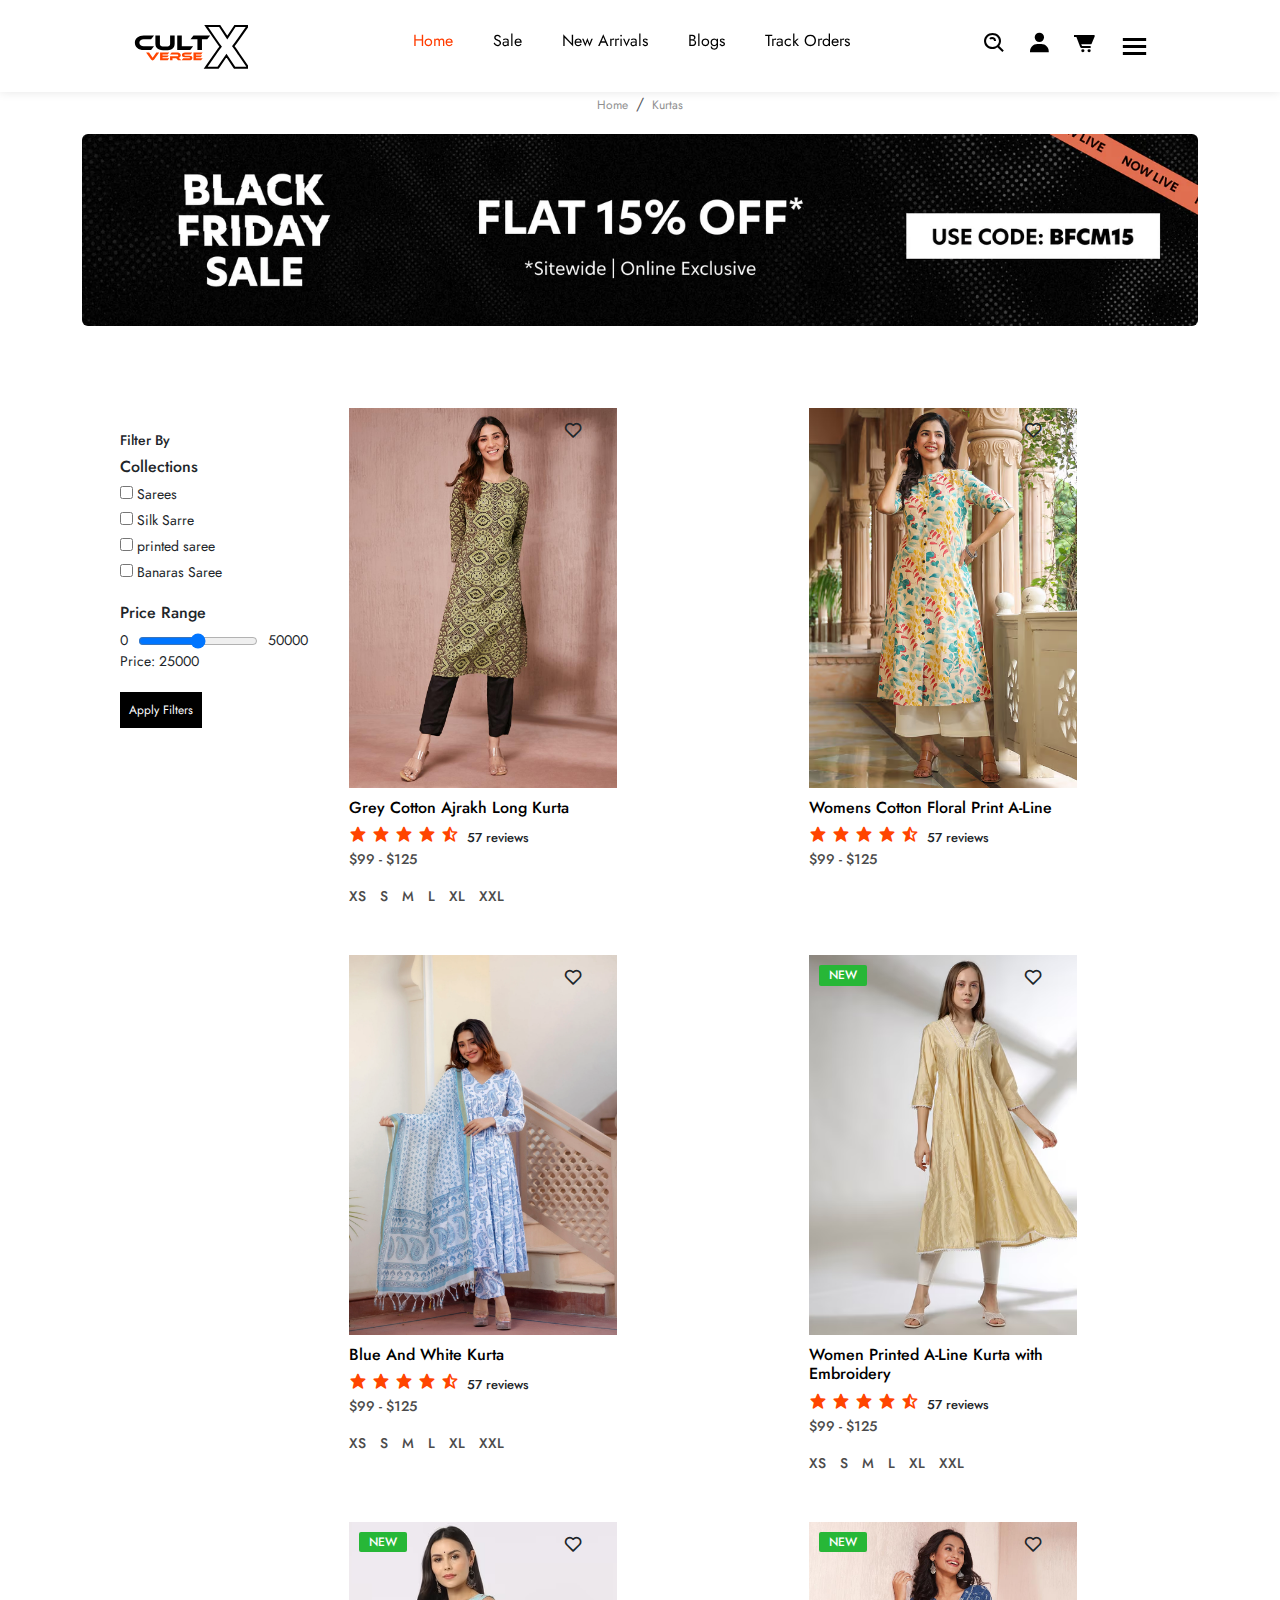
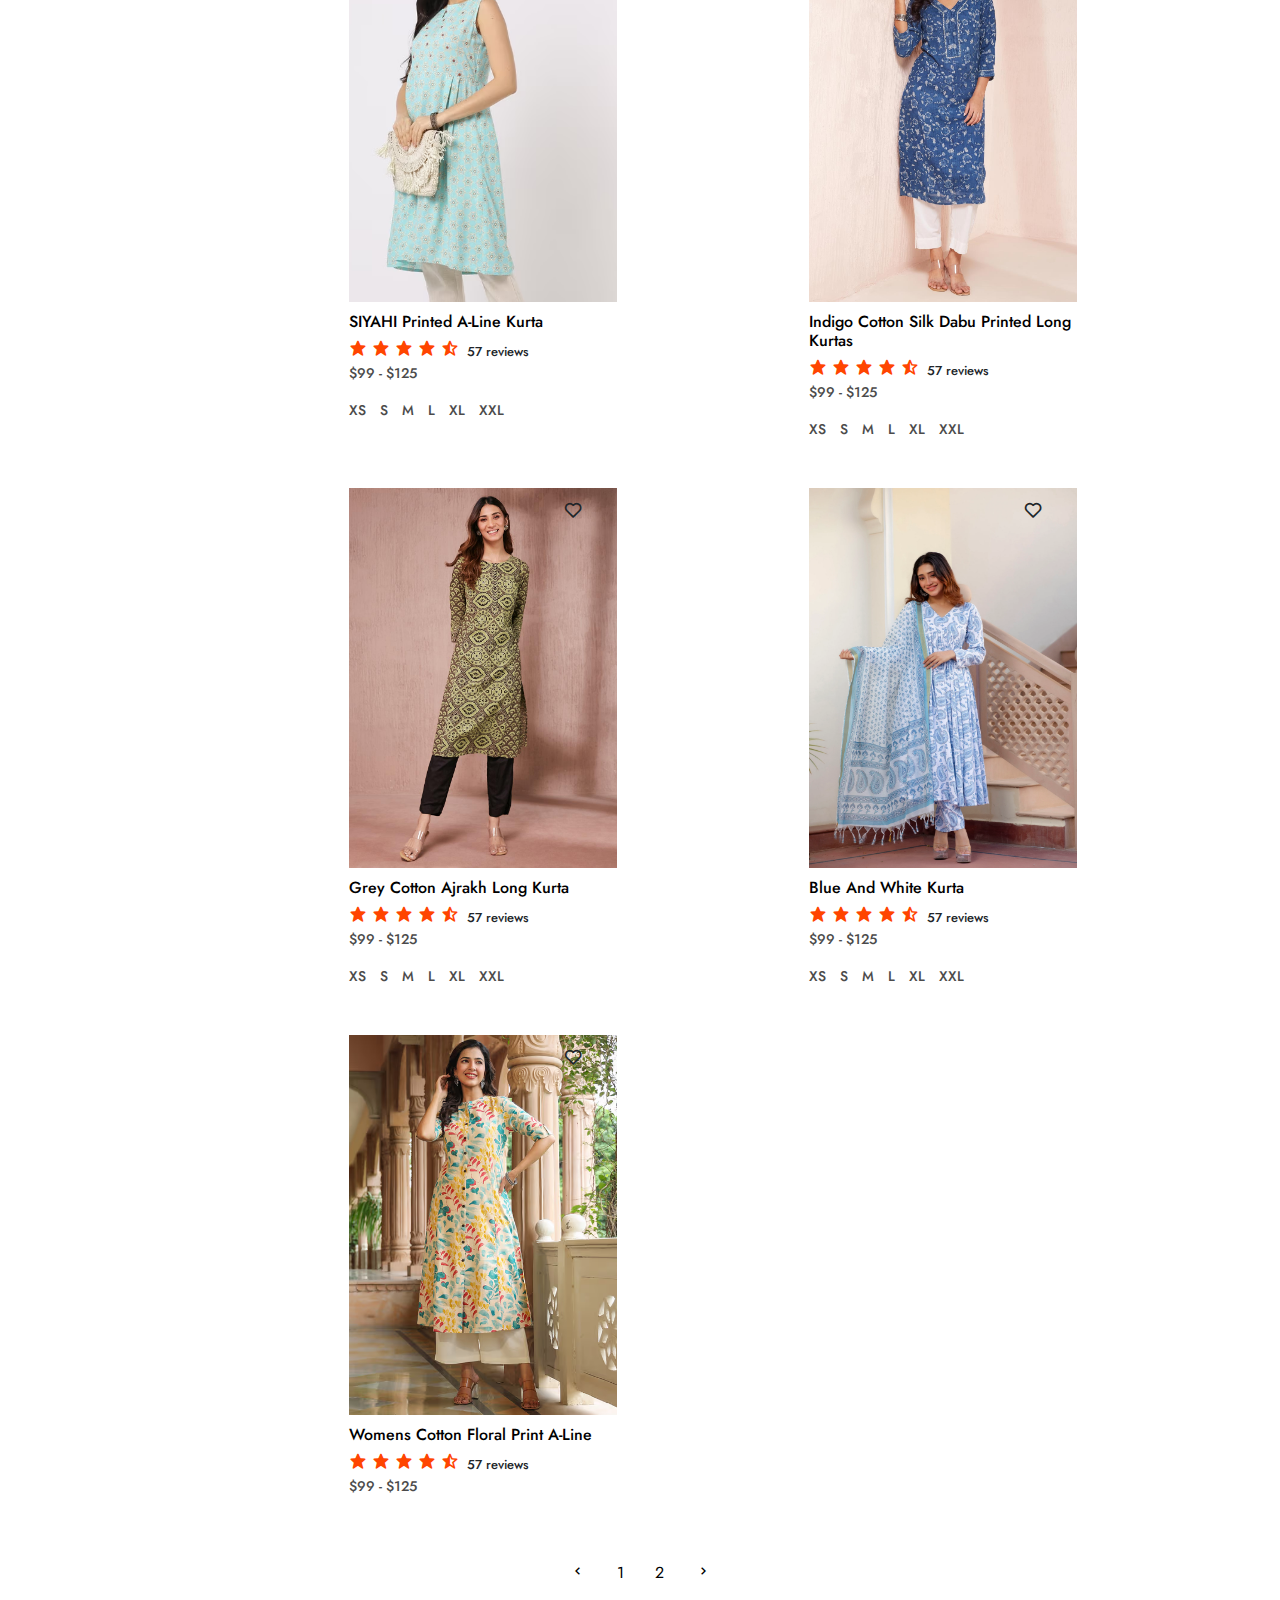
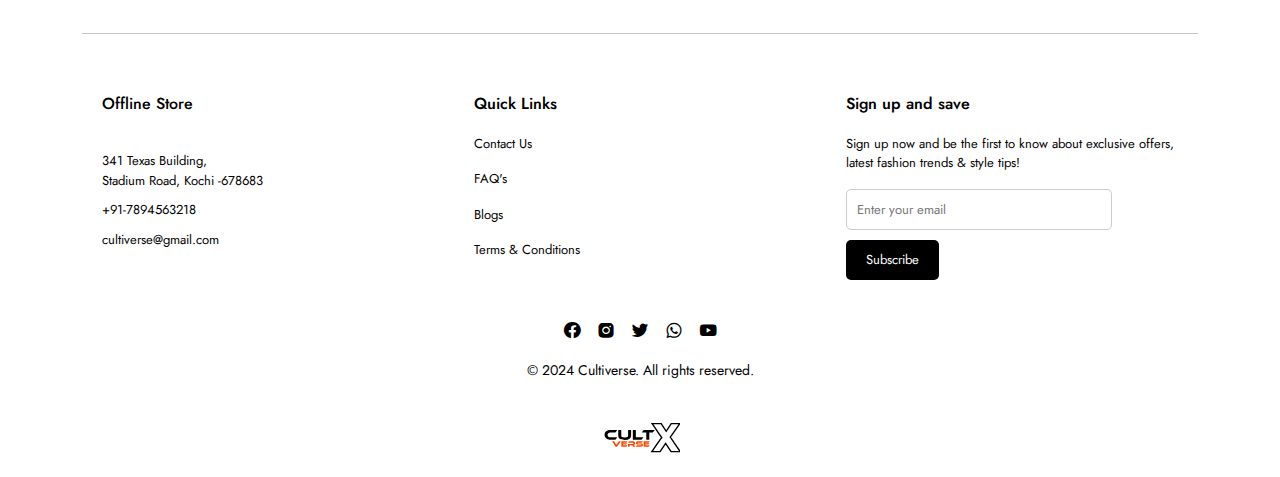
<file: sarees.html>
<!DOCTYPE html>
<html lang="en">

<head>
    <meta charset="UTF-8">
    <meta name="viewport" content="width=device-width, initial-scale=1.0">
    <!-- Fixed the meta viewport tag -->
    <title>Cultiverse</title>
    <link rel="stylesheet" href="style.css">
    <link rel="preconnect" href="https://fonts.googleapis.com">
    <link rel="preconnect" href="https://fonts.gstatic.com" crossorigin>
    <link href="https://fonts.googleapis.com/css2?family=Jost:ital,wght@0,100..900;1,100..900&display=swap" rel="stylesheet">
    <link rel="stylesheet" href="https://unpkg.com/boxicons@latest/css/boxicons.min.css">
    <link href="https://cdn.jsdelivr.net/npm/bootstrap@5.3.3/dist/css/bootstrap.min.css" rel="stylesheet" integrity="sha384-QWTKZyjpPEjISv5WaRU9OFeRpok6YctnYmDr5pNlyT2bRjXh0JMhjY6hW+ALEwIH" crossorigin="anonymous">

</head>

<body>

    <header class="sticky1">
        <a href="#" class="logo"><img src="image/logo1.svg" alt=""></a>
        <ul class="navmenu">
            <li><a href="index.html" style="color: rgb(255, 60, 0);">Home</a></li>
            <li><a href="sale.html">Sale</a></li>
            <li><a href="newarrivals.html">New Arrivals</a></li>
            <li><a href="blogs.html">Blogs</a></li>
            <li><a href="track.html">Track Orders</a></li>
        </ul>

        <div class="navicon">
            <a href="#"><i class='bx bx-search-alt'></i></a>
            <a href="#"><i class='bx bxs-user'></i></a>

            <a href="#"><i class='bx bxs-cart-alt'></i></a>
            <div class="bx bx-menu" id="menu-icon"></div>
        </div>
    </header>

    <!-- breadcrumb -->
    <div class="container">
        <div class="breadcrumb">
            <div class="breadcrumb-item">
                <a href="#">Home</a>
            </div>
            <div class="breadcrumb-item">
                <a href="#">Kurtas</a>
            </div>
        </div>
    </div>

    <!-- jumbotron----------- -->
    <div class="container py-50px">
        <div class=" text-white rounded responsive-bg" style="  background-image: url('image/WebPLP.webp'); background-size: cover; background-position: center; padding: 6rem; margin: 18px 0px; ">
        </div>
    </div>
    <br><br>

    <!-- split the page 2 half codes------------------------------ -->

    <div class="conatiner1">
        <!-- left -->
        <div class="left-side">
            <div class="heading1">

                <div class="sidebar">
                    <h3>Filter By</h3>

                    <!-- <div class="filter-section">
                        <h4 style="font-size: 16px;">Sizes</h4>
                        <label><input type="checkbox" value="Small"> Small</label>
                        <label><input type="checkbox" value="Medium"> Medium</label>
                        <label><input type="checkbox" value="Large"> Large</label>
                        <label><input type="checkbox" value="X-Large"> X-Large</label>
                        <label><input type="checkbox" value="2x-Large"> X-Large</label>
                    </div> -->

                    <div class="filter-section">
                        <h4 style="font-size: 16px;">Collections</h4>
                        <label><input type="checkbox" value="Shirt"> Sarees</label>
                        <!-- <label><input type="checkbox" value="Kurtas"> Pants</label> -->
                        <label><input type="checkbox" value="Shoes"> Silk Sarre</label>
                        <label><input type="checkbox" value="Accessories"> printed saree</label>
                        <label><input type="checkbox" value="jackets"> Banaras Saree</label>

                    </div>

                    <div class="filter-section">
                        <h4 style="font-size: 16px;">Price Range</h4>
                        <div class="price-range">
                            <span>0</span>
                            <input type="range" id="price-range" min="0" max="50000" step="100" value="25000" oninput="updatePriceDisplay()">
                            <span>50000</span>
                        </div>
                        <p>Price: <span id="price-display">25000</span></p>
                    </div>

                    <button onclick="applyFilters()" class="applly">Apply Filters</button>
                </div>




            </div>
        </div>


        <!-- right -->

        <div class="right-side">
            <div class="row">
                <div class="col">
                    <div class="card" style="width: 300px; border: none;">
                        <div class="card-body">
                            <img src="image/k1.jpg" alt="" width="100%" style="height: 380px;  object-fit: cover;">

                            <div class="heart-icon1 ">
                                <i class='bx bx-heart'></i>
                            </div>
                            <h1 class="card-heading " style=" font-size:16px ; font: weight 500px;color: rgb(0, 0, 0); ">Grey Cotton Ajrakh Long Kurta</h1>
                            <div class="rating">
                                <i class='bx bxs-star'></i>
                                <i class='bx bxs-star'></i>
                                <i class='bx bxs-star'></i>
                                <i class='bx bxs-star'></i>
                                <i class='bx bxs-star-half'></i><span style=" margin-left:8px; font-size: 13px; font-weight: 500; ">57 reviews</span>
                            </div>

                            <p class="paragraph " style="color: #4b4b4b;font-size: 14px;font-weight: 500; ">$99 - $125</p>
                            <p class="size1 " style="color: #4b4b4b;font-size: 14px;font-weight: 500; ">
                                <span class="size ">XS</span>
                                <span class="size ">S</span>
                                <span class="size ">M</span>
                                <span class="size ">L</span>
                                <span class="size ">XL</span>
                                <span class="size ">XXL</span>
                            </p>
                        </div>
                    </div>
                </div>


                <div class="col ">
                    <div class="card " style="width: 300px; border: none; ">
                        <div class="card-body ">
                            <img src="image/k2.avif " alt=" " width="100% " style="height: 380px;  object-fit: cover; ">

                            <div class="heart-icon1 ">
                                <i class='bx bx-heart'></i>
                            </div>
                            <h1 class="card-heading " style=" font-size:16px ; font: weight 500px;color: rgb(0, 0, 0); ">
                                Womens Cotton Floral Print A-Line</h1>
                            <div class="rating">
                                <i class='bx bxs-star'></i>
                                <i class='bx bxs-star'></i>
                                <i class='bx bxs-star'></i>
                                <i class='bx bxs-star'></i>
                                <i class='bx bxs-star-half'></i><span style=" margin-left:8px; font-size: 13px; font-weight: 500; ">57 reviews</span>
                            </div>
                            <p class="paragraph " style="color: #4b4b4b;font-size: 14px;font-weight: 500; ">$99 - $125</p>

                        </div>
                    </div>
                </div>
                <!-- 3 -->
                <div class="col ">
                    <div class="card " style="width: 300px; border: none; ">
                        <div class="card-body ">
                            <img src="image/kurtas1.webp " alt=" " width="100% " style="height: 380px; ">

                            <div class="heart-icon1 ">
                                <i class='bx bx-heart'></i>
                            </div>
                            <h1 class="card-heading " style=" font-size:16px ; font: weight 500px;color: rgb(0, 0, 0); ">Blue And White Kurta</h1>
                            <div class="rating">
                                <i class='bx bxs-star'></i>
                                <i class='bx bxs-star'></i>
                                <i class='bx bxs-star'></i>
                                <i class='bx bxs-star'></i>
                                <i class='bx bxs-star-half'></i><span style=" margin-left:8px; font-size: 13px; font-weight: 500; ">57 reviews</span>
                            </div>
                            <p class="paragraph " style="color: #4b4b4b;font-size: 14px;font-weight: 500; ">$99 - $125</p>
                            <p class="size1 " style="color: #4b4b4b;font-size: 14px;font-weight: 500; ">
                                <span class="size ">XS</span>
                                <span class="size ">S</span>
                                <span class="size ">M</span>
                                <span class="size ">L</span>
                                <span class="size ">XL</span>
                                <span class="size ">XXL</span>
                            </p>
                        </div>
                    </div>
                </div>


                <!-- 4 -->
                <div class="col ">
                    <div class="card " style="width: 300px; border: none; ">
                        <div class="card-body ">
                            <img src="image/k3.avif " alt=" " width="100% " style="height: 380px;  object-fit: cover; ">
                            <div class="product-text1 ">
                                <h5>New</h5>
                            </div>
                            <div class="heart-icon1 ">
                                <i class='bx bx-heart'></i>
                            </div>
                            <h1 class="card-heading " style=" font-size:16px ; font: weight 500px;color: rgb(0, 0, 0); ">Women Printed A-Line Kurta with Embroidery</h1>
                            <div class="rating">
                                <i class='bx bxs-star'></i>
                                <i class='bx bxs-star'></i>
                                <i class='bx bxs-star'></i>
                                <i class='bx bxs-star'></i>
                                <i class='bx bxs-star-half'></i><span style=" margin-left:8px; font-size: 13px; font-weight: 500; ">57 reviews</span>
                            </div>
                            <p class="paragraph " style="color: #4b4b4b;font-size: 14px;font-weight: 500; ">$99 - $125</p>
                            <p class="size1 " style="color: #4b4b4b;font-size: 14px;font-weight: 500; ">
                                <span class="size ">XS</span>
                                <span class="size ">S</span>
                                <span class="size ">M</span>
                                <span class="size ">L</span>
                                <span class="size ">XL</span>
                                <span class="size ">XXL</span>
                            </p>
                        </div>
                    </div>
                </div>
                <!-- 5 -->
                <div class="col ">
                    <div class="card " style="width: 300px; border: none; ">
                        <div class="card-body ">
                            <img src="image/k4.avif " alt=" " width="100% " style="height: 380px;  object-fit: cover;">
                            <div class="product-text1 ">
                                <h5>New</h5>
                            </div>
                            <div class="heart-icon1 ">
                                <i class='bx bx-heart'></i>
                            </div>
                            <h1 class="card-heading " style=" font-size:16px ; font: weight 500px;color: rgb(0, 0, 0); ">SIYAHI Printed A-Line Kurta</h1>
                            <div class="rating">
                                <i class='bx bxs-star'></i>
                                <i class='bx bxs-star'></i>
                                <i class='bx bxs-star'></i>
                                <i class='bx bxs-star'></i>
                                <i class='bx bxs-star-half'></i><span style=" margin-left:8px; font-size: 13px; font-weight: 500; ">57 reviews</span>
                            </div>
                            <p class="paragraph " style="color: #4b4b4b;font-size: 14px;font-weight: 500; ">$99 - $125</p>
                            <p class="size1 " style="color: #4b4b4b;font-size: 14px;font-weight: 500; ">
                                <span class="size ">XS</span>
                                <span class="size ">S</span>
                                <span class="size ">M</span>
                                <span class="size ">L</span>
                                <span class="size ">XL</span>
                                <span class="size ">XXL</span>
                            </p>
                        </div>
                    </div>
                </div>
                <!-- 6 -->
                <div class="col ">
                    <div class="card " style="width: 300px; border: none; ">
                        <div class="card-body ">
                            <img src="image/kkk.jpg " alt=" " width="100% " style="height: 380px; object-fit: cover; ">
                            <div class="product-text1 ">
                                <h5>New</h5>
                            </div>
                            <div class="heart-icon1 ">
                                <i class='bx bx-heart'></i>
                            </div>
                            <h1 class="card-heading " style=" font-size:16px ; font: weight 500px;color: rgb(0, 0, 0); ">Indigo Cotton Silk Dabu Printed Long Kurtas</h1>
                            <div class="rating">
                                <i class='bx bxs-star'></i>
                                <i class='bx bxs-star'></i>
                                <i class='bx bxs-star'></i>
                                <i class='bx bxs-star'></i>
                                <i class='bx bxs-star-half'></i><span style=" margin-left:8px; font-size: 13px; font-weight: 500; ">57 reviews</span>
                            </div>
                            <p class="paragraph " style="color: #4b4b4b;font-size: 14px;font-weight: 500; ">$99 - $125</p>
                            <p class="size1 " style="color: #4b4b4b;font-size: 14px;font-weight: 500; ">
                                <span class="size ">XS</span>
                                <span class="size ">S</span>
                                <span class="size ">M</span>
                                <span class="size ">L</span>
                                <span class="size ">XL</span>
                                <span class="size ">XXL</span>
                            </p>
                        </div>
                    </div>
                </div>

                <div class="col">
                    <div class="card" style="width: 300px; border: none;">
                        <div class="card-body">
                            <img src="image/k1.jpg" alt="" width="100%" style="height: 380px;  object-fit: cover;">

                            <div class="heart-icon1 ">
                                <i class='bx bx-heart'></i>
                            </div>
                            <h1 class="card-heading " style=" font-size:16px ; font: weight 500px;color: rgb(0, 0, 0); ">Grey Cotton Ajrakh Long Kurta</h1>
                            <div class="rating">
                                <i class='bx bxs-star'></i>
                                <i class='bx bxs-star'></i>
                                <i class='bx bxs-star'></i>
                                <i class='bx bxs-star'></i>
                                <i class='bx bxs-star-half'></i><span style=" margin-left:8px; font-size: 13px; font-weight: 500; ">57 reviews</span>
                            </div>

                            <p class="paragraph " style="color: #4b4b4b;font-size: 14px;font-weight: 500; ">$99 - $125</p>
                            <p class="size1 " style="color: #4b4b4b;font-size: 14px;font-weight: 500; ">
                                <span class="size ">XS</span>
                                <span class="size ">S</span>
                                <span class="size ">M</span>
                                <span class="size ">L</span>
                                <span class="size ">XL</span>
                                <span class="size ">XXL</span>
                            </p>
                        </div>
                    </div>
                </div>

                <div class="col ">
                    <div class="card " style="width: 300px; border: none; ">
                        <div class="card-body ">
                            <img src="image/kurtas1.webp " alt=" " width="100% " style="height: 380px; ">

                            <div class="heart-icon1 ">
                                <i class='bx bx-heart'></i>
                            </div>
                            <h1 class="card-heading " style=" font-size:16px ; font: weight 500px;color: rgb(0, 0, 0); ">Blue And White Kurta</h1>
                            <div class="rating">
                                <i class='bx bxs-star'></i>
                                <i class='bx bxs-star'></i>
                                <i class='bx bxs-star'></i>
                                <i class='bx bxs-star'></i>
                                <i class='bx bxs-star-half'></i><span style=" margin-left:8px; font-size: 13px; font-weight: 500; ">57 reviews</span>
                            </div>
                            <p class="paragraph " style="color: #4b4b4b;font-size: 14px;font-weight: 500; ">$99 - $125</p>
                            <p class="size1 " style="color: #4b4b4b;font-size: 14px;font-weight: 500; ">
                                <span class="size ">XS</span>
                                <span class="size ">S</span>
                                <span class="size ">M</span>
                                <span class="size ">L</span>
                                <span class="size ">XL</span>
                                <span class="size ">XXL</span>
                            </p>
                        </div>
                    </div>
                </div>
                <div class="col ">
                    <div class="card " style="width: 300px; border: none; ">
                        <div class="card-body ">
                            <img src="image/k2.avif " alt=" " width="100% " style="height: 380px;  object-fit: cover; ">

                            <div class="heart-icon1 ">
                                <i class='bx bx-heart'></i>
                            </div>
                            <h1 class="card-heading " style=" font-size:16px ; font: weight 500px;color: rgb(0, 0, 0); ">
                                Womens Cotton Floral Print A-Line</h1>
                            <div class="rating">
                                <i class='bx bxs-star'></i>
                                <i class='bx bxs-star'></i>
                                <i class='bx bxs-star'></i>
                                <i class='bx bxs-star'></i>
                                <i class='bx bxs-star-half'></i><span style=" margin-left:8px; font-size: 13px; font-weight: 500; ">57 reviews</span>
                            </div>
                            <p class="paragraph " style="color: #4b4b4b;font-size: 14px;font-weight: 500; ">$99 - $125</p>

                        </div>
                    </div>
                </div>

            </div>
        </div>


    </div><br>


    <!-- pagination -->
    <div class="conatiner">
        <div class="container">
            <div class="pagination-container" style="width: 100%; display: flex; justify-content: center;">
                <div class="pagination ">
                    <div class="page-item">
                        <a href="#" class="page-link"><i class='bx bx-chevron-left' ></i></a>
                    </div>
                    <div class="page-item">
                        <a href="kurtas.html" class="page-link" onmouseover="this.style.color='#ff5100';" onmouseout="this.style.color='black';">1</a>
                    </div>

                    <div class="page-item">
                        <a href="kurtas1.html" class="page-link " onmouseover="this.style.color='#ff5100';" onmouseout="this.style.color='black';">2</a>
                    </div>

                    <div class="page-item">
                        <a href="kurtas1.html" class="page-link "><i class='bx bx-chevron-right' ></i></a>
                    </div>
                </div>
            </div>
            <br>
        </div>



        <!-- --------------footer----------- -->

        <!-- contact section -->
        <div class="container">
            <hr class="footer-line">
            <br>

            <footer class="footer">
                <div class="contact">
                    <div class="contact-info">
                        <!-- Contact Info Section -->
                        <div class="first-info">
                            <div class="offline">
                                <h3 class="head" style="font-size: 16px;">Offline Store</h3><br>
                                <p class="footer-address">341 Texas Building, <br>Stadium Road, Kochi -678683</p>
                                <p class="footer-phone">+91-7894563218</p>
                                <p class="footer-email">cultiverse@gmail.com</p>
                            </div>

                        </div>


                        <!-- Additional Links Section -->
                        <div class="footer-links">
                            <h3>Quick Links</h3>
                            <p><a href="#" class="footer-link">Contact Us</a></p>
                            <p><a href="#" class="footer-link">FAQ's</a></p>
                            <p><a href="#" class="footer-link">Blogs</a></p>
                            <p><a href="#" class="footer-link">Terms & Conditions</a></p>
                        </div>

                        <!-- Sign Up Section -->
                        <div class="newsletter">
                            <h3>Sign up and save</h3>
                            <p>Sign up now and be the first to know about exclusive offers,<br> latest fashion trends & style tips!</p>
                            <form class="subscribe-form">
                                <input type="email" placeholder="Enter your email" class="email-input">
                                <button type="submit" class="subscribe-btn">Subscribe</button>
                            </form>
                        </div>
                    </div>
                </div>

                <div class="social-icon">
                    <a href="#" class="social-link">
                        <i class='bx bxl-facebook-circle'></i>
                    </a>
                    <a href="#" class="social-link">
                        <i class='bx bxl-instagram-alt'></i>
                    </a>
                    <a href="#" class="social-link">
                        <i class='bx bxl-twitter'></i>
                    </a>
                    <a href="#" class="social-link">
                        <i class='bx bxl-whatsapp'></i>
                    </a>
                    <a href="#" class="social-link">
                        <i class='bx bxl-youtube'></i>
                    </a>
                </div>
                <!-- Footer Bottom (Copyright Section) -->
                <div class="footer-bottom">
                    <p>&copy; 2024 Cultiverse. All rights reserved.</p>
                    <img src="image/logo1.svg" alt="Logo" class="footer-logo" style="width: 80px;">
                </div>
            </footer>

        </div>









        <script src="script.js "></script>

</body>

</html>
</file>
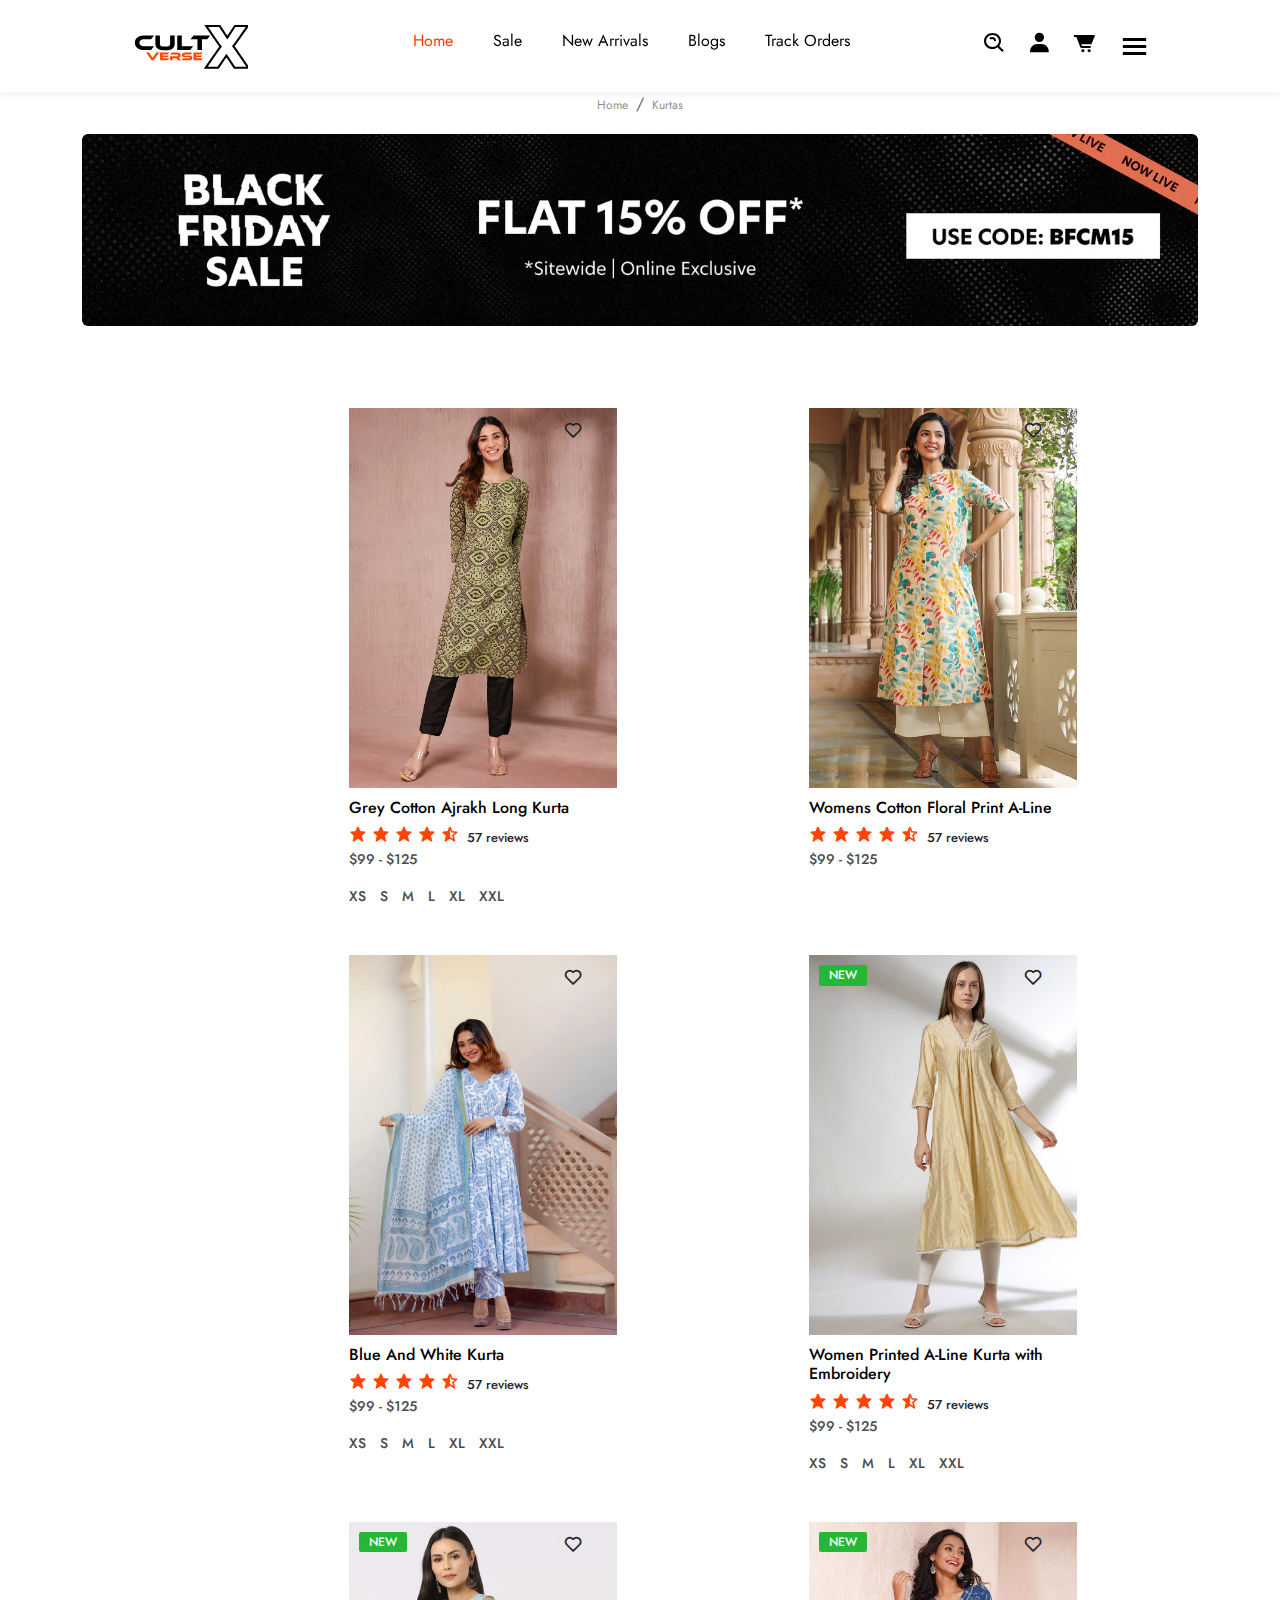
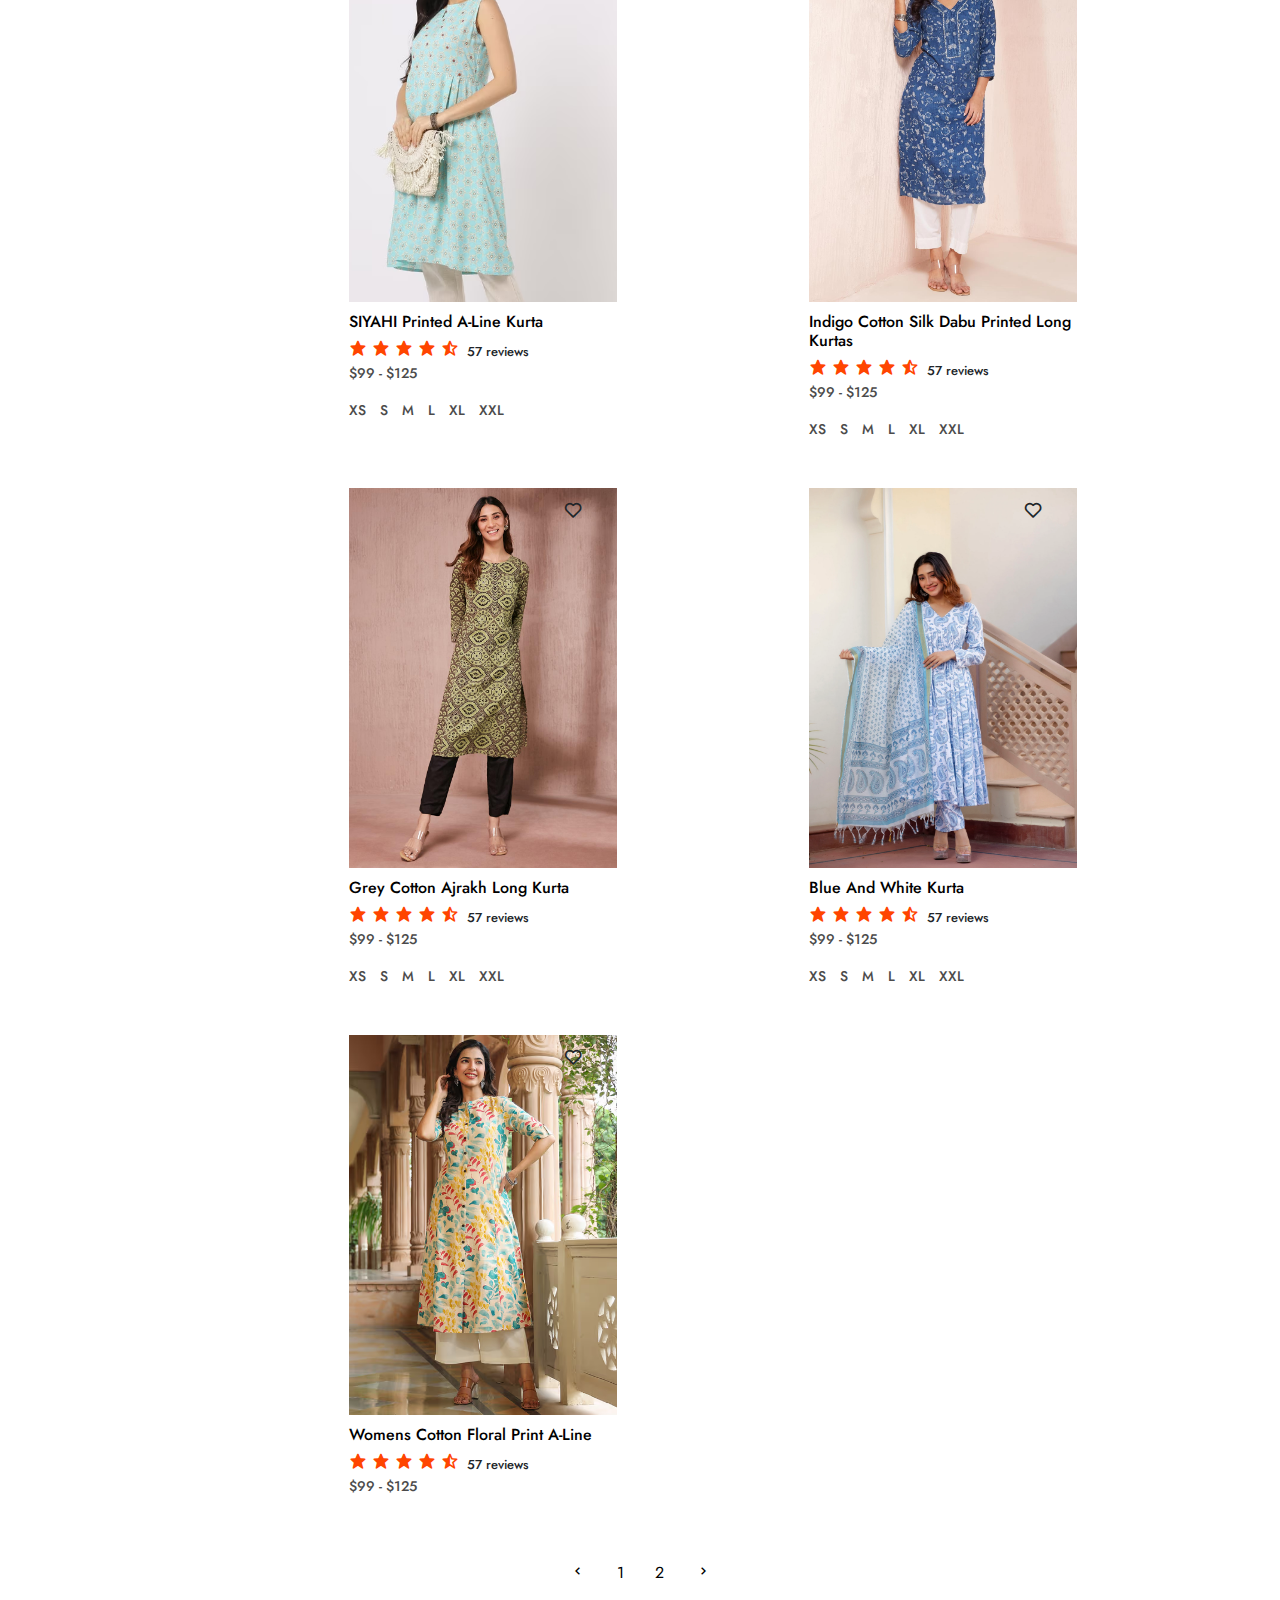
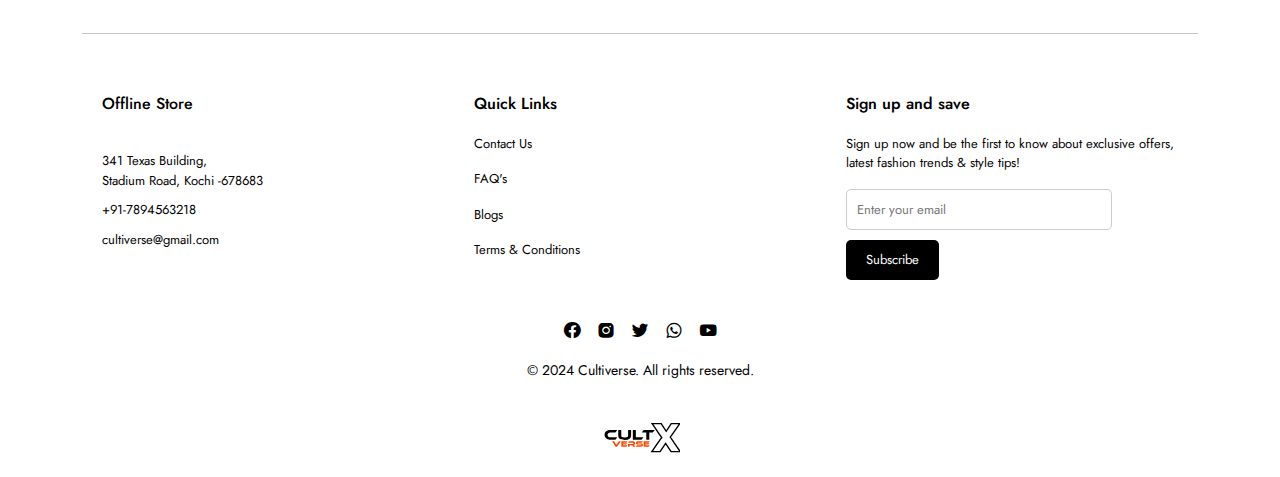
<file: skirts.html>
<!DOCTYPE html>
<html lang="en">

<head>
    <meta charset="UTF-8">
    <meta name="viewport" content="width=device-width, initial-scale=1.0">
    <!-- Fixed the meta viewport tag -->
    <title>Cultiverse</title>
    <link rel="stylesheet" href="style.css">
    <link rel="preconnect" href="https://fonts.googleapis.com">
    <link rel="preconnect" href="https://fonts.gstatic.com" crossorigin>
    <link href="https://fonts.googleapis.com/css2?family=Jost:ital,wght@0,100..900;1,100..900&display=swap" rel="stylesheet">
    <link rel="stylesheet" href="https://unpkg.com/boxicons@latest/css/boxicons.min.css">
    <link href="https://cdn.jsdelivr.net/npm/bootstrap@5.3.3/dist/css/bootstrap.min.css" rel="stylesheet" integrity="sha384-QWTKZyjpPEjISv5WaRU9OFeRpok6YctnYmDr5pNlyT2bRjXh0JMhjY6hW+ALEwIH" crossorigin="anonymous">

</head>

<body>

    <header class="sticky1">
        <a href="#" class="logo"><img src="image/logo1.svg" alt=""></a>
        <ul class="navmenu">
            <li><a href="index.html" style="color: rgb(255, 60, 0);">Home</a></li>
            <li><a href="sale.html">Sale</a></li>
            <li><a href="newarrivals.html">New Arrivals</a></li>
            <li><a href="blogs.html">Blogs</a></li>
            <li><a href="track.html">Track Orders</a></li>
        </ul>

        <div class="navicon">
            <a href="#"><i class='bx bx-search-alt'></i></a>
            <a href="#"><i class='bx bxs-user'></i></a>

            <a href="#"><i class='bx bxs-cart-alt'></i></a>
            <div class="bx bx-menu" id="menu-icon"></div>
        </div>
    </header>

    <!-- breadcrumb -->
    <div class="container">
        <div class="breadcrumb">
            <div class="breadcrumb-item">
                <a href="#">Home</a>
            </div>
            <div class="breadcrumb-item">
                <a href="#">Kurtas</a>
            </div>
        </div>
    </div>

    <!-- jumbotron----------- -->
    <div class="container py-50px">
        <div class=" text-white rounded responsive-bg" style="  background-image: url('image/WebPLP.webp'); background-size: cover; background-position: center; padding: 6rem; margin: 18px 0px; ">
        </div>
    </div>
    <br><br>

    <!-- split the page 2 half codes------------------------------ -->

    <div class="conatiner1">
        <!-- left -->
        <div class="left-side">
            <div class="heading1">
            </div>
        </div>


        <!-- right -->

        <div class="right-side">
            <div class="row">
                <div class="col">
                    <div class="card" style="width: 300px; border: none;">
                        <div class="card-body">
                            <img src="image/k1.jpg" alt="" width="100%" style="height: 380px;  object-fit: cover;">

                            <div class="heart-icon1 ">
                                <i class='bx bx-heart'></i>
                            </div>
                            <h1 class="card-heading " style=" font-size:16px ; font: weight 500px;color: rgb(0, 0, 0); ">Grey Cotton Ajrakh Long Kurta</h1>
                            <div class="rating">
                                <i class='bx bxs-star'></i>
                                <i class='bx bxs-star'></i>
                                <i class='bx bxs-star'></i>
                                <i class='bx bxs-star'></i>
                                <i class='bx bxs-star-half'></i><span style=" margin-left:8px; font-size: 13px; font-weight: 500; ">57 reviews</span>
                            </div>

                            <p class="paragraph " style="color: #4b4b4b;font-size: 14px;font-weight: 500; ">$99 - $125</p>
                            <p class="size1 " style="color: #4b4b4b;font-size: 14px;font-weight: 500; ">
                                <span class="size ">XS</span>
                                <span class="size ">S</span>
                                <span class="size ">M</span>
                                <span class="size ">L</span>
                                <span class="size ">XL</span>
                                <span class="size ">XXL</span>
                            </p>
                        </div>
                    </div>
                </div>


                <div class="col ">
                    <div class="card " style="width: 300px; border: none; ">
                        <div class="card-body ">
                            <img src="image/k2.avif " alt=" " width="100% " style="height: 380px;  object-fit: cover; ">

                            <div class="heart-icon1 ">
                                <i class='bx bx-heart'></i>
                            </div>
                            <h1 class="card-heading " style=" font-size:16px ; font: weight 500px;color: rgb(0, 0, 0); ">
                                Womens Cotton Floral Print A-Line</h1>
                            <div class="rating">
                                <i class='bx bxs-star'></i>
                                <i class='bx bxs-star'></i>
                                <i class='bx bxs-star'></i>
                                <i class='bx bxs-star'></i>
                                <i class='bx bxs-star-half'></i><span style=" margin-left:8px; font-size: 13px; font-weight: 500; ">57 reviews</span>
                            </div>
                            <p class="paragraph " style="color: #4b4b4b;font-size: 14px;font-weight: 500; ">$99 - $125</p>

                        </div>
                    </div>
                </div>
                <!-- 3 -->
                <div class="col ">
                    <div class="card " style="width: 300px; border: none; ">
                        <div class="card-body ">
                            <img src="image/kurtas1.webp " alt=" " width="100% " style="height: 380px; ">

                            <div class="heart-icon1 ">
                                <i class='bx bx-heart'></i>
                            </div>
                            <h1 class="card-heading " style=" font-size:16px ; font: weight 500px;color: rgb(0, 0, 0); ">Blue And White Kurta</h1>
                            <div class="rating">
                                <i class='bx bxs-star'></i>
                                <i class='bx bxs-star'></i>
                                <i class='bx bxs-star'></i>
                                <i class='bx bxs-star'></i>
                                <i class='bx bxs-star-half'></i><span style=" margin-left:8px; font-size: 13px; font-weight: 500; ">57 reviews</span>
                            </div>
                            <p class="paragraph " style="color: #4b4b4b;font-size: 14px;font-weight: 500; ">$99 - $125</p>
                            <p class="size1 " style="color: #4b4b4b;font-size: 14px;font-weight: 500; ">
                                <span class="size ">XS</span>
                                <span class="size ">S</span>
                                <span class="size ">M</span>
                                <span class="size ">L</span>
                                <span class="size ">XL</span>
                                <span class="size ">XXL</span>
                            </p>
                        </div>
                    </div>
                </div>


                <!-- 4 -->
                <div class="col ">
                    <div class="card " style="width: 300px; border: none; ">
                        <div class="card-body ">
                            <img src="image/k3.avif " alt=" " width="100% " style="height: 380px;  object-fit: cover; ">
                            <div class="product-text1 ">
                                <h5>New</h5>
                            </div>
                            <div class="heart-icon1 ">
                                <i class='bx bx-heart'></i>
                            </div>
                            <h1 class="card-heading " style=" font-size:16px ; font: weight 500px;color: rgb(0, 0, 0); ">Women Printed A-Line Kurta with Embroidery</h1>
                            <div class="rating">
                                <i class='bx bxs-star'></i>
                                <i class='bx bxs-star'></i>
                                <i class='bx bxs-star'></i>
                                <i class='bx bxs-star'></i>
                                <i class='bx bxs-star-half'></i><span style=" margin-left:8px; font-size: 13px; font-weight: 500; ">57 reviews</span>
                            </div>
                            <p class="paragraph " style="color: #4b4b4b;font-size: 14px;font-weight: 500; ">$99 - $125</p>
                            <p class="size1 " style="color: #4b4b4b;font-size: 14px;font-weight: 500; ">
                                <span class="size ">XS</span>
                                <span class="size ">S</span>
                                <span class="size ">M</span>
                                <span class="size ">L</span>
                                <span class="size ">XL</span>
                                <span class="size ">XXL</span>
                            </p>
                        </div>
                    </div>
                </div>
                <!-- 5 -->
                <div class="col ">
                    <div class="card " style="width: 300px; border: none; ">
                        <div class="card-body ">
                            <img src="image/k4.avif " alt=" " width="100% " style="height: 380px;  object-fit: cover;">
                            <div class="product-text1 ">
                                <h5>New</h5>
                            </div>
                            <div class="heart-icon1 ">
                                <i class='bx bx-heart'></i>
                            </div>
                            <h1 class="card-heading " style=" font-size:16px ; font: weight 500px;color: rgb(0, 0, 0); ">SIYAHI Printed A-Line Kurta</h1>
                            <div class="rating">
                                <i class='bx bxs-star'></i>
                                <i class='bx bxs-star'></i>
                                <i class='bx bxs-star'></i>
                                <i class='bx bxs-star'></i>
                                <i class='bx bxs-star-half'></i><span style=" margin-left:8px; font-size: 13px; font-weight: 500; ">57 reviews</span>
                            </div>
                            <p class="paragraph " style="color: #4b4b4b;font-size: 14px;font-weight: 500; ">$99 - $125</p>
                            <p class="size1 " style="color: #4b4b4b;font-size: 14px;font-weight: 500; ">
                                <span class="size ">XS</span>
                                <span class="size ">S</span>
                                <span class="size ">M</span>
                                <span class="size ">L</span>
                                <span class="size ">XL</span>
                                <span class="size ">XXL</span>
                            </p>
                        </div>
                    </div>
                </div>
                <!-- 6 -->
                <div class="col ">
                    <div class="card " style="width: 300px; border: none; ">
                        <div class="card-body ">
                            <img src="image/kkk.jpg " alt=" " width="100% " style="height: 380px; object-fit: cover; ">
                            <div class="product-text1 ">
                                <h5>New</h5>
                            </div>
                            <div class="heart-icon1 ">
                                <i class='bx bx-heart'></i>
                            </div>
                            <h1 class="card-heading " style=" font-size:16px ; font: weight 500px;color: rgb(0, 0, 0); ">Indigo Cotton Silk Dabu Printed Long Kurtas</h1>
                            <div class="rating">
                                <i class='bx bxs-star'></i>
                                <i class='bx bxs-star'></i>
                                <i class='bx bxs-star'></i>
                                <i class='bx bxs-star'></i>
                                <i class='bx bxs-star-half'></i><span style=" margin-left:8px; font-size: 13px; font-weight: 500; ">57 reviews</span>
                            </div>
                            <p class="paragraph " style="color: #4b4b4b;font-size: 14px;font-weight: 500; ">$99 - $125</p>
                            <p class="size1 " style="color: #4b4b4b;font-size: 14px;font-weight: 500; ">
                                <span class="size ">XS</span>
                                <span class="size ">S</span>
                                <span class="size ">M</span>
                                <span class="size ">L</span>
                                <span class="size ">XL</span>
                                <span class="size ">XXL</span>
                            </p>
                        </div>
                    </div>
                </div>

                <div class="col">
                    <div class="card" style="width: 300px; border: none;">
                        <div class="card-body">
                            <img src="image/k1.jpg" alt="" width="100%" style="height: 380px;  object-fit: cover;">

                            <div class="heart-icon1 ">
                                <i class='bx bx-heart'></i>
                            </div>
                            <h1 class="card-heading " style=" font-size:16px ; font: weight 500px;color: rgb(0, 0, 0); ">Grey Cotton Ajrakh Long Kurta</h1>
                            <div class="rating">
                                <i class='bx bxs-star'></i>
                                <i class='bx bxs-star'></i>
                                <i class='bx bxs-star'></i>
                                <i class='bx bxs-star'></i>
                                <i class='bx bxs-star-half'></i><span style=" margin-left:8px; font-size: 13px; font-weight: 500; ">57 reviews</span>
                            </div>

                            <p class="paragraph " style="color: #4b4b4b;font-size: 14px;font-weight: 500; ">$99 - $125</p>
                            <p class="size1 " style="color: #4b4b4b;font-size: 14px;font-weight: 500; ">
                                <span class="size ">XS</span>
                                <span class="size ">S</span>
                                <span class="size ">M</span>
                                <span class="size ">L</span>
                                <span class="size ">XL</span>
                                <span class="size ">XXL</span>
                            </p>
                        </div>
                    </div>
                </div>

                <div class="col ">
                    <div class="card " style="width: 300px; border: none; ">
                        <div class="card-body ">
                            <img src="image/kurtas1.webp " alt=" " width="100% " style="height: 380px; ">

                            <div class="heart-icon1 ">
                                <i class='bx bx-heart'></i>
                            </div>
                            <h1 class="card-heading " style=" font-size:16px ; font: weight 500px;color: rgb(0, 0, 0); ">Blue And White Kurta</h1>
                            <div class="rating">
                                <i class='bx bxs-star'></i>
                                <i class='bx bxs-star'></i>
                                <i class='bx bxs-star'></i>
                                <i class='bx bxs-star'></i>
                                <i class='bx bxs-star-half'></i><span style=" margin-left:8px; font-size: 13px; font-weight: 500; ">57 reviews</span>
                            </div>
                            <p class="paragraph " style="color: #4b4b4b;font-size: 14px;font-weight: 500; ">$99 - $125</p>
                            <p class="size1 " style="color: #4b4b4b;font-size: 14px;font-weight: 500; ">
                                <span class="size ">XS</span>
                                <span class="size ">S</span>
                                <span class="size ">M</span>
                                <span class="size ">L</span>
                                <span class="size ">XL</span>
                                <span class="size ">XXL</span>
                            </p>
                        </div>
                    </div>
                </div>
                <div class="col ">
                    <div class="card " style="width: 300px; border: none; ">
                        <div class="card-body ">
                            <img src="image/k2.avif " alt=" " width="100% " style="height: 380px;  object-fit: cover; ">

                            <div class="heart-icon1 ">
                                <i class='bx bx-heart'></i>
                            </div>
                            <h1 class="card-heading " style=" font-size:16px ; font: weight 500px;color: rgb(0, 0, 0); ">
                                Womens Cotton Floral Print A-Line</h1>
                            <div class="rating">
                                <i class='bx bxs-star'></i>
                                <i class='bx bxs-star'></i>
                                <i class='bx bxs-star'></i>
                                <i class='bx bxs-star'></i>
                                <i class='bx bxs-star-half'></i><span style=" margin-left:8px; font-size: 13px; font-weight: 500; ">57 reviews</span>
                            </div>
                            <p class="paragraph " style="color: #4b4b4b;font-size: 14px;font-weight: 500; ">$99 - $125</p>

                        </div>
                    </div>
                </div>

            </div>
        </div>


    </div><br>


    <!-- pagination -->
    <div class="conatiner">
        <div class="container">
            <div class="pagination-container" style="width: 100%; display: flex; justify-content: center;">
                <div class="pagination ">
                    <div class="page-item">
                        <a href="#" class="page-link"><i class='bx bx-chevron-left' ></i></a>
                    </div>
                    <div class="page-item">
                        <a href="kurtas.html" class="page-link" onmouseover="this.style.color='#ff5100';" onmouseout="this.style.color='black';">1</a>
                    </div>

                    <div class="page-item">
                        <a href="kurtas1.html" class="page-link " onmouseover="this.style.color='#ff5100';" onmouseout="this.style.color='black';">2</a>
                    </div>

                    <div class="page-item">
                        <a href="kurtas1.html" class="page-link "><i class='bx bx-chevron-right' ></i></a>
                    </div>
                </div>
            </div>
            <br>
        </div>



        <!-- --------------footer----------- -->

        <!-- contact section -->
        <div class="container">
            <hr class="footer-line">
            <br>

            <footer class="footer">
                <div class="contact">
                    <div class="contact-info">
                        <!-- Contact Info Section -->
                        <div class="first-info">
                            <div class="offline">
                                <h3 class="head" style="font-size: 16px;">Offline Store</h3><br>
                                <p class="footer-address">341 Texas Building, <br>Stadium Road, Kochi -678683</p>
                                <p class="footer-phone">+91-7894563218</p>
                                <p class="footer-email">cultiverse@gmail.com</p>
                            </div>

                        </div>


                        <!-- Additional Links Section -->
                        <div class="footer-links">
                            <h3>Quick Links</h3>
                            <p><a href="#" class="footer-link">Contact Us</a></p>
                            <p><a href="#" class="footer-link">FAQ's</a></p>
                            <p><a href="#" class="footer-link">Blogs</a></p>
                            <p><a href="#" class="footer-link">Terms & Conditions</a></p>
                        </div>

                        <!-- Sign Up Section -->
                        <div class="newsletter">
                            <h3>Sign up and save</h3>
                            <p>Sign up now and be the first to know about exclusive offers,<br> latest fashion trends & style tips!</p>
                            <form class="subscribe-form">
                                <input type="email" placeholder="Enter your email" class="email-input">
                                <button type="submit" class="subscribe-btn">Subscribe</button>
                            </form>
                        </div>
                    </div>
                </div>

                <div class="social-icon">
                    <a href="#" class="social-link">
                        <i class='bx bxl-facebook-circle'></i>
                    </a>
                    <a href="#" class="social-link">
                        <i class='bx bxl-instagram-alt'></i>
                    </a>
                    <a href="#" class="social-link">
                        <i class='bx bxl-twitter'></i>
                    </a>
                    <a href="#" class="social-link">
                        <i class='bx bxl-whatsapp'></i>
                    </a>
                    <a href="#" class="social-link">
                        <i class='bx bxl-youtube'></i>
                    </a>
                </div>
                <!-- Footer Bottom (Copyright Section) -->
                <div class="footer-bottom">
                    <p>&copy; 2024 Cultiverse. All rights reserved.</p>
                    <img src="image/logo1.svg" alt="Logo" class="footer-logo" style="width: 80px;">
                </div>
            </footer>

        </div>









        <script src="script.js "></script>

</body>

</html>
</file>
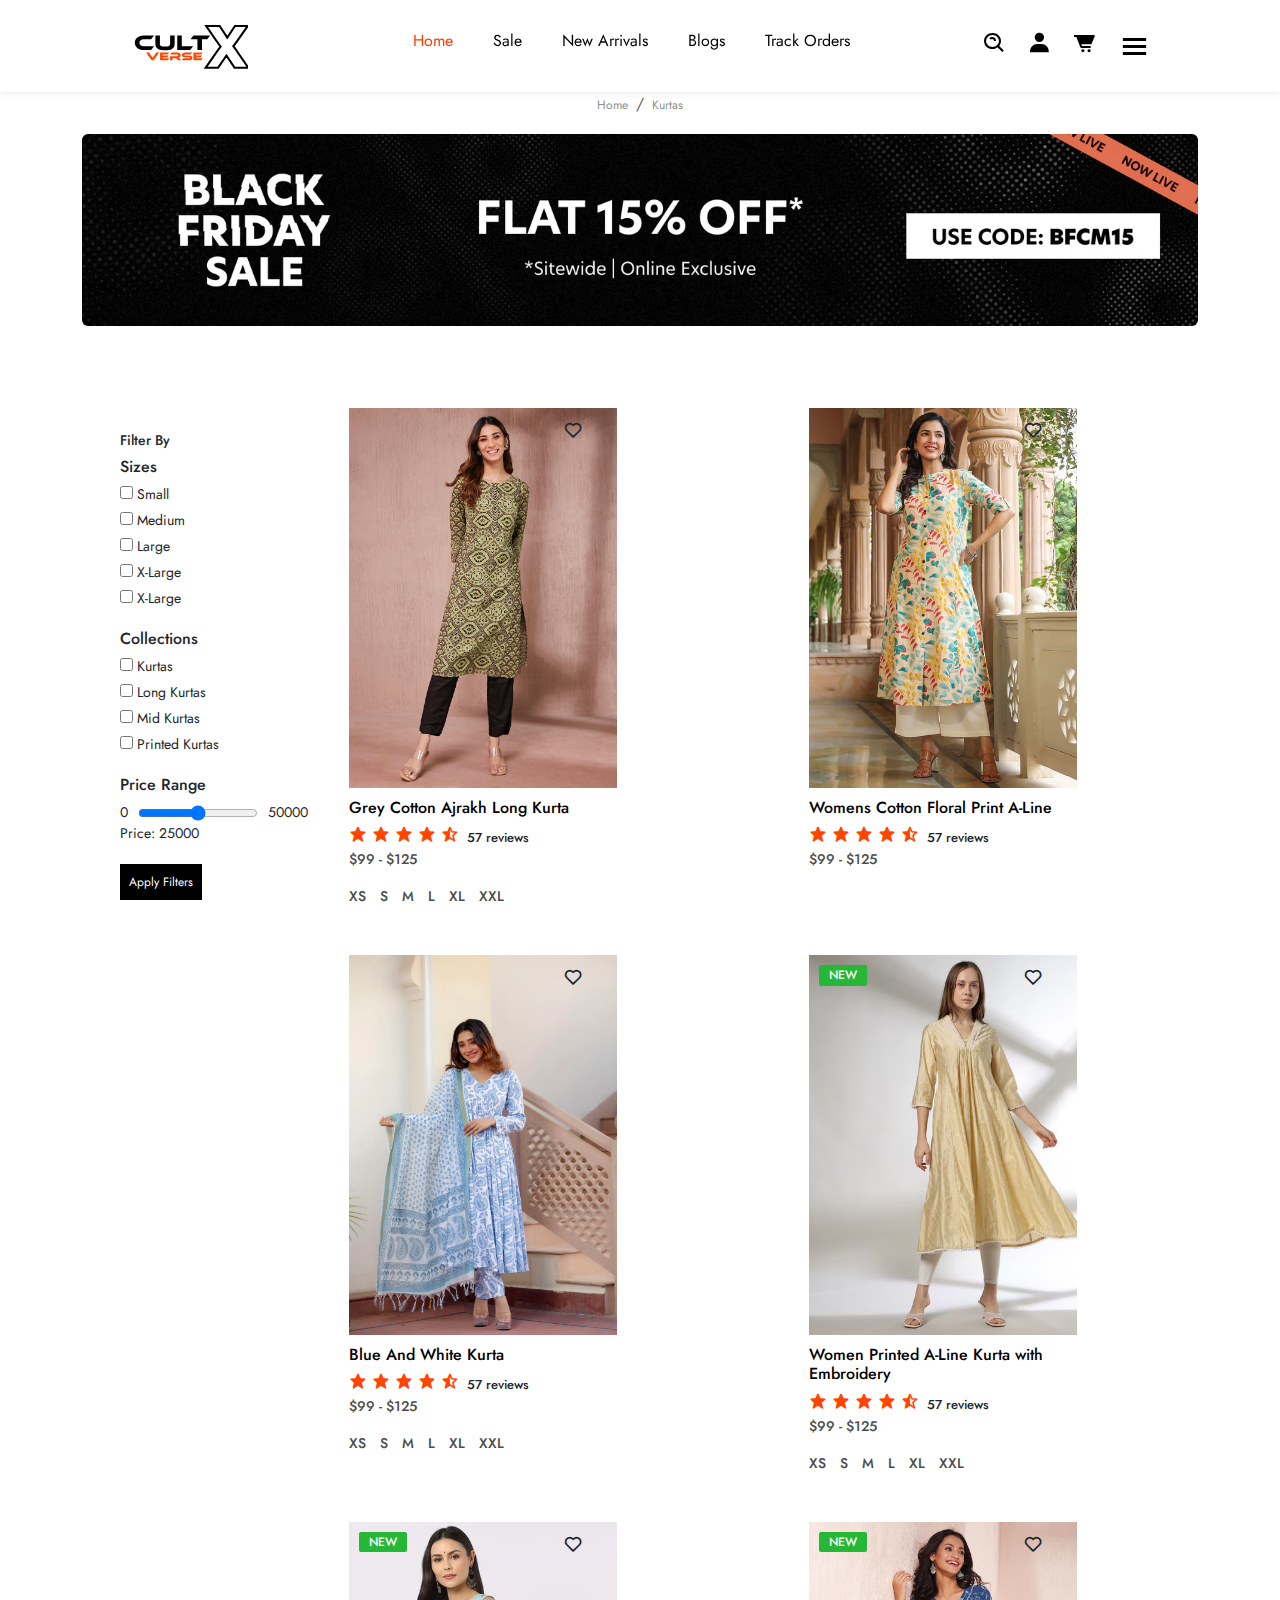
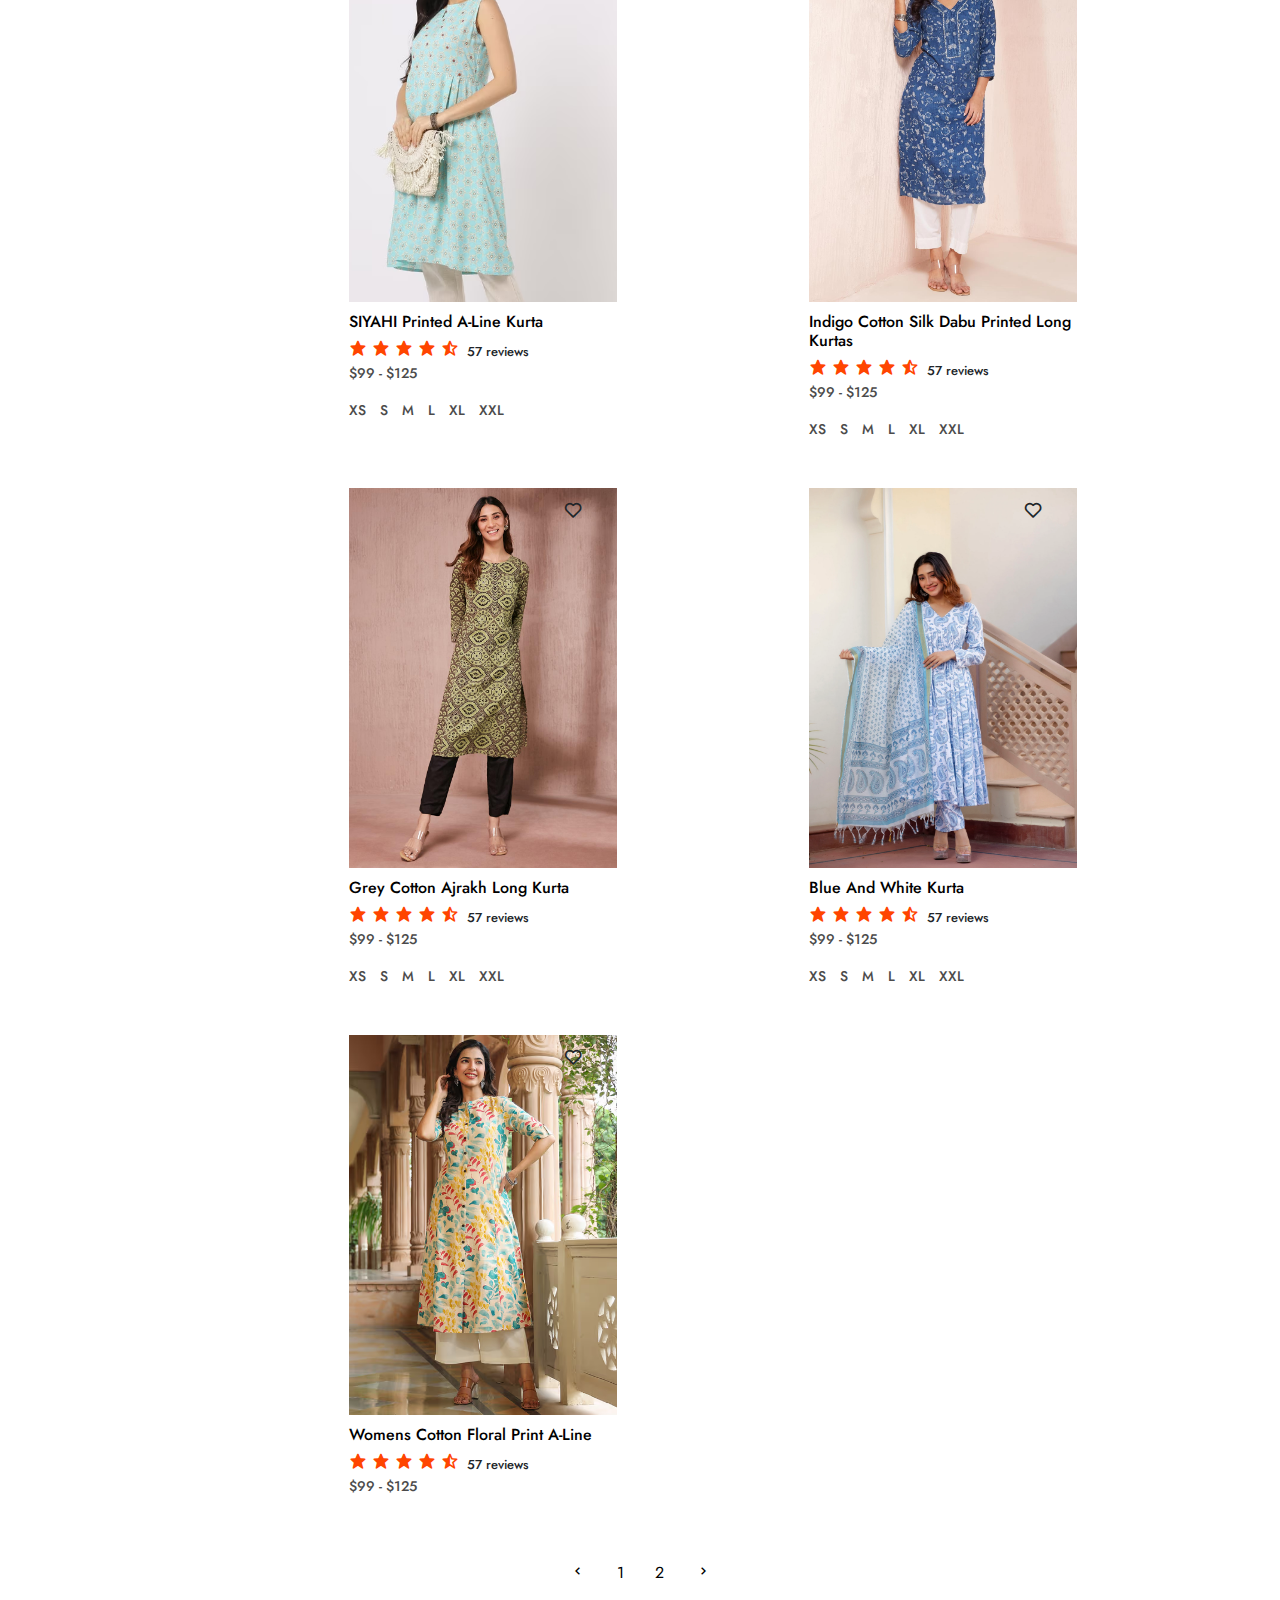
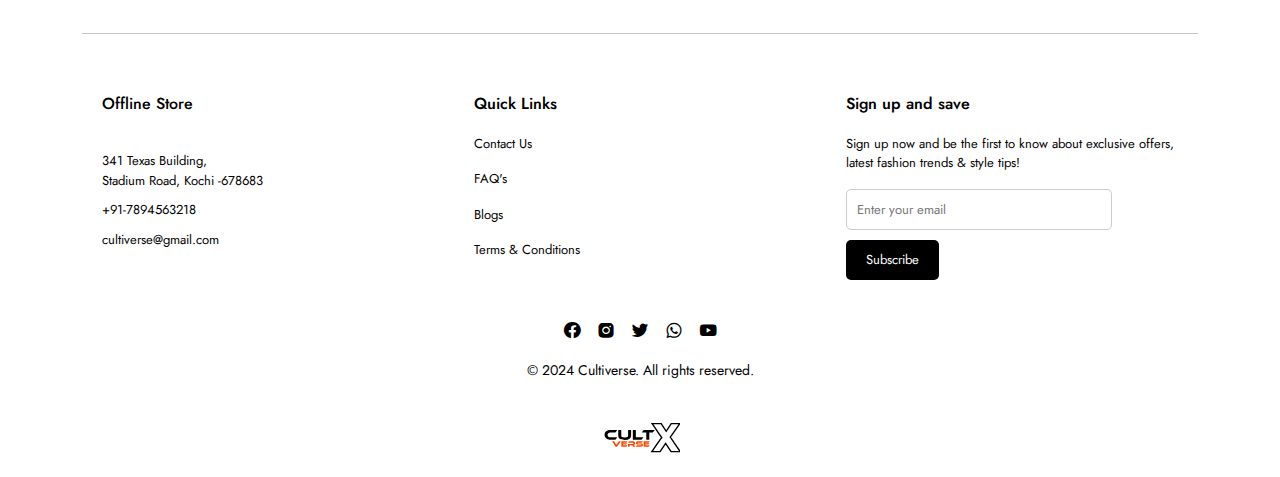
<file: tops.html>
<!DOCTYPE html>
<html lang="en">

<head>
    <meta charset="UTF-8">
    <meta name="viewport" content="width=device-width, initial-scale=1.0">
    <!-- Fixed the meta viewport tag -->
    <title>Cultiverse</title>
    <link rel="stylesheet" href="style.css">
    <link rel="preconnect" href="https://fonts.googleapis.com">
    <link rel="preconnect" href="https://fonts.gstatic.com" crossorigin>
    <link href="https://fonts.googleapis.com/css2?family=Jost:ital,wght@0,100..900;1,100..900&display=swap" rel="stylesheet">
    <link rel="stylesheet" href="https://unpkg.com/boxicons@latest/css/boxicons.min.css">
    <link href="https://cdn.jsdelivr.net/npm/bootstrap@5.3.3/dist/css/bootstrap.min.css" rel="stylesheet" integrity="sha384-QWTKZyjpPEjISv5WaRU9OFeRpok6YctnYmDr5pNlyT2bRjXh0JMhjY6hW+ALEwIH" crossorigin="anonymous">

</head>

<body>

    <header class="sticky1">
        <a href="#" class="logo"><img src="image/logo1.svg" alt=""></a>
        <ul class="navmenu">
            <li><a href="index.html" style="color: rgb(255, 60, 0);">Home</a></li>
            <li><a href="sale.html">Sale</a></li>
            <li><a href="newarrivals.html">New Arrivals</a></li>
            <li><a href="blogs.html">Blogs</a></li>
            <li><a href="track.html">Track Orders</a></li>
        </ul>

        <div class="navicon">
            <a href="#"><i class='bx bx-search-alt'></i></a>
            <a href="#"><i class='bx bxs-user'></i></a>

            <a href="#"><i class='bx bxs-cart-alt'></i></a>
            <div class="bx bx-menu" id="menu-icon"></div>
        </div>
    </header>

    <!-- breadcrumb -->
    <div class="container">
        <div class="breadcrumb">
            <div class="breadcrumb-item">
                <a href="#">Home</a>
            </div>
            <div class="breadcrumb-item">
                <a href="#">Kurtas</a>
            </div>
        </div>
    </div>

    <!-- jumbotron----------- -->
    <div class="container py-50px">
        <div class=" text-white rounded responsive-bg" style="  background-image: url('image/WebPLP.webp'); background-size: cover; background-position: center; padding: 6rem; margin: 18px 0px; ">
        </div>
    </div>
    <br><br>

    <!-- split the page 2 half codes------------------------------ -->

    <div class="conatiner1">
        <!-- left -->
        <div class="left-side">
            <div class="heading1">
                <div class="sidebar">
                    <h3>Filter By</h3>

                    <div class="filter-section">
                        <h4 style="font-size: 16px;">Sizes</h4>
                        <label><input type="checkbox" value="Small"> Small</label>
                        <label><input type="checkbox" value="Medium"> Medium</label>
                        <label><input type="checkbox" value="Large"> Large</label>
                        <label><input type="checkbox" value="X-Large"> X-Large</label>
                        <label><input type="checkbox" value="2x-Large"> X-Large</label>
                    </div>

                    <div class="filter-section">
                        <h4 style="font-size: 16px;">Collections</h4>
                        <label><input type="checkbox" value="Shirt"> Kurtas</label>
                        <!-- <label><input type="checkbox" value="Kurtas"> Pants</label> -->
                        <label><input type="checkbox" value="Shoes"> Long Kurtas</label>
                        <label><input type="checkbox" value="Accessories"> Mid Kurtas</label>
                        <label><input type="checkbox" value="jackets"> Printed Kurtas</label>

                    </div>

                    <div class="filter-section">
                        <h4 style="font-size: 16px;">Price Range</h4>
                        <div class="price-range">
                            <span>0</span>
                            <input type="range" id="price-range" min="0" max="50000" step="100" value="25000" oninput="updatePriceDisplay()">
                            <span>50000</span>
                        </div>
                        <p>Price: <span id="price-display">25000</span></p>
                    </div>

                    <button onclick="applyFilters()" class="applly">Apply Filters</button>
                </div>
            </div>
        </div>


        <!-- right -->

        <div class="right-side">
            <div class="row">
                <div class="col">
                    <div class="card" style="width: 300px; border: none;">
                        <div class="card-body">
                            <img src="image/k1.jpg" alt="" width="100%" style="height: 380px;  object-fit: cover;">

                            <div class="heart-icon1 ">
                                <i class='bx bx-heart'></i>
                            </div>
                            <h1 class="card-heading " style=" font-size:16px ; font: weight 500px;color: rgb(0, 0, 0); ">Grey Cotton Ajrakh Long Kurta</h1>
                            <div class="rating">
                                <i class='bx bxs-star'></i>
                                <i class='bx bxs-star'></i>
                                <i class='bx bxs-star'></i>
                                <i class='bx bxs-star'></i>
                                <i class='bx bxs-star-half'></i><span style=" margin-left:8px; font-size: 13px; font-weight: 500; ">57 reviews</span>
                            </div>

                            <p class="paragraph " style="color: #4b4b4b;font-size: 14px;font-weight: 500; ">$99 - $125</p>
                            <p class="size1 " style="color: #4b4b4b;font-size: 14px;font-weight: 500; ">
                                <span class="size ">XS</span>
                                <span class="size ">S</span>
                                <span class="size ">M</span>
                                <span class="size ">L</span>
                                <span class="size ">XL</span>
                                <span class="size ">XXL</span>
                            </p>
                        </div>
                    </div>
                </div>


                <div class="col ">
                    <div class="card " style="width: 300px; border: none; ">
                        <div class="card-body ">
                            <img src="image/k2.avif " alt=" " width="100% " style="height: 380px;  object-fit: cover; ">

                            <div class="heart-icon1 ">
                                <i class='bx bx-heart'></i>
                            </div>
                            <h1 class="card-heading " style=" font-size:16px ; font: weight 500px;color: rgb(0, 0, 0); ">
                                Womens Cotton Floral Print A-Line</h1>
                            <div class="rating">
                                <i class='bx bxs-star'></i>
                                <i class='bx bxs-star'></i>
                                <i class='bx bxs-star'></i>
                                <i class='bx bxs-star'></i>
                                <i class='bx bxs-star-half'></i><span style=" margin-left:8px; font-size: 13px; font-weight: 500; ">57 reviews</span>
                            </div>
                            <p class="paragraph " style="color: #4b4b4b;font-size: 14px;font-weight: 500; ">$99 - $125</p>

                        </div>
                    </div>
                </div>
                <!-- 3 -->
                <div class="col ">
                    <div class="card " style="width: 300px; border: none; ">
                        <div class="card-body ">
                            <img src="image/kurtas1.webp " alt=" " width="100% " style="height: 380px; ">

                            <div class="heart-icon1 ">
                                <i class='bx bx-heart'></i>
                            </div>
                            <h1 class="card-heading " style=" font-size:16px ; font: weight 500px;color: rgb(0, 0, 0); ">Blue And White Kurta</h1>
                            <div class="rating">
                                <i class='bx bxs-star'></i>
                                <i class='bx bxs-star'></i>
                                <i class='bx bxs-star'></i>
                                <i class='bx bxs-star'></i>
                                <i class='bx bxs-star-half'></i><span style=" margin-left:8px; font-size: 13px; font-weight: 500; ">57 reviews</span>
                            </div>
                            <p class="paragraph " style="color: #4b4b4b;font-size: 14px;font-weight: 500; ">$99 - $125</p>
                            <p class="size1 " style="color: #4b4b4b;font-size: 14px;font-weight: 500; ">
                                <span class="size ">XS</span>
                                <span class="size ">S</span>
                                <span class="size ">M</span>
                                <span class="size ">L</span>
                                <span class="size ">XL</span>
                                <span class="size ">XXL</span>
                            </p>
                        </div>
                    </div>
                </div>


                <!-- 4 -->
                <div class="col ">
                    <div class="card " style="width: 300px; border: none; ">
                        <div class="card-body ">
                            <img src="image/k3.avif " alt=" " width="100% " style="height: 380px;  object-fit: cover; ">
                            <div class="product-text1 ">
                                <h5>New</h5>
                            </div>
                            <div class="heart-icon1 ">
                                <i class='bx bx-heart'></i>
                            </div>
                            <h1 class="card-heading " style=" font-size:16px ; font: weight 500px;color: rgb(0, 0, 0); ">Women Printed A-Line Kurta with Embroidery</h1>
                            <div class="rating">
                                <i class='bx bxs-star'></i>
                                <i class='bx bxs-star'></i>
                                <i class='bx bxs-star'></i>
                                <i class='bx bxs-star'></i>
                                <i class='bx bxs-star-half'></i><span style=" margin-left:8px; font-size: 13px; font-weight: 500; ">57 reviews</span>
                            </div>
                            <p class="paragraph " style="color: #4b4b4b;font-size: 14px;font-weight: 500; ">$99 - $125</p>
                            <p class="size1 " style="color: #4b4b4b;font-size: 14px;font-weight: 500; ">
                                <span class="size ">XS</span>
                                <span class="size ">S</span>
                                <span class="size ">M</span>
                                <span class="size ">L</span>
                                <span class="size ">XL</span>
                                <span class="size ">XXL</span>
                            </p>
                        </div>
                    </div>
                </div>
                <!-- 5 -->
                <div class="col ">
                    <div class="card " style="width: 300px; border: none; ">
                        <div class="card-body ">
                            <img src="image/k4.avif " alt=" " width="100% " style="height: 380px;  object-fit: cover;">
                            <div class="product-text1 ">
                                <h5>New</h5>
                            </div>
                            <div class="heart-icon1 ">
                                <i class='bx bx-heart'></i>
                            </div>
                            <h1 class="card-heading " style=" font-size:16px ; font: weight 500px;color: rgb(0, 0, 0); ">SIYAHI Printed A-Line Kurta</h1>
                            <div class="rating">
                                <i class='bx bxs-star'></i>
                                <i class='bx bxs-star'></i>
                                <i class='bx bxs-star'></i>
                                <i class='bx bxs-star'></i>
                                <i class='bx bxs-star-half'></i><span style=" margin-left:8px; font-size: 13px; font-weight: 500; ">57 reviews</span>
                            </div>
                            <p class="paragraph " style="color: #4b4b4b;font-size: 14px;font-weight: 500; ">$99 - $125</p>
                            <p class="size1 " style="color: #4b4b4b;font-size: 14px;font-weight: 500; ">
                                <span class="size ">XS</span>
                                <span class="size ">S</span>
                                <span class="size ">M</span>
                                <span class="size ">L</span>
                                <span class="size ">XL</span>
                                <span class="size ">XXL</span>
                            </p>
                        </div>
                    </div>
                </div>
                <!-- 6 -->
                <div class="col ">
                    <div class="card " style="width: 300px; border: none; ">
                        <div class="card-body ">
                            <img src="image/kkk.jpg " alt=" " width="100% " style="height: 380px; object-fit: cover; ">
                            <div class="product-text1 ">
                                <h5>New</h5>
                            </div>
                            <div class="heart-icon1 ">
                                <i class='bx bx-heart'></i>
                            </div>
                            <h1 class="card-heading " style=" font-size:16px ; font: weight 500px;color: rgb(0, 0, 0); ">Indigo Cotton Silk Dabu Printed Long Kurtas</h1>
                            <div class="rating">
                                <i class='bx bxs-star'></i>
                                <i class='bx bxs-star'></i>
                                <i class='bx bxs-star'></i>
                                <i class='bx bxs-star'></i>
                                <i class='bx bxs-star-half'></i><span style=" margin-left:8px; font-size: 13px; font-weight: 500; ">57 reviews</span>
                            </div>
                            <p class="paragraph " style="color: #4b4b4b;font-size: 14px;font-weight: 500; ">$99 - $125</p>
                            <p class="size1 " style="color: #4b4b4b;font-size: 14px;font-weight: 500; ">
                                <span class="size ">XS</span>
                                <span class="size ">S</span>
                                <span class="size ">M</span>
                                <span class="size ">L</span>
                                <span class="size ">XL</span>
                                <span class="size ">XXL</span>
                            </p>
                        </div>
                    </div>
                </div>

                <div class="col">
                    <div class="card" style="width: 300px; border: none;">
                        <div class="card-body">
                            <img src="image/k1.jpg" alt="" width="100%" style="height: 380px;  object-fit: cover;">

                            <div class="heart-icon1 ">
                                <i class='bx bx-heart'></i>
                            </div>
                            <h1 class="card-heading " style=" font-size:16px ; font: weight 500px;color: rgb(0, 0, 0); ">Grey Cotton Ajrakh Long Kurta</h1>
                            <div class="rating">
                                <i class='bx bxs-star'></i>
                                <i class='bx bxs-star'></i>
                                <i class='bx bxs-star'></i>
                                <i class='bx bxs-star'></i>
                                <i class='bx bxs-star-half'></i><span style=" margin-left:8px; font-size: 13px; font-weight: 500; ">57 reviews</span>
                            </div>

                            <p class="paragraph " style="color: #4b4b4b;font-size: 14px;font-weight: 500; ">$99 - $125</p>
                            <p class="size1 " style="color: #4b4b4b;font-size: 14px;font-weight: 500; ">
                                <span class="size ">XS</span>
                                <span class="size ">S</span>
                                <span class="size ">M</span>
                                <span class="size ">L</span>
                                <span class="size ">XL</span>
                                <span class="size ">XXL</span>
                            </p>
                        </div>
                    </div>
                </div>

                <div class="col ">
                    <div class="card " style="width: 300px; border: none; ">
                        <div class="card-body ">
                            <img src="image/kurtas1.webp " alt=" " width="100% " style="height: 380px; ">

                            <div class="heart-icon1 ">
                                <i class='bx bx-heart'></i>
                            </div>
                            <h1 class="card-heading " style=" font-size:16px ; font: weight 500px;color: rgb(0, 0, 0); ">Blue And White Kurta</h1>
                            <div class="rating">
                                <i class='bx bxs-star'></i>
                                <i class='bx bxs-star'></i>
                                <i class='bx bxs-star'></i>
                                <i class='bx bxs-star'></i>
                                <i class='bx bxs-star-half'></i><span style=" margin-left:8px; font-size: 13px; font-weight: 500; ">57 reviews</span>
                            </div>
                            <p class="paragraph " style="color: #4b4b4b;font-size: 14px;font-weight: 500; ">$99 - $125</p>
                            <p class="size1 " style="color: #4b4b4b;font-size: 14px;font-weight: 500; ">
                                <span class="size ">XS</span>
                                <span class="size ">S</span>
                                <span class="size ">M</span>
                                <span class="size ">L</span>
                                <span class="size ">XL</span>
                                <span class="size ">XXL</span>
                            </p>
                        </div>
                    </div>
                </div>
                <div class="col ">
                    <div class="card " style="width: 300px; border: none; ">
                        <div class="card-body ">
                            <img src="image/k2.avif " alt=" " width="100% " style="height: 380px;  object-fit: cover; ">

                            <div class="heart-icon1 ">
                                <i class='bx bx-heart'></i>
                            </div>
                            <h1 class="card-heading " style=" font-size:16px ; font: weight 500px;color: rgb(0, 0, 0); ">
                                Womens Cotton Floral Print A-Line</h1>
                            <div class="rating">
                                <i class='bx bxs-star'></i>
                                <i class='bx bxs-star'></i>
                                <i class='bx bxs-star'></i>
                                <i class='bx bxs-star'></i>
                                <i class='bx bxs-star-half'></i><span style=" margin-left:8px; font-size: 13px; font-weight: 500; ">57 reviews</span>
                            </div>
                            <p class="paragraph " style="color: #4b4b4b;font-size: 14px;font-weight: 500; ">$99 - $125</p>

                        </div>
                    </div>
                </div>

            </div>
        </div>


    </div><br>


    <!-- pagination -->
    <div class="conatiner">
        <div class="container">
            <div class="pagination-container" style="width: 100%; display: flex; justify-content: center;">
                <div class="pagination ">
                    <div class="page-item">
                        <a href="kurtas.html" class="page-link"><i class='bx bx-chevron-left' ></i></a>
                    </div>
                    <div class="page-item">
                        <a href="kurtas.html" class="page-link" onmouseover="this.style.color='#ff5100';" onmouseout="this.style.color='black';">1</a>
                    </div>

                    <div class="page-item">
                        <a href="kurtas1.html" class="page-link " onmouseover="this.style.color='#ff5100';" onmouseout="this.style.color='black';">2</a>
                    </div>

                    <div class="page-item">
                        <a href="kurtas1.html" class="page-link "><i class='bx bx-chevron-right' ></i></a>
                    </div>
                </div>
            </div>
            <br>
        </div>



        <!-- --------------footer----------- -->

        <!-- contact section -->
        <div class="container">
            <hr class="footer-line">
            <br>

            <footer class="footer">
                <div class="contact">
                    <div class="contact-info">
                        <!-- Contact Info Section -->
                        <div class="first-info">
                            <div class="offline">
                                <h3 class="head" style="font-size: 16px;">Offline Store</h3><br>
                                <p class="footer-address">341 Texas Building, <br>Stadium Road, Kochi -678683</p>
                                <p class="footer-phone">+91-7894563218</p>
                                <p class="footer-email">cultiverse@gmail.com</p>
                            </div>

                        </div>


                        <!-- Additional Links Section -->
                        <div class="footer-links">
                            <h3>Quick Links</h3>
                            <p><a href="#" class="footer-link">Contact Us</a></p>
                            <p><a href="#" class="footer-link">FAQ's</a></p>
                            <p><a href="#" class="footer-link">Blogs</a></p>
                            <p><a href="#" class="footer-link">Terms & Conditions</a></p>
                        </div>

                        <!-- Sign Up Section -->
                        <div class="newsletter">
                            <h3>Sign up and save</h3>
                            <p>Sign up now and be the first to know about exclusive offers,<br> latest fashion trends & style tips!</p>
                            <form class="subscribe-form">
                                <input type="email" placeholder="Enter your email" class="email-input">
                                <button type="submit" class="subscribe-btn">Subscribe</button>
                            </form>
                        </div>
                    </div>
                </div>

                <div class="social-icon">
                    <a href="#" class="social-link">
                        <i class='bx bxl-facebook-circle'></i>
                    </a>
                    <a href="#" class="social-link">
                        <i class='bx bxl-instagram-alt'></i>
                    </a>
                    <a href="#" class="social-link">
                        <i class='bx bxl-twitter'></i>
                    </a>
                    <a href="#" class="social-link">
                        <i class='bx bxl-whatsapp'></i>
                    </a>
                    <a href="#" class="social-link">
                        <i class='bx bxl-youtube'></i>
                    </a>
                </div>
                <!-- Footer Bottom (Copyright Section) -->
                <div class="footer-bottom">
                    <p>&copy; 2024 Cultiverse. All rights reserved.</p>
                    <img src="image/logo1.svg" alt="Logo" class="footer-logo" style="width: 80px;">
                </div>
            </footer>

        </div>









        <script src="script.js "></script>

</body>

</html>
</file>
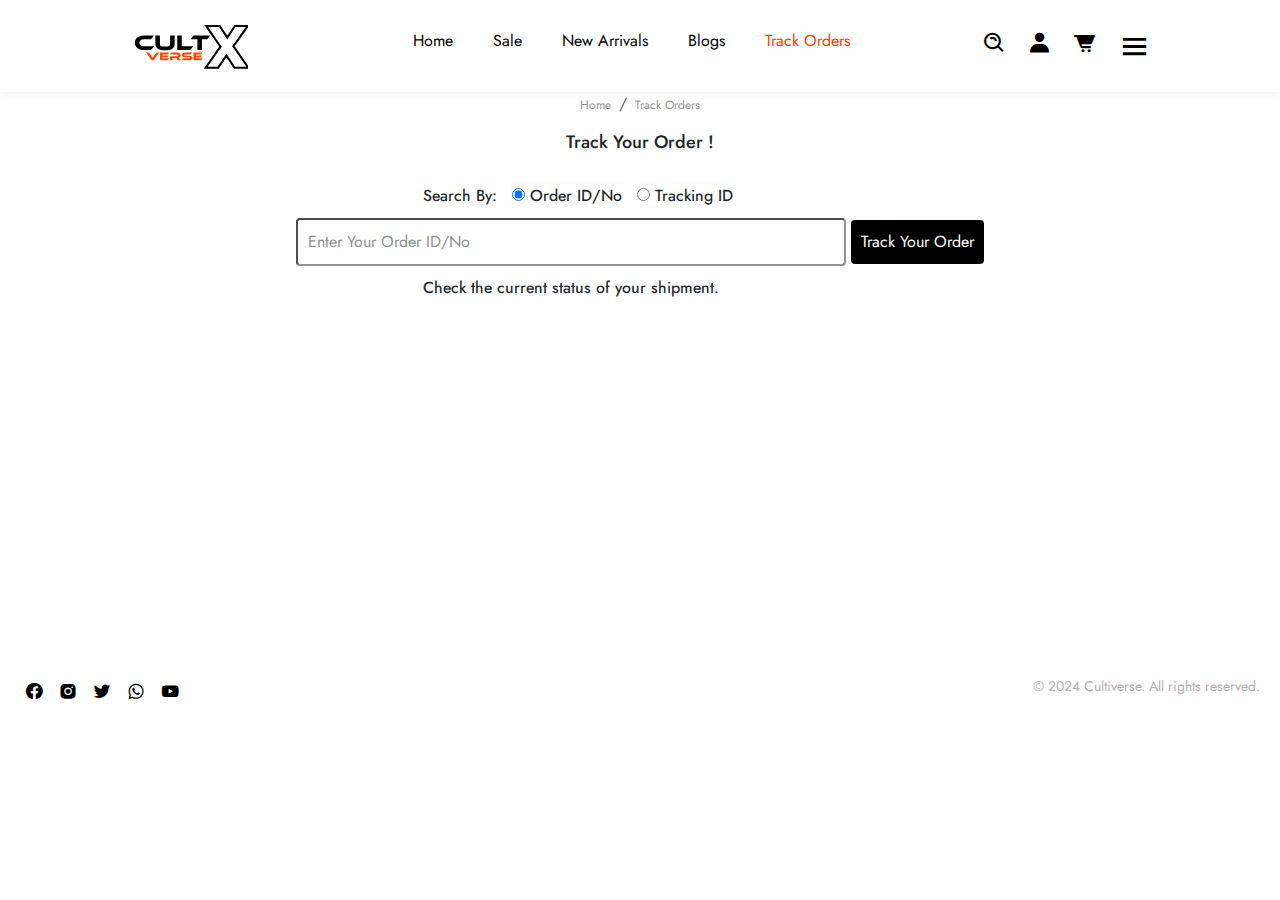
<file: track.html>
<!DOCTYPE html>
<html lang="en">

<head>
    <meta charset="UTF-8">
    <meta name="viewport" content="width=device-width, initial-scale=1.0">
    <!-- Fixed the meta viewport tag -->
    <title>Cultiverse</title>

    <link rel="stylesheet" href="style.css">
    <link rel="preconnect" href="https://fonts.googleapis.com">
    <link rel="preconnect" href="https://fonts.gstatic.com" crossorigin>
    <link href="https://fonts.googleapis.com/css2?family=Jost:ital,wght@0,100..900;1,100..900&display=swap" rel="stylesheet">
    <link rel="stylesheet" href="https://unpkg.com/boxicons@latest/css/boxicons.min.css">
    <link href="https://cdn.jsdelivr.net/npm/bootstrap@5.3.3/dist/css/bootstrap.min.css" rel="stylesheet" integrity="sha384-QWTKZyjpPEjISv5WaRU9OFeRpok6YctnYmDr5pNlyT2bRjXh0JMhjY6hW+ALEwIH" crossorigin="anonymous">

</head>

<body>

    <header class="sticky1">
        <a href="#" class="logo"><img src="image/logo1.svg" alt=""></a>
        <ul class="navmenu">
            <li><a href="index.html">Home</a></li>
            <li><a href="sale.html">Sale</a></li>
            <li><a href="newarrivals.html">New Arrivals</a></li>
            <li><a href="blogs.html">Blogs</a></li>
            <li><a href="track.html" style="color: rgb(255, 60, 0);">Track Orders</a></li>
        </ul>

        <div class="navicon">
            <a href="#"><i class='bx bx-search-alt'></i></a>
            <a href="#"><i class='bx bxs-user'></i></a>

            <a href="#"><i class='bx bxs-cart-alt'></i></a>
            <div class="bx bx-menu" id="menu-icon"></div>
        </div>
    </header>

    <!-- breadcrumb -->
    <div class="container">
        <div class="breadcrumb">
            <div class="breadcrumb-item">
                <a href="#">Home</a>
            </div>
            <div class="breadcrumb-item">
                <a href="#">Track Orders</a>
            </div>
        </div>
    </div>


    <h1 class="main1">
        Track Your Order !
    </h1>




    <!-- track ur order -->
    <div class="container22">

        <p id="p2">Search By:
            <span class="radio1">
                <input type="radio" id="orderIdRadio" name="searchBy" checked> Order ID/No
            </span>
            <span class="radio1">
                <input type="radio" id="trackingIdRadio" name="searchBy"> Tracking ID
            </span>
        </p>


        <input type="text" class="" id="searchInput" placeholder="Enter Your Order ID/No" style="width: 550px; padding:10px; opacity:0.8; box-sizing: border-box; border-radius:4px;">
        <button class="button1">Track Your Order</button>
    </div>

    <p id="p1">Check the current status of your shipment.</p>
    <br><br><br><br><br><br><br><br><br><br>

    <!-- footer -->

    <div class="footer-container" style="display: flex; justify-content: space-between; align-items: center; padding: 10px 20px;">
        <!-- Social Media Links -->
        <div class="social-icon1">
            <a href="#" class="social-link">
                <i class='bx bxl-facebook-circle'></i>
            </a>
            <a href="#" class="social-link">
                <i class='bx bxl-instagram-alt'></i>
            </a>
            <a href="#" class="social-link">
                <i class='bx bxl-twitter'></i>
            </a>
            <a href="#" class="social-link">
                <i class='bx bxl-whatsapp'></i>
            </a>
            <a href="#" class="social-link">
                <i class='bx bxl-youtube'></i>
            </a>
        </div>

        <!-- Footer Bottom (Copyright Section) -->
        <div class="footer-bottom1">
            <p>&copy; 2024 Cultiverse. All rights reserved.</p>
        </div>
    </div>

    </div>






    <script src="script.js"></script>
</body>
</file>
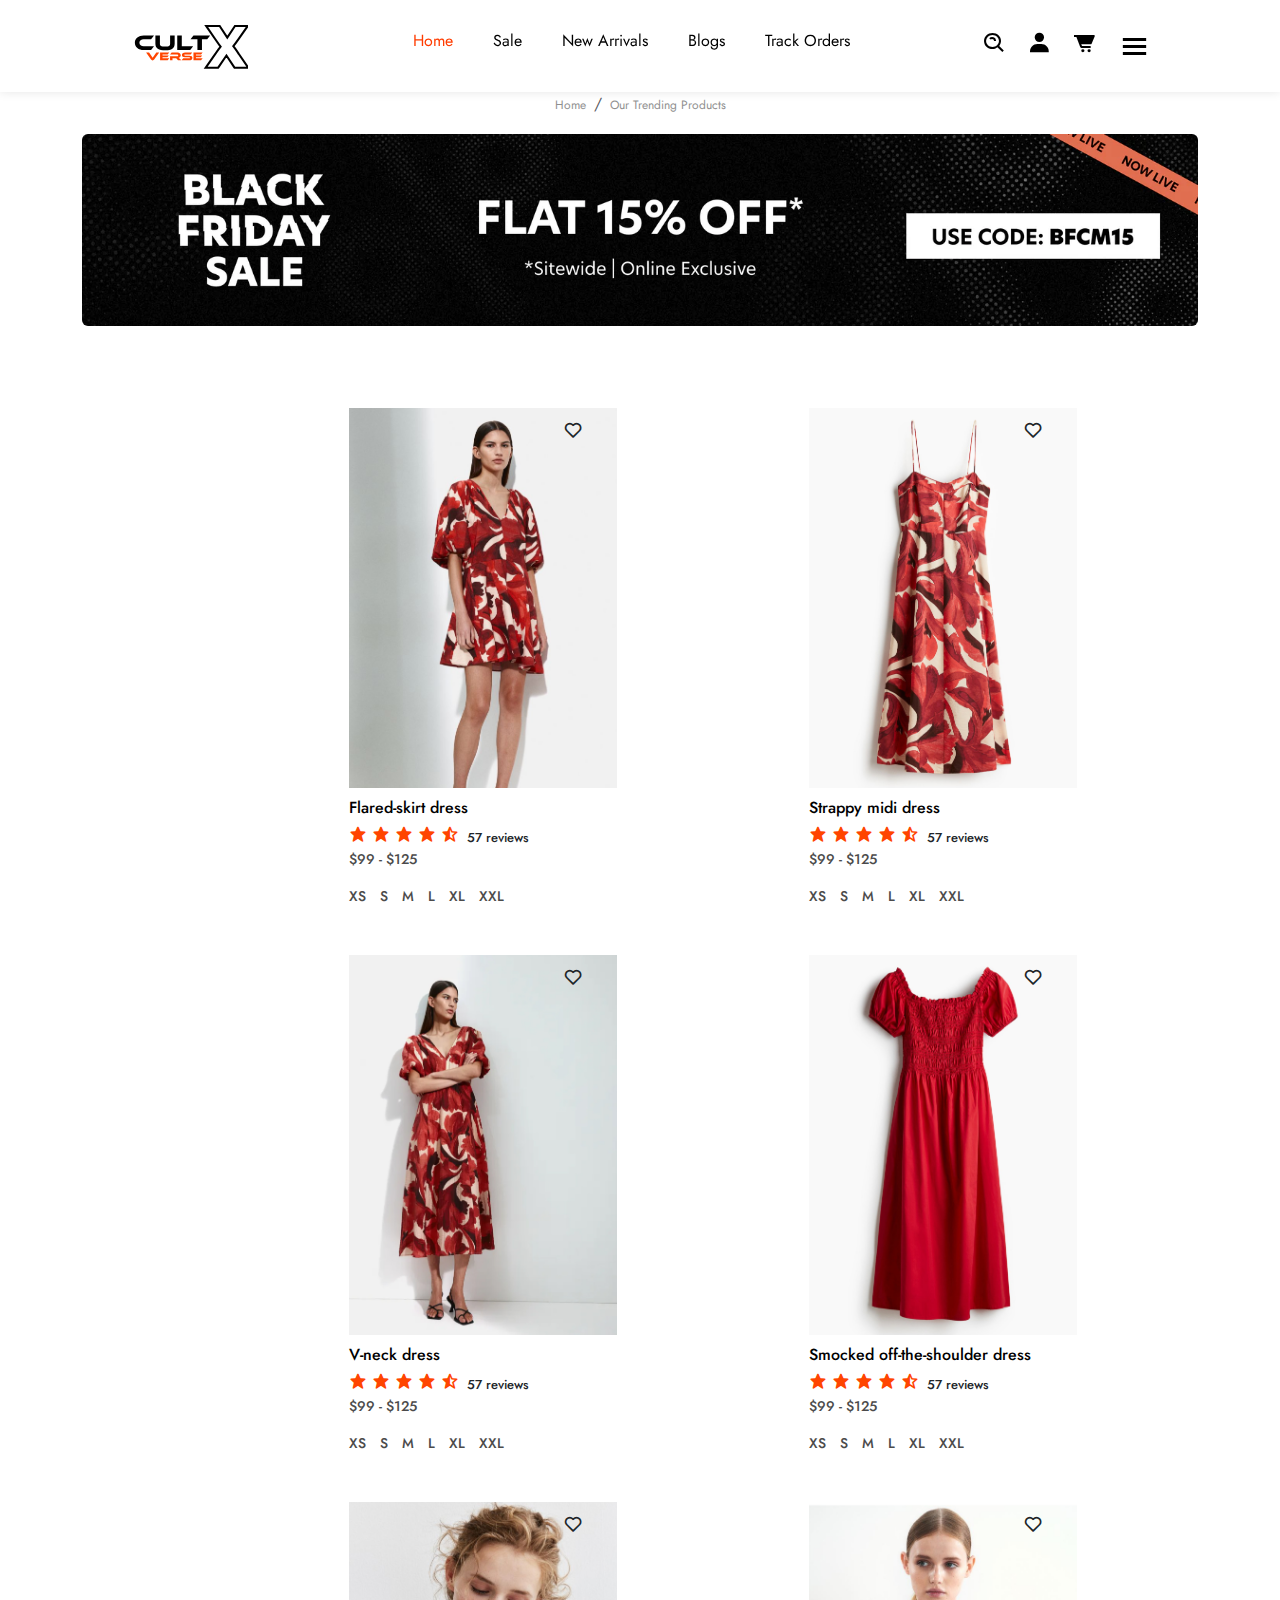
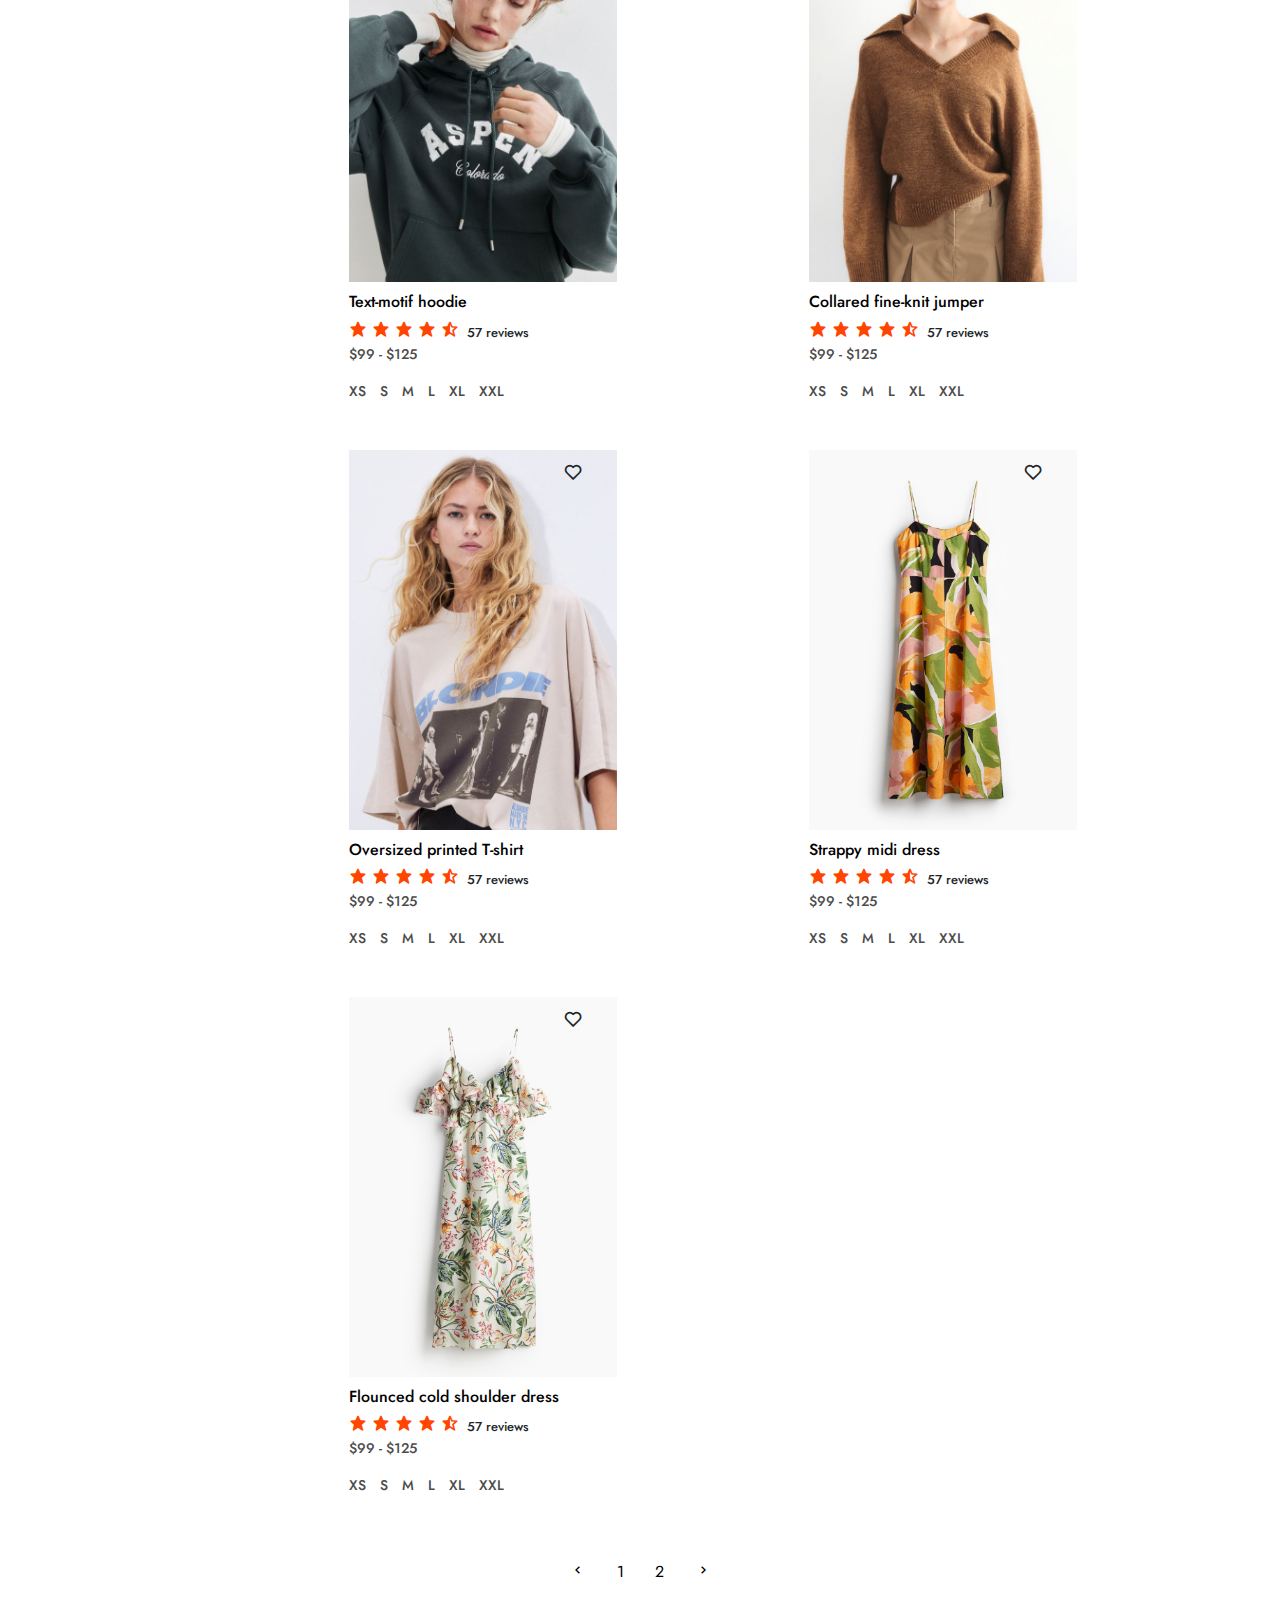
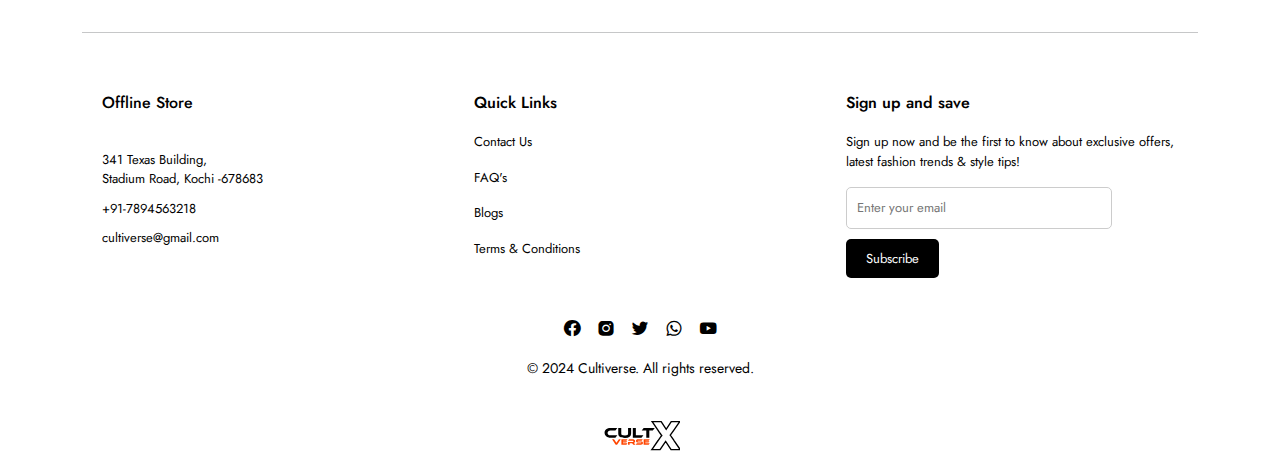
<file: view1.html>
<!DOCTYPE html>
<html lang="en">

<head>
    <meta charset="UTF-8">
    <meta name="viewport" content="width=device-width, initial-scale=1.0">
    <!-- Fixed the meta viewport tag -->
    <title>Cultiverse</title>
    <link rel="stylesheet" href="style.css">
    <link rel="preconnect" href="https://fonts.googleapis.com">
    <link rel="preconnect" href="https://fonts.gstatic.com" crossorigin>
    <link href="https://fonts.googleapis.com/css2?family=Jost:ital,wght@0,100..900;1,100..900&display=swap" rel="stylesheet">
    <link rel="stylesheet" href="https://unpkg.com/boxicons@latest/css/boxicons.min.css">
    <link href="https://cdn.jsdelivr.net/npm/bootstrap@5.3.3/dist/css/bootstrap.min.css" rel="stylesheet" integrity="sha384-QWTKZyjpPEjISv5WaRU9OFeRpok6YctnYmDr5pNlyT2bRjXh0JMhjY6hW+ALEwIH" crossorigin="anonymous">

</head>

<body>

    <header class="sticky1">
        <a href="#" class="logo"><img src="image/logo1.svg" alt=""></a>
        <ul class="navmenu">
            <li><a href="index.html" style="color: rgb(255, 60, 0);">Home</a></li>
            <li><a href="sale.html">Sale</a></li>
            <li><a href="newarrivals.html">New Arrivals</a></li>
            <li><a href="blogs.html">Blogs</a></li>
            <li><a href="track.html">Track Orders</a></li>
        </ul>

        <div class="navicon">
            <a href="#"><i class='bx bx-search-alt'></i></a>
            <a href="#"><i class='bx bxs-user'></i></a>

            <a href="#"><i class='bx bxs-cart-alt'></i></a>
            <div class="bx bx-menu" id="menu-icon"></div>
        </div>
    </header>

    <!-- breadcrumb -->
    <div class="container">
        <div class="breadcrumb">
            <div class="breadcrumb-item">
                <a href="#">Home</a>
            </div>
            <div class="breadcrumb-item">
                <a href="#">Our Trending Products</a>
            </div>
        </div>
    </div>

    <!-- jumbotron----------- -->
    <div class="container py-50px">
        <div class=" text-white rounded responsive-bg" style="  background-image: url('image/WebPLP.webp'); background-size: cover; background-position: center; padding: 6rem; margin: 18px 0px; ">
        </div>
    </div>
    <br><br>


    <!-- split the page 2 half codes------------------------------ -->

    <div class="conatiner1">
        <!-- left -->
        <div class="left-side">
            <div class="heading1">
            </div>
        </div>


        <div class="right-side">
            <div class="row">
                <div class="col">

                    <div class="card" style="width: 300px; border: none;">
                        <div class="card-body">
                            <img src="image/pic1.jpg" alt="" width="100%" style="height: 380px;  object-fit: cover;">

                            <div class="heart-icon1 ">
                                <i class='bx bx-heart'></i>
                            </div>
                            <h1 class="card-heading " style=" font-size:16px ; font: weight 500px;color: rgb(0, 0, 0); ">Flared-skirt dress</h1>
                            <div class="rating">
                                <i class='bx bxs-star'></i>
                                <i class='bx bxs-star'></i>
                                <i class='bx bxs-star'></i>
                                <i class='bx bxs-star'></i>
                                <i class='bx bxs-star-half'></i><span style=" margin-left:8px; font-size: 13px; font-weight: 500; ">57 reviews</span>
                            </div>

                            <p class="paragraph " style="color: #4b4b4b;font-size: 14px;font-weight: 500; ">$99 - $125</p>
                            <p class="size1 " style="color: #4b4b4b;font-size: 14px;font-weight: 500; ">
                                <span class="size ">XS</span>
                                <span class="size ">S</span>
                                <span class="size ">M</span>
                                <span class="size ">L</span>
                                <span class="size ">XL</span>
                                <span class="size ">XXL</span>
                            </p>
                        </div>
                    </div>
                </div>


                <div class="col">

                    <div class="card" style="width: 300px; border: none;">
                        <div class="card-body">
                            <img src="image/pic2.jpg" alt="" width="100%" style="height: 380px;  object-fit: cover;">

                            <div class="heart-icon1 ">
                                <i class='bx bx-heart'></i>
                            </div>
                            <h1 class="card-heading " style=" font-size:16px ; font: weight 500px;color: rgb(0, 0, 0); ">Strappy midi dress</h1>
                            <div class="rating">
                                <i class='bx bxs-star'></i>
                                <i class='bx bxs-star'></i>
                                <i class='bx bxs-star'></i>
                                <i class='bx bxs-star'></i>
                                <i class='bx bxs-star-half'></i><span style=" margin-left:8px; font-size: 13px; font-weight: 500; ">57 reviews</span>
                            </div>

                            <p class="paragraph " style="color: #4b4b4b;font-size: 14px;font-weight: 500; ">$99 - $125</p>
                            <p class="size1 " style="color: #4b4b4b;font-size: 14px;font-weight: 500; ">
                                <span class="size ">XS</span>
                                <span class="size ">S</span>
                                <span class="size ">M</span>
                                <span class="size ">L</span>
                                <span class="size ">XL</span>
                                <span class="size ">XXL</span>
                            </p>
                        </div>
                    </div>
                </div>

                <div class="col">

                    <div class="card" style="width: 300px; border: none;">
                        <div class="card-body">
                            <img src="image/pic3.jpg" alt="" width="100%" style="height: 380px;  object-fit: cover;">

                            <div class="heart-icon1 ">
                                <i class='bx bx-heart'></i>
                            </div>
                            <h1 class="card-heading " style=" font-size:16px ; font: weight 500px;color: rgb(0, 0, 0); ">V-neck dress</h1>
                            <div class="rating">
                                <i class='bx bxs-star'></i>
                                <i class='bx bxs-star'></i>
                                <i class='bx bxs-star'></i>
                                <i class='bx bxs-star'></i>
                                <i class='bx bxs-star-half'></i><span style=" margin-left:8px; font-size: 13px; font-weight: 500; ">57 reviews</span>
                            </div>

                            <p class="paragraph " style="color: #4b4b4b;font-size: 14px;font-weight: 500; ">$99 - $125</p>
                            <p class="size1 " style="color: #4b4b4b;font-size: 14px;font-weight: 500; ">
                                <span class="size ">XS</span>
                                <span class="size ">S</span>
                                <span class="size ">M</span>
                                <span class="size ">L</span>
                                <span class="size ">XL</span>
                                <span class="size ">XXL</span>
                            </p>
                        </div>
                    </div>
                </div>

                <div class="col">

                    <div class="card" style="width: 300px; border: none;">
                        <div class="card-body">
                            <img src="image/pic4.jpg" alt="" width="100%" style="height: 380px;  object-fit: cover;">

                            <div class="heart-icon1 ">
                                <i class='bx bx-heart'></i>
                            </div>
                            <h1 class="card-heading " style=" font-size:16px ; font: weight 500px;color: rgb(0, 0, 0); ">Smocked off-the-shoulder dress</h1>
                            <div class="rating">
                                <i class='bx bxs-star'></i>
                                <i class='bx bxs-star'></i>
                                <i class='bx bxs-star'></i>
                                <i class='bx bxs-star'></i>
                                <i class='bx bxs-star-half'></i><span style=" margin-left:8px; font-size: 13px; font-weight: 500; ">57 reviews</span>
                            </div>

                            <p class="paragraph " style="color: #4b4b4b;font-size: 14px;font-weight: 500; ">$99 - $125</p>
                            <p class="size1 " style="color: #4b4b4b;font-size: 14px;font-weight: 500; ">
                                <span class="size ">XS</span>
                                <span class="size ">S</span>
                                <span class="size ">M</span>
                                <span class="size ">L</span>
                                <span class="size ">XL</span>
                                <span class="size ">XXL</span>
                            </p>
                        </div>
                    </div>
                </div>

                <div class="col">

                    <div class="card" style="width: 300px; border: none;">
                        <div class="card-body">
                            <img src="image/pic5.jpg" alt="" width="100%" style="height: 380px;  object-fit: cover;">

                            <div class="heart-icon1 ">
                                <i class='bx bx-heart'></i>
                            </div>
                            <h1 class="card-heading " style=" font-size:16px ; font: weight 500px;color: rgb(0, 0, 0); ">Text-motif hoodie</h1>
                            <div class="rating">
                                <i class='bx bxs-star'></i>
                                <i class='bx bxs-star'></i>
                                <i class='bx bxs-star'></i>
                                <i class='bx bxs-star'></i>
                                <i class='bx bxs-star-half'></i><span style=" margin-left:8px; font-size: 13px; font-weight: 500; ">57 reviews</span>
                            </div>

                            <p class="paragraph " style="color: #4b4b4b;font-size: 14px;font-weight: 500; ">$99 - $125</p>
                            <p class="size1 " style="color: #4b4b4b;font-size: 14px;font-weight: 500; ">
                                <span class="size ">XS</span>
                                <span class="size ">S</span>
                                <span class="size ">M</span>
                                <span class="size ">L</span>
                                <span class="size ">XL</span>
                                <span class="size ">XXL</span>
                            </p>
                        </div>
                    </div>
                </div>


                <div class="col">

                    <div class="card" style="width: 300px; border: none;">
                        <div class="card-body">
                            <img src="image/pic6.jpg" alt="" width="100%" style="height: 380px;  object-fit: cover;">

                            <div class="heart-icon1 ">
                                <i class='bx bx-heart'></i>
                            </div>
                            <h1 class="card-heading " style=" font-size:16px ; font: weight 500px;color: rgb(0, 0, 0); ">Collared fine-knit jumper</h1>
                            <div class="rating">
                                <i class='bx bxs-star'></i>
                                <i class='bx bxs-star'></i>
                                <i class='bx bxs-star'></i>
                                <i class='bx bxs-star'></i>
                                <i class='bx bxs-star-half'></i><span style=" margin-left:8px; font-size: 13px; font-weight: 500; ">57 reviews</span>
                            </div>

                            <p class="paragraph " style="color: #4b4b4b;font-size: 14px;font-weight: 500; ">$99 - $125</p>
                            <p class="size1 " style="color: #4b4b4b;font-size: 14px;font-weight: 500; ">
                                <span class="size ">XS</span>
                                <span class="size ">S</span>
                                <span class="size ">M</span>
                                <span class="size ">L</span>
                                <span class="size ">XL</span>
                                <span class="size ">XXL</span>
                            </p>
                        </div>
                    </div>
                </div>

                <div class="col">

                    <div class="card" style="width: 300px; border: none;">
                        <div class="card-body">
                            <img src="image/pic7.jpg" alt="" width="100%" style="height: 380px;  object-fit: cover;">

                            <div class="heart-icon1 ">
                                <i class='bx bx-heart'></i>
                            </div>
                            <h1 class="card-heading " style=" font-size:16px ; font: weight 500px;color: rgb(0, 0, 0); ">Oversized printed T-shirt</h1>
                            <div class="rating">
                                <i class='bx bxs-star'></i>
                                <i class='bx bxs-star'></i>
                                <i class='bx bxs-star'></i>
                                <i class='bx bxs-star'></i>
                                <i class='bx bxs-star-half'></i><span style=" margin-left:8px; font-size: 13px; font-weight: 500; ">57 reviews</span>
                            </div>

                            <p class="paragraph " style="color: #4b4b4b;font-size: 14px;font-weight: 500; ">$99 - $125</p>
                            <p class="size1 " style="color: #4b4b4b;font-size: 14px;font-weight: 500; ">
                                <span class="size ">XS</span>
                                <span class="size ">S</span>
                                <span class="size ">M</span>
                                <span class="size ">L</span>
                                <span class="size ">XL</span>
                                <span class="size ">XXL</span>
                            </p>
                        </div>
                    </div>
                </div>


                <div class="col">

                    <div class="card" style="width: 300px; border: none;">
                        <div class="card-body">
                            <img src="image/pic9.jpg" alt="" width="100%" style="height: 380px;  object-fit: cover;">

                            <div class="heart-icon1 ">
                                <i class='bx bx-heart'></i>
                            </div>
                            <h1 class="card-heading " style=" font-size:16px ; font: weight 500px;color: rgb(0, 0, 0); ">Strappy midi dress</h1>
                            <div class="rating">
                                <i class='bx bxs-star'></i>
                                <i class='bx bxs-star'></i>
                                <i class='bx bxs-star'></i>
                                <i class='bx bxs-star'></i>
                                <i class='bx bxs-star-half'></i><span style=" margin-left:8px; font-size: 13px; font-weight: 500; ">57 reviews</span>
                            </div>

                            <p class="paragraph " style="color: #4b4b4b;font-size: 14px;font-weight: 500; ">$99 - $125</p>
                            <p class="size1 " style="color: #4b4b4b;font-size: 14px;font-weight: 500; ">
                                <span class="size ">XS</span>
                                <span class="size ">S</span>
                                <span class="size ">M</span>
                                <span class="size ">L</span>
                                <span class="size ">XL</span>
                                <span class="size ">XXL</span>
                            </p>
                        </div>
                    </div>
                </div>

                <div class="col">

                    <div class="card" style="width: 300px; border: none;">
                        <div class="card-body">
                            <img src="image/pic10.jpg" alt="" width="100%" style="height: 380px;  object-fit: cover;">

                            <div class="heart-icon1 ">
                                <i class='bx bx-heart'></i>
                            </div>
                            <h1 class="card-heading " style=" font-size:16px ; font: weight 500px;color: rgb(0, 0, 0); ">Flounced cold shoulder dress</h1>
                            <div class="rating">
                                <i class='bx bxs-star'></i>
                                <i class='bx bxs-star'></i>
                                <i class='bx bxs-star'></i>
                                <i class='bx bxs-star'></i>
                                <i class='bx bxs-star-half'></i><span style=" margin-left:8px; font-size: 13px; font-weight: 500; ">57 reviews</span>
                            </div>

                            <p class="paragraph " style="color: #4b4b4b;font-size: 14px;font-weight: 500; ">$99 - $125</p>
                            <p class="size1 " style="color: #4b4b4b;font-size: 14px;font-weight: 500; ">
                                <span class="size ">XS</span>
                                <span class="size ">S</span>
                                <span class="size ">M</span>
                                <span class="size ">L</span>
                                <span class="size ">XL</span>
                                <span class="size ">XXL</span>
                            </p>
                        </div>
                    </div>
                </div>






            </div>
        </div>
    </div>

    </div><br>



    <!-- pagination -->
    <div class="conatiner">
        <div class="container">
            <div class="pagination-container" style="width: 100%; display: flex; justify-content: center;">
                <div class="pagination ">
                    <div class="page-item">
                        <a href="#" class="page-link"><i class='bx bx-chevron-left' ></i></a>
                    </div>
                    <div class="page-item">
                        <a href="view1.html" class="page-link" onmouseover="this.style.color='#ff5100';" onmouseout="this.style.color='black';">1</a>
                    </div>

                    <div class="page-item">
                        <a href="2.html" class="page-link " onmouseover="this.style.color='#ff5100';" onmouseout="this.style.color='black';">2</a>
                    </div>

                    <div class="page-item">
                        <a href="view1.html" class="page-link "><i class='bx bx-chevron-right' ></i></a>
                    </div>
                </div>
            </div>
            <br>
        </div>

        <!-- --------------footer----------- -->

        <!-- contact section -->
        <div class="container">
            <hr class="footer-line">
            <br>

            <footer class="footer">
                <div class="contact">
                    <div class="contact-info">
                        <!-- Contact Info Section -->
                        <div class="first-info">
                            <div class="offline">
                                <h3 class="head" style="font-size: 16px;">Offline Store</h3><br>
                                <p class="footer-address">341 Texas Building, <br>Stadium Road, Kochi -678683</p>
                                <p class="footer-phone">+91-7894563218</p>
                                <p class="footer-email">cultiverse@gmail.com</p>
                            </div>

                        </div>


                        <!-- Additional Links Section -->
                        <div class="footer-links">
                            <h3>Quick Links</h3>
                            <p><a href="#" class="footer-link">Contact Us</a></p>
                            <p><a href="#" class="footer-link">FAQ's</a></p>
                            <p><a href="#" class="footer-link">Blogs</a></p>
                            <p><a href="#" class="footer-link">Terms & Conditions</a></p>
                        </div>

                        <!-- Sign Up Section -->
                        <div class="newsletter">
                            <h3>Sign up and save</h3>
                            <p>Sign up now and be the first to know about exclusive offers,<br> latest fashion trends & style tips!</p>
                            <form class="subscribe-form">
                                <input type="email" placeholder="Enter your email" class="email-input">
                                <button type="submit" class="subscribe-btn">Subscribe</button>
                            </form>
                        </div>
                    </div>
                </div>

                <div class="social-icon">
                    <a href="#" class="social-link">
                        <i class='bx bxl-facebook-circle'></i>
                    </a>
                    <a href="#" class="social-link">
                        <i class='bx bxl-instagram-alt'></i>
                    </a>
                    <a href="#" class="social-link">
                        <i class='bx bxl-twitter'></i>
                    </a>
                    <a href="#" class="social-link">
                        <i class='bx bxl-whatsapp'></i>
                    </a>
                    <a href="#" class="social-link">
                        <i class='bx bxl-youtube'></i>
                    </a>
                </div>
                <!-- Footer Bottom (Copyright Section) -->
                <div class="footer-bottom">
                    <p>&copy; 2024 Cultiverse. All rights reserved.</p>
                    <img src="image/logo1.svg" alt="Logo" class="footer-logo" style="width: 80px;">
                </div>
            </footer>

        </div>









        <script src="script.js "></script>

</body>

</html>
</file>
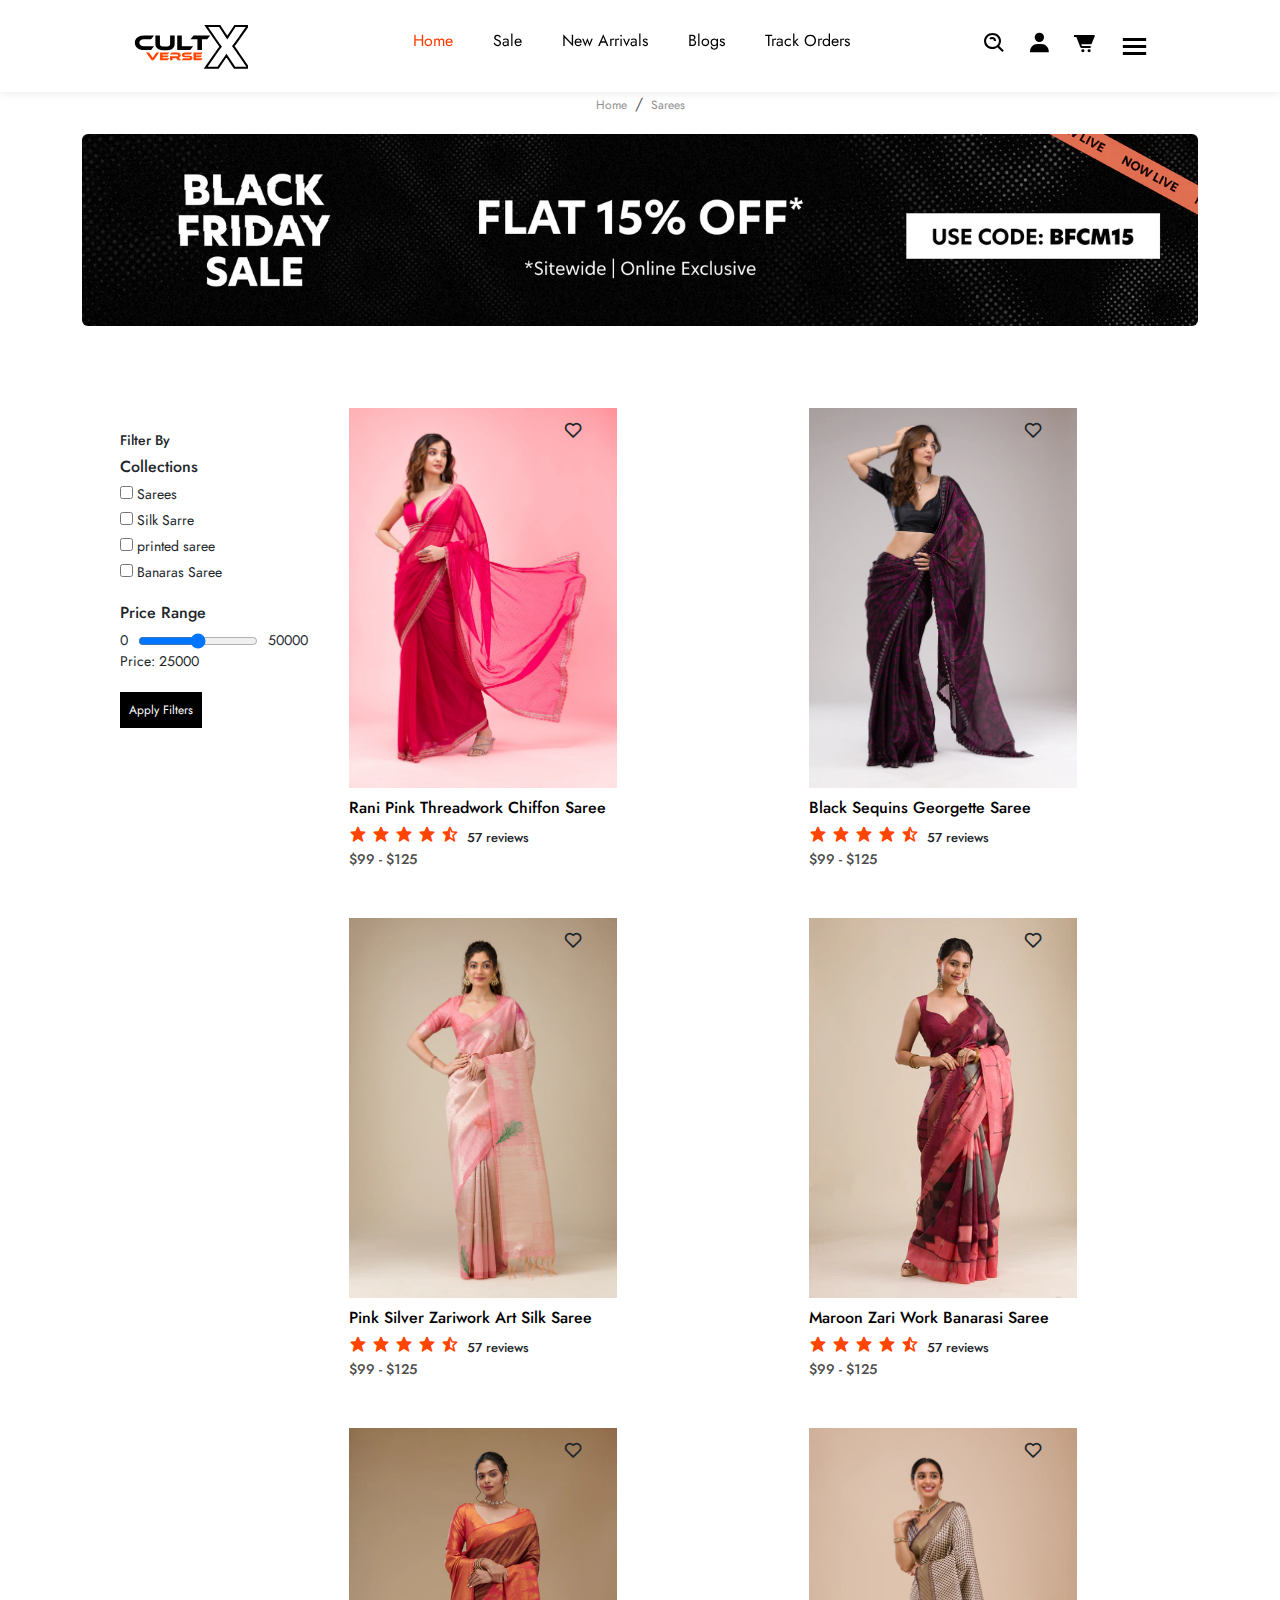
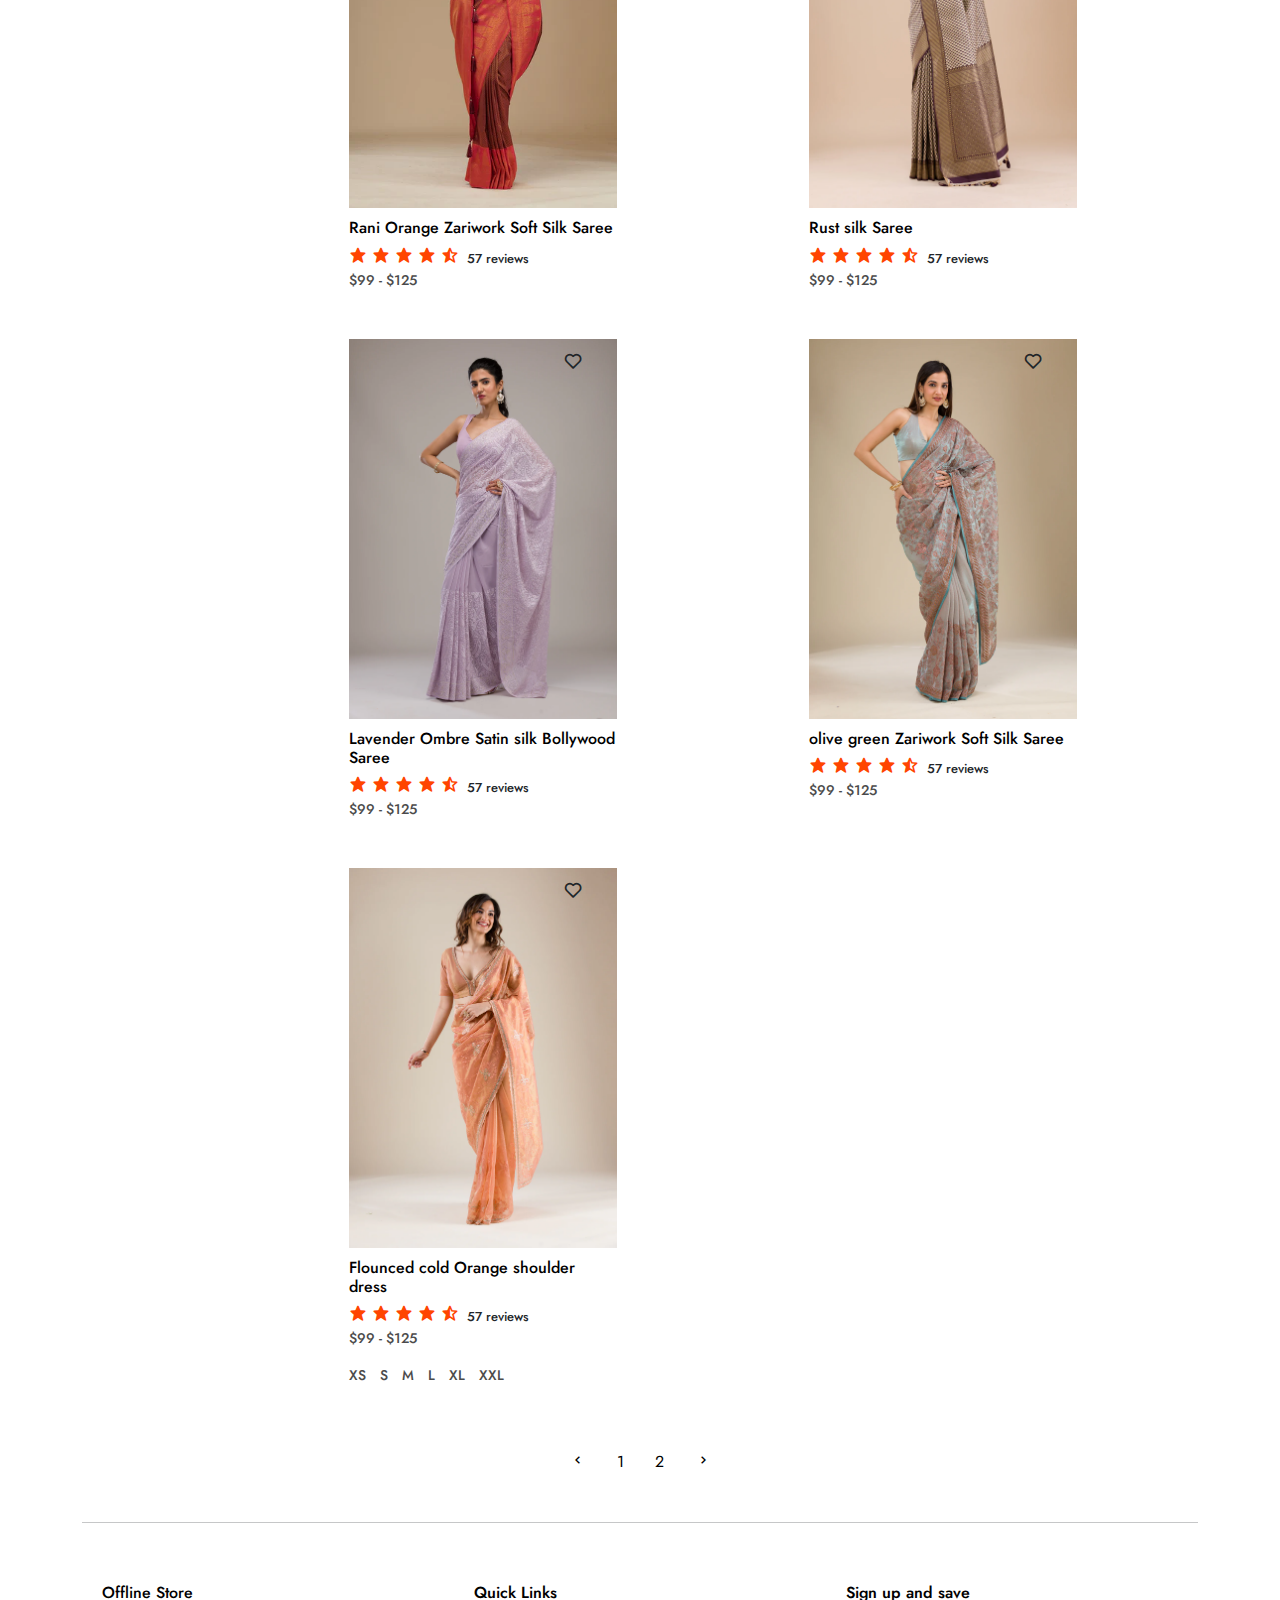
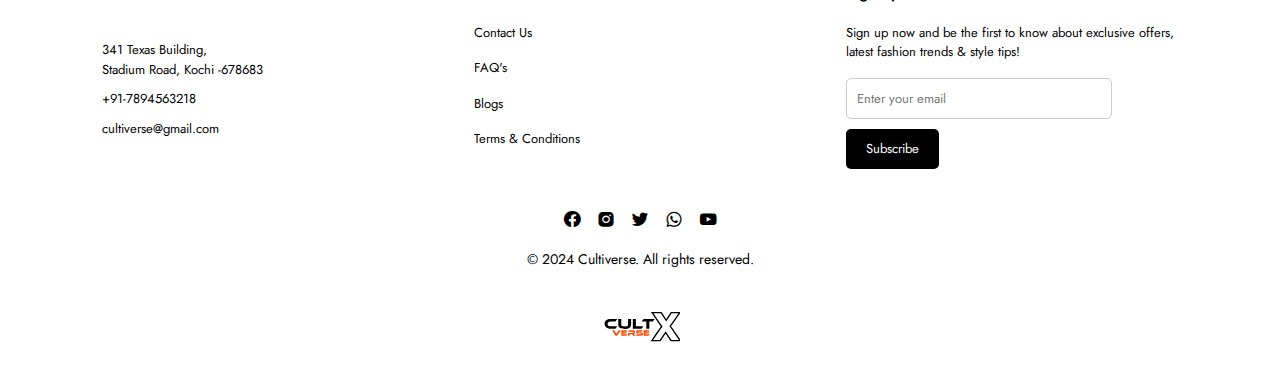
<file: view3saree.html>
<!DOCTYPE html>
<html lang="en">

<head>
    <meta charset="UTF-8">
    <meta name="viewport" content="width=device-width, initial-scale=1.0">
    <!-- Fixed the meta viewport tag -->
    <title>Cultiverse</title>
    <link rel="stylesheet" href="style.css">
    <link rel="preconnect" href="https://fonts.googleapis.com">
    <link rel="preconnect" href="https://fonts.gstatic.com" crossorigin>
    <link href="https://fonts.googleapis.com/css2?family=Jost:ital,wght@0,100..900;1,100..900&display=swap" rel="stylesheet">
    <link rel="stylesheet" href="https://unpkg.com/boxicons@latest/css/boxicons.min.css">
    <link href="https://cdn.jsdelivr.net/npm/bootstrap@5.3.3/dist/css/bootstrap.min.css" rel="stylesheet" integrity="sha384-QWTKZyjpPEjISv5WaRU9OFeRpok6YctnYmDr5pNlyT2bRjXh0JMhjY6hW+ALEwIH" crossorigin="anonymous">

</head>

<body>

    <header class="sticky1">
        <a href="#" class="logo"><img src="image/logo1.svg" alt=""></a>
        <ul class="navmenu">
            <li><a href="index.html" style="color: rgb(255, 60, 0);">Home</a></li>
            <li><a href="sale.html">Sale</a></li>
            <li><a href="newarrivals.html">New Arrivals</a></li>
            <li><a href="blogs.html">Blogs</a></li>
            <li><a href="track.html">Track Orders</a></li>
        </ul>

        <div class="navicon">
            <a href="#"><i class='bx bx-search-alt'></i></a>
            <a href="#"><i class='bx bxs-user'></i></a>

            <a href="#"><i class='bx bxs-cart-alt'></i></a>
            <div class="bx bx-menu" id="menu-icon"></div>
        </div>
    </header>

    <!-- breadcrumb -->
    <div class="container">
        <div class="breadcrumb">
            <div class="breadcrumb-item">
                <a href="#">Home</a>
            </div>
            <div class="breadcrumb-item">
                <a href="#">Sarees</a>
            </div>
        </div>
    </div>

    <!-- jumbotron----------- -->
    <div class="container py-50px">
        <div class=" text-white rounded responsive-bg" style="  background-image: url('image/WebPLP.webp'); background-size: cover; background-position: center; padding: 6rem; margin: 18px 0px; ">
        </div>
    </div>
    <br><br>


    <!-- split the page 2 half codes------------------------------ -->

    <div class="conatiner1">
        <!-- left -->
        <div class="left-side">
            <div class="heading1">

                <div class="sidebar">
                    <h3>Filter By</h3>

                    <!-- <div class="filter-section">
                        <h4 style="font-size: 16px;">Sizes</h4>
                        <label><input type="checkbox" value="Small"> Small</label>
                        <label><input type="checkbox" value="Medium"> Medium</label>
                        <label><input type="checkbox" value="Large"> Large</label>
                        <label><input type="checkbox" value="X-Large"> X-Large</label>
                        <label><input type="checkbox" value="2x-Large"> X-Large</label>
                    </div> -->

                    <div class="filter-section">
                        <h4 style="font-size: 16px;">Collections</h4>
                        <label><input type="checkbox" value="Shirt"> Sarees</label>
                        <!-- <label><input type="checkbox" value="Kurtas"> Pants</label> -->
                        <label><input type="checkbox" value="Shoes"> Silk Sarre</label>
                        <label><input type="checkbox" value="Accessories"> printed saree</label>
                        <label><input type="checkbox" value="jackets"> Banaras Saree</label>

                    </div>

                    <div class="filter-section">
                        <h4 style="font-size: 16px;">Price Range</h4>
                        <div class="price-range">
                            <span>0</span>
                            <input type="range" id="price-range" min="0" max="50000" step="100" value="25000" oninput="updatePriceDisplay()">
                            <span>50000</span>
                        </div>
                        <p>Price: <span id="price-display">25000</span></p>
                    </div>

                    <button onclick="applyFilters()" class="applly">Apply Filters</button>
                </div>


            </div>
        </div>


        <div class="right-side">
            <div class="row">
                <div class="col">

                    <div class="card" style="width: 300px; border: none;">
                        <div class="card-body">
                            <img src="image/saree2.jpg" alt="" width="100%" style="height: 380px;  object-fit: cover;">

                            <div class="heart-icon1 ">
                                <i class='bx bx-heart'></i>
                            </div>
                            <h1 class="card-heading " style=" font-size:16px ; font: weight 500px;color: rgb(0, 0, 0); ">Rani Pink Threadwork Chiffon Saree</h1>
                            <div class="rating">
                                <i class='bx bxs-star'></i>
                                <i class='bx bxs-star'></i>
                                <i class='bx bxs-star'></i>
                                <i class='bx bxs-star'></i>
                                <i class='bx bxs-star-half'></i><span style=" margin-left:8px; font-size: 13px; font-weight: 500; ">57 reviews</span>
                            </div>

                            <p class="paragraph " style="color: #4b4b4b;font-size: 14px;font-weight: 500; ">$99 - $125</p>

                        </div>
                    </div>
                </div>


                <div class="col">

                    <div class="card" style="width: 300px; border: none;">
                        <div class="card-body">
                            <img src="image/saree3.jpg" alt="" width="100%" style="height: 380px;  object-fit: cover;">

                            <div class="heart-icon1 ">
                                <i class='bx bx-heart'></i>
                            </div>
                            <h1 class="card-heading " style=" font-size:16px ; font: weight 500px;color: rgb(0, 0, 0); ">Black Sequins Georgette Saree</h1>
                            <div class="rating">
                                <i class='bx bxs-star'></i>
                                <i class='bx bxs-star'></i>
                                <i class='bx bxs-star'></i>
                                <i class='bx bxs-star'></i>
                                <i class='bx bxs-star-half'></i><span style=" margin-left:8px; font-size: 13px; font-weight: 500; ">57 reviews</span>
                            </div>

                            <p class="paragraph " style="color: #4b4b4b;font-size: 14px;font-weight: 500; ">$99 - $125</p>

                        </div>
                    </div>
                </div>

                <div class="col">

                    <div class="card" style="width: 300px; border: none;">
                        <div class="card-body">
                            <img src="image/saree4.jpg" alt="" width="100%" style="height: 380px;  object-fit: cover;">

                            <div class="heart-icon1 ">
                                <i class='bx bx-heart'></i>
                            </div>
                            <h1 class="card-heading " style=" font-size:16px ; font: weight 500px;color: rgb(0, 0, 0); ">Pink Silver Zariwork Art Silk Saree</h1>
                            <div class="rating">
                                <i class='bx bxs-star'></i>
                                <i class='bx bxs-star'></i>
                                <i class='bx bxs-star'></i>
                                <i class='bx bxs-star'></i>
                                <i class='bx bxs-star-half'></i><span style=" margin-left:8px; font-size: 13px; font-weight: 500; ">57 reviews</span>
                            </div>

                            <p class="paragraph " style="color: #4b4b4b;font-size: 14px;font-weight: 500; ">$99 - $125</p>

                        </div>
                    </div>
                </div>

                <div class="col">

                    <div class="card" style="width: 300px; border: none;">
                        <div class="card-body">
                            <img src="image/saree5.jpg" alt="" width="100%" style="height: 380px;  object-fit: cover;">

                            <div class="heart-icon1 ">
                                <i class='bx bx-heart'></i>
                            </div>
                            <h1 class="card-heading " style=" font-size:16px ; font: weight 500px;color: rgb(0, 0, 0); ">Maroon Zari Work Banarasi Saree</h1>
                            <div class="rating">
                                <i class='bx bxs-star'></i>
                                <i class='bx bxs-star'></i>
                                <i class='bx bxs-star'></i>
                                <i class='bx bxs-star'></i>
                                <i class='bx bxs-star-half'></i><span style=" margin-left:8px; font-size: 13px; font-weight: 500; ">57 reviews</span>
                            </div>

                            <p class="paragraph " style="color: #4b4b4b;font-size: 14px;font-weight: 500; ">$99 - $125</p>

                        </div>
                    </div>
                </div>

                <div class="col">

                    <div class="card" style="width: 300px; border: none;">
                        <div class="card-body">
                            <img src="image/saree22.jpg" alt="" width="100%" style="height: 380px;  object-fit: cover;">

                            <div class="heart-icon1 ">
                                <i class='bx bx-heart'></i>
                            </div>
                            <h1 class="card-heading " style=" font-size:16px ; font: weight 500px;color: rgb(0, 0, 0); ">Rani Orange Zariwork Soft Silk Saree</h1>
                            <div class="rating">
                                <i class='bx bxs-star'></i>
                                <i class='bx bxs-star'></i>
                                <i class='bx bxs-star'></i>
                                <i class='bx bxs-star'></i>
                                <i class='bx bxs-star-half'></i><span style=" margin-left:8px; font-size: 13px; font-weight: 500; ">57 reviews</span>
                            </div>

                            <p class="paragraph " style="color: #4b4b4b;font-size: 14px;font-weight: 500; ">$99 - $125</p>

                        </div>
                    </div>
                </div>


                <div class="col">

                    <div class="card" style="width: 300px; border: none;">
                        <div class="card-body">
                            <img src="image/saree33.jpg" alt="" width="100%" style="height: 380px;  object-fit: cover;">

                            <div class="heart-icon1 ">
                                <i class='bx bx-heart'></i>
                            </div>
                            <h1 class="card-heading " style=" font-size:16px ; font: weight 500px;color: rgb(0, 0, 0); ">Rust silk Saree</h1>
                            <div class="rating">
                                <i class='bx bxs-star'></i>
                                <i class='bx bxs-star'></i>
                                <i class='bx bxs-star'></i>
                                <i class='bx bxs-star'></i>
                                <i class='bx bxs-star-half'></i><span style=" margin-left:8px; font-size: 13px; font-weight: 500; ">57 reviews</span>
                            </div>

                            <p class="paragraph " style="color: #4b4b4b;font-size: 14px;font-weight: 500; ">$99 - $125</p>
                            <!--  -->
                        </div>
                    </div>
                </div>

                <div class="col">

                    <div class="card" style="width: 300px; border: none;">
                        <div class="card-body">
                            <img src="image/saree44.jpg" alt="" width="100%" style="height: 380px;  object-fit: cover;">

                            <div class="heart-icon1 ">
                                <i class='bx bx-heart'></i>
                            </div>
                            <h1 class="card-heading " style=" font-size:16px ; font: weight 500px;color: rgb(0, 0, 0); ">Lavender Ombre Satin silk Bollywood Saree</h1>
                            <div class="rating">
                                <i class='bx bxs-star'></i>
                                <i class='bx bxs-star'></i>
                                <i class='bx bxs-star'></i>
                                <i class='bx bxs-star'></i>
                                <i class='bx bxs-star-half'></i><span style=" margin-left:8px; font-size: 13px; font-weight: 500; ">57 reviews</span>
                            </div>

                            <p class="paragraph " style="color: #4b4b4b;font-size: 14px;font-weight: 500; ">$99 - $125</p>

                        </div>
                    </div>
                </div>


                <div class="col">

                    <div class="card" style="width: 300px; border: none;">
                        <div class="card-body">
                            <img src="image/saree55.jpg" alt="" width="100%" style="height: 380px;  object-fit: cover;">

                            <div class="heart-icon1 ">
                                <i class='bx bx-heart'></i>
                            </div>
                            <h1 class="card-heading " style=" font-size:16px ; font: weight 500px;color: rgb(0, 0, 0); ">olive green Zariwork Soft Silk Saree</h1>
                            <div class="rating">
                                <i class='bx bxs-star'></i>
                                <i class='bx bxs-star'></i>
                                <i class='bx bxs-star'></i>
                                <i class='bx bxs-star'></i>
                                <i class='bx bxs-star-half'></i><span style=" margin-left:8px; font-size: 13px; font-weight: 500; ">57 reviews</span>
                            </div>

                            <p class="paragraph " style="color: #4b4b4b;font-size: 14px;font-weight: 500; ">$99 - $125</p>

                        </div>
                    </div>
                </div>

                <div class="col">

                    <div class="card" style="width: 300px; border: none;">
                        <div class="card-body">
                            <img src="image/saree1.jpg" alt="" width="100%" style="height: 380px;  object-fit: cover;">

                            <div class="heart-icon1 ">
                                <i class='bx bx-heart'></i>
                            </div>
                            <h1 class="card-heading " style=" font-size:16px ; font: weight 500px;color: rgb(0, 0, 0); ">Flounced cold Orange shoulder dress</h1>
                            <div class="rating">
                                <i class='bx bxs-star'></i>
                                <i class='bx bxs-star'></i>
                                <i class='bx bxs-star'></i>
                                <i class='bx bxs-star'></i>
                                <i class='bx bxs-star-half'></i><span style=" margin-left:8px; font-size: 13px; font-weight: 500; ">57 reviews</span>
                            </div>

                            <p class="paragraph " style="color: #4b4b4b;font-size: 14px;font-weight: 500; ">$99 - $125</p>
                            <p class="size1 " style="color: #4b4b4b;font-size: 14px;font-weight: 500; ">
                                <span class="size ">XS</span>
                                <span class="size ">S</span>
                                <span class="size ">M</span>
                                <span class="size ">L</span>
                                <span class="size ">XL</span>
                                <span class="size ">XXL</span>
                            </p>
                        </div>
                    </div>
                </div>






            </div>
        </div>
    </div>

    </div><br>



    <!-- pagination -->
    <div class="conatiner">
        <div class="container">
            <div class="pagination-container" style="width: 100%; display: flex; justify-content: center;">
                <div class="pagination ">
                    <div class="page-item">
                        <a href="view3saree" class="page-link"><i class='bx bx-chevron-left' ></i></a>
                    </div>
                    <div class="page-item">
                        <a href="view3saree.html" class="page-link" onmouseover="this.style.color='#ff5100';" onmouseout="this.style.color='black';">1</a>
                    </div>

                    <div class="page-item">
                        <a href="view3saree2.html" class="page-link " onmouseover="this.style.color='#ff5100';" onmouseout="this.style.color='black';">2</a>
                    </div>

                    <div class="page-item">
                        <a href="view3saree.html" class="page-link "><i class='bx bx-chevron-right' ></i></a>
                    </div>
                </div>
            </div>
            <br>
        </div>

        <!-- --------------footer----------- -->

        <!-- contact section -->
        <div class="container">
            <hr class="footer-line">
            <br>

            <footer class="footer">
                <div class="contact">
                    <div class="contact-info">
                        <!-- Contact Info Section -->
                        <div class="first-info">
                            <div class="offline">
                                <h3 class="head" style="font-size: 16px;">Offline Store</h3><br>
                                <p class="footer-address">341 Texas Building, <br>Stadium Road, Kochi -678683</p>
                                <p class="footer-phone">+91-7894563218</p>
                                <p class="footer-email">cultiverse@gmail.com</p>
                            </div>

                        </div>


                        <!-- Additional Links Section -->
                        <div class="footer-links">
                            <h3>Quick Links</h3>
                            <p><a href="#" class="footer-link">Contact Us</a></p>
                            <p><a href="#" class="footer-link">FAQ's</a></p>
                            <p><a href="#" class="footer-link">Blogs</a></p>
                            <p><a href="#" class="footer-link">Terms & Conditions</a></p>
                        </div>

                        <!-- Sign Up Section -->
                        <div class="newsletter">
                            <h3>Sign up and save</h3>
                            <p>Sign up now and be the first to know about exclusive offers,<br> latest fashion trends & style tips!</p>
                            <form class="subscribe-form">
                                <input type="email" placeholder="Enter your email" class="email-input">
                                <button type="submit" class="subscribe-btn">Subscribe</button>
                            </form>
                        </div>
                    </div>
                </div>

                <div class="social-icon">
                    <a href="#" class="social-link">
                        <i class='bx bxl-facebook-circle'></i>
                    </a>
                    <a href="#" class="social-link">
                        <i class='bx bxl-instagram-alt'></i>
                    </a>
                    <a href="#" class="social-link">
                        <i class='bx bxl-twitter'></i>
                    </a>
                    <a href="#" class="social-link">
                        <i class='bx bxl-whatsapp'></i>
                    </a>
                    <a href="#" class="social-link">
                        <i class='bx bxl-youtube'></i>
                    </a>
                </div>
                <!-- Footer Bottom (Copyright Section) -->
                <div class="footer-bottom">
                    <p>&copy; 2024 Cultiverse. All rights reserved.</p>
                    <img src="image/logo1.svg" alt="Logo" class="footer-logo" style="width: 80px;">
                </div>
            </footer>

        </div>









        <script src="script.js "></script>

</body>

</html>
</file>
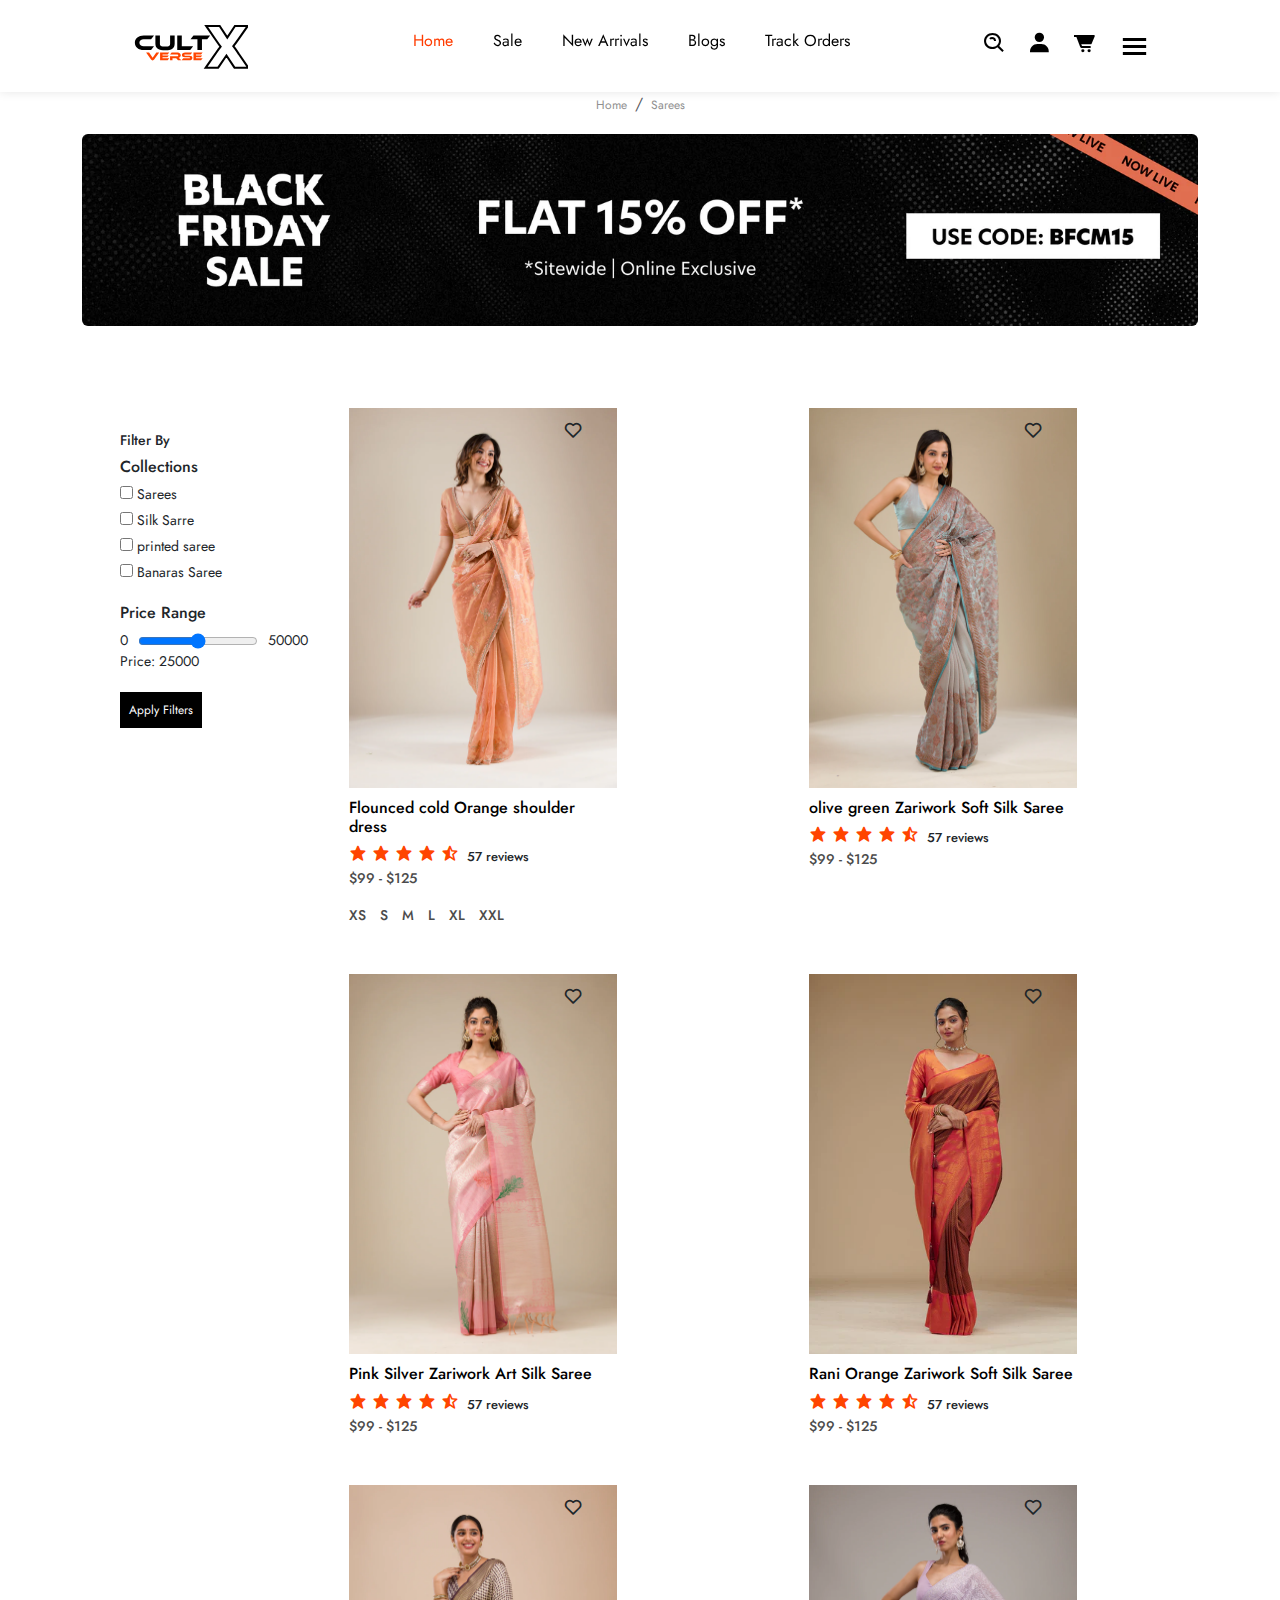
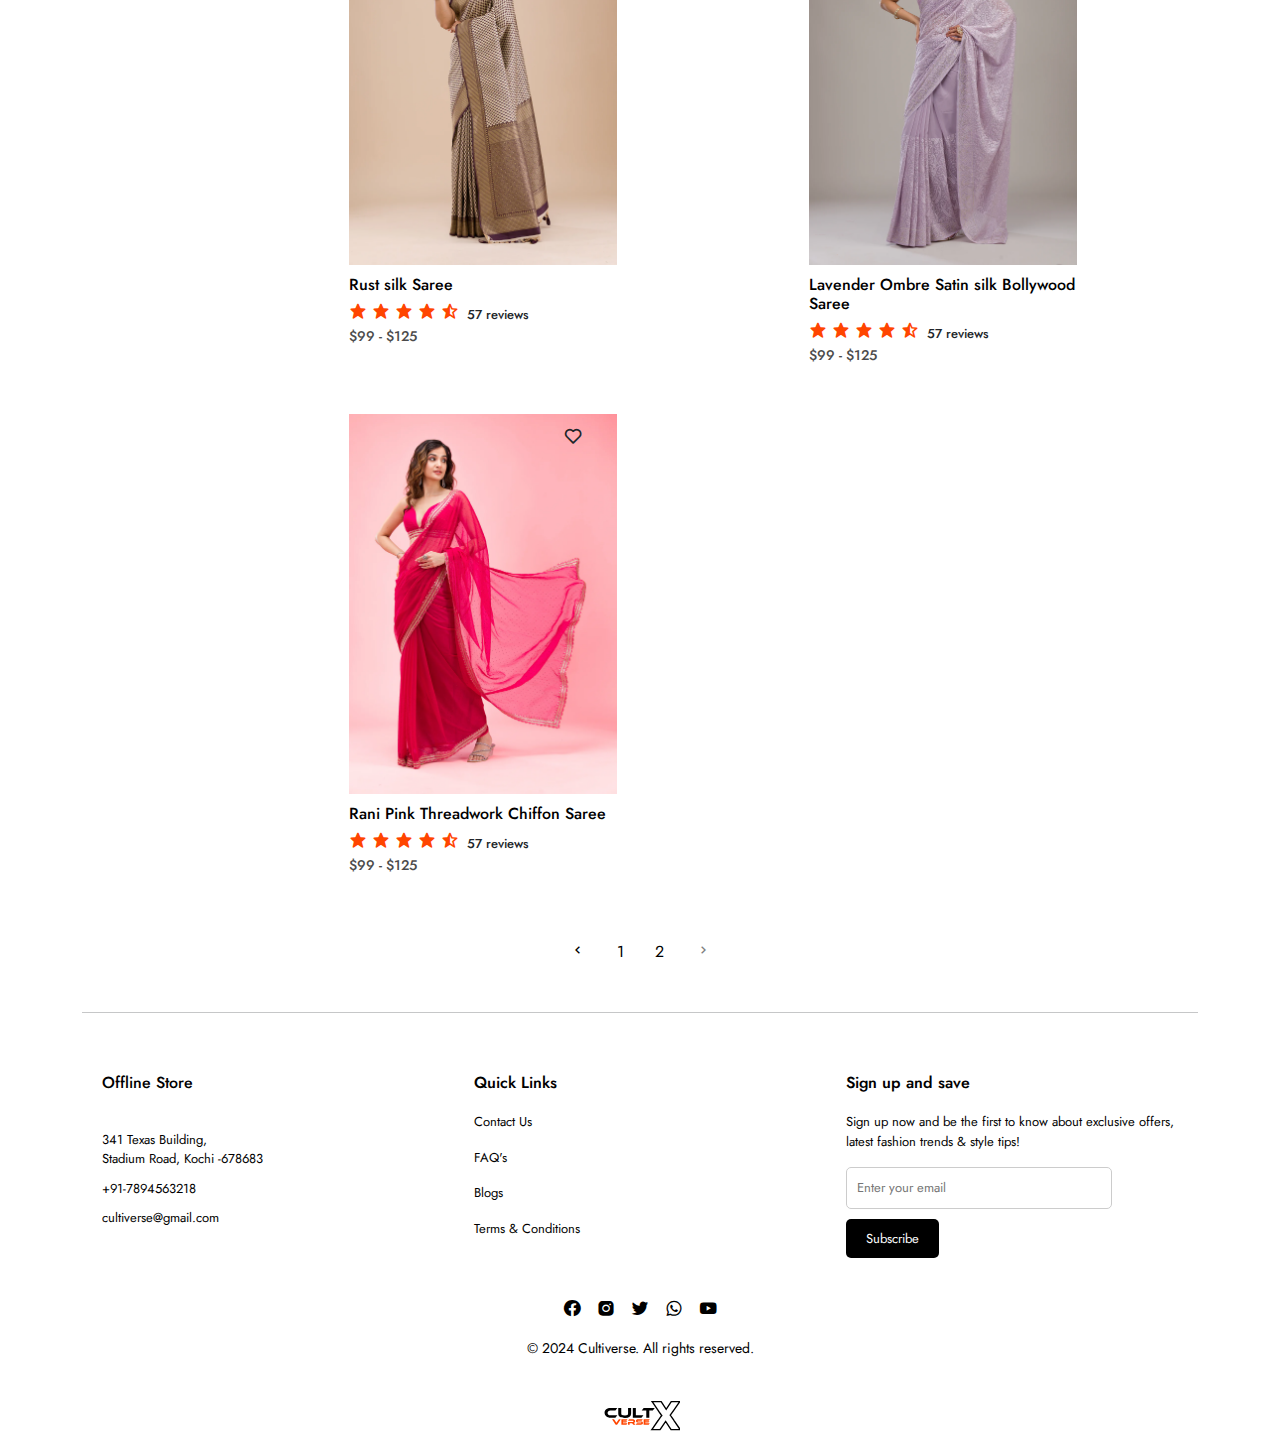
<file: view3saree2.html>
<!DOCTYPE html>
<html lang="en">

<head>
    <meta charset="UTF-8">
    <meta name="viewport" content="width=device-width, initial-scale=1.0">
    <!-- Fixed the meta viewport tag -->
    <title>Cultiverse</title>
    <link rel="stylesheet" href="style.css">
    <link rel="preconnect" href="https://fonts.googleapis.com">
    <link rel="preconnect" href="https://fonts.gstatic.com" crossorigin>
    <link href="https://fonts.googleapis.com/css2?family=Jost:ital,wght@0,100..900;1,100..900&display=swap" rel="stylesheet">
    <link rel="stylesheet" href="https://unpkg.com/boxicons@latest/css/boxicons.min.css">
    <link href="https://cdn.jsdelivr.net/npm/bootstrap@5.3.3/dist/css/bootstrap.min.css" rel="stylesheet" integrity="sha384-QWTKZyjpPEjISv5WaRU9OFeRpok6YctnYmDr5pNlyT2bRjXh0JMhjY6hW+ALEwIH" crossorigin="anonymous">

</head>

<body>

    <header class="sticky1">
        <a href="#" class="logo"><img src="image/logo1.svg" alt=""></a>
        <ul class="navmenu">
            <li><a href="index.html" style="color: rgb(255, 60, 0);">Home</a></li>
            <li><a href="sale.html">Sale</a></li>
            <li><a href="newarrivals.html">New Arrivals</a></li>
            <li><a href="blogs.html">Blogs</a></li>
            <li><a href="track.html">Track Orders</a></li>
        </ul>

        <div class="navicon">
            <a href="#"><i class='bx bx-search-alt'></i></a>
            <a href="#"><i class='bx bxs-user'></i></a>

            <a href="#"><i class='bx bxs-cart-alt'></i></a>
            <div class="bx bx-menu" id="menu-icon"></div>
        </div>
    </header>

    <!-- breadcrumb -->
    <div class="container">
        <div class="breadcrumb">
            <div class="breadcrumb-item">
                <a href="#">Home</a>
            </div>
            <div class="breadcrumb-item">
                <a href="#">Sarees</a>
            </div>
        </div>
    </div>

    <!-- jumbotron----------- -->
    <div class="container py-50px">
        <div class=" text-white rounded responsive-bg" style="  background-image: url('image/WebPLP.webp'); background-size: cover; background-position: center; padding: 6rem; margin: 18px 0px; ">
        </div>
    </div>
    <br><br>


    <!-- split the page 2 half codes------------------------------ -->

    <div class="conatiner1">
        <!-- left -->
        <div class="left-side">
            <div class="heading1">
                <div class="sidebar">
                    <h3>Filter By</h3>

                    <!-- <div class="filter-section">
                        <h4 style="font-size: 16px;">Sizes</h4>
                        <label><input type="checkbox" value="Small"> Small</label>
                        <label><input type="checkbox" value="Medium"> Medium</label>
                        <label><input type="checkbox" value="Large"> Large</label>
                        <label><input type="checkbox" value="X-Large"> X-Large</label>
                        <label><input type="checkbox" value="2x-Large"> X-Large</label>
                    </div> -->

                    <div class="filter-section">
                        <h4 style="font-size: 16px;">Collections</h4>
                        <label><input type="checkbox" value="Shirt"> Sarees</label>
                        <!-- <label><input type="checkbox" value="Kurtas"> Pants</label> -->
                        <label><input type="checkbox" value="Shoes"> Silk Sarre</label>
                        <label><input type="checkbox" value="Accessories"> printed saree</label>
                        <label><input type="checkbox" value="jackets"> Banaras Saree</label>

                    </div>

                    <div class="filter-section">
                        <h4 style="font-size: 16px;">Price Range</h4>
                        <div class="price-range">
                            <span>0</span>
                            <input type="range" id="price-range" min="0" max="50000" step="100" value="25000" oninput="updatePriceDisplay()">
                            <span>50000</span>
                        </div>
                        <p>Price: <span id="price-display">25000</span></p>
                    </div>

                    <button onclick="applyFilters()" class="applly">Apply Filters</button>
                </div>



            </div>
        </div>


        <div class="right-side">
            <div class="row">
                <div class="col">

                    <div class="card" style="width: 300px; border: none;">
                        <div class="card-body">
                            <img src="image/saree1.jpg" alt="" width="100%" style="height: 380px;  object-fit: cover;">

                            <div class="heart-icon1 ">
                                <i class='bx bx-heart'></i>
                            </div>
                            <h1 class="card-heading " style=" font-size:16px ; font: weight 500px;color: rgb(0, 0, 0); ">Flounced cold Orange shoulder dress</h1>
                            <div class="rating">
                                <i class='bx bxs-star'></i>
                                <i class='bx bxs-star'></i>
                                <i class='bx bxs-star'></i>
                                <i class='bx bxs-star'></i>
                                <i class='bx bxs-star-half'></i><span style=" margin-left:8px; font-size: 13px; font-weight: 500; ">57 reviews</span>
                            </div>

                            <p class="paragraph " style="color: #4b4b4b;font-size: 14px;font-weight: 500; ">$99 - $125</p>
                            <p class="size1 " style="color: #4b4b4b;font-size: 14px;font-weight: 500; ">
                                <span class="size ">XS</span>
                                <span class="size ">S</span>
                                <span class="size ">M</span>
                                <span class="size ">L</span>
                                <span class="size ">XL</span>
                                <span class="size ">XXL</span>
                            </p>
                        </div>
                    </div>
                </div>


                <div class="col">

                    <div class="card" style="width: 300px; border: none;">
                        <div class="card-body">
                            <img src="image/saree55.jpg" alt="" width="100%" style="height: 380px;  object-fit: cover;">

                            <div class="heart-icon1 ">
                                <i class='bx bx-heart'></i>
                            </div>
                            <h1 class="card-heading " style=" font-size:16px ; font: weight 500px;color: rgb(0, 0, 0); ">olive green Zariwork Soft Silk Saree</h1>
                            <div class="rating">
                                <i class='bx bxs-star'></i>
                                <i class='bx bxs-star'></i>
                                <i class='bx bxs-star'></i>
                                <i class='bx bxs-star'></i>
                                <i class='bx bxs-star-half'></i><span style=" margin-left:8px; font-size: 13px; font-weight: 500; ">57 reviews</span>
                            </div>

                            <p class="paragraph " style="color: #4b4b4b;font-size: 14px;font-weight: 500; ">$99 - $125</p>

                        </div>
                    </div>
                </div>





                <div class="col">

                    <div class="card" style="width: 300px; border: none;">
                        <div class="card-body">
                            <img src="image/saree4.jpg" alt="" width="100%" style="height: 380px;  object-fit: cover;">

                            <div class="heart-icon1 ">
                                <i class='bx bx-heart'></i>
                            </div>
                            <h1 class="card-heading " style=" font-size:16px ; font: weight 500px;color: rgb(0, 0, 0); ">Pink Silver Zariwork Art Silk Saree</h1>
                            <div class="rating">
                                <i class='bx bxs-star'></i>
                                <i class='bx bxs-star'></i>
                                <i class='bx bxs-star'></i>
                                <i class='bx bxs-star'></i>
                                <i class='bx bxs-star-half'></i><span style=" margin-left:8px; font-size: 13px; font-weight: 500; ">57 reviews</span>
                            </div>

                            <p class="paragraph " style="color: #4b4b4b;font-size: 14px;font-weight: 500; ">$99 - $125</p>

                        </div>
                    </div>
                </div>


                <div class="col">

                    <div class="card" style="width: 300px; border: none;">
                        <div class="card-body">
                            <img src="image/saree22.jpg" alt="" width="100%" style="height: 380px;  object-fit: cover;">

                            <div class="heart-icon1 ">
                                <i class='bx bx-heart'></i>
                            </div>
                            <h1 class="card-heading " style=" font-size:16px ; font: weight 500px;color: rgb(0, 0, 0); ">Rani Orange Zariwork Soft Silk Saree</h1>
                            <div class="rating">
                                <i class='bx bxs-star'></i>
                                <i class='bx bxs-star'></i>
                                <i class='bx bxs-star'></i>
                                <i class='bx bxs-star'></i>
                                <i class='bx bxs-star-half'></i><span style=" margin-left:8px; font-size: 13px; font-weight: 500; ">57 reviews</span>
                            </div>

                            <p class="paragraph " style="color: #4b4b4b;font-size: 14px;font-weight: 500; ">$99 - $125</p>

                        </div>
                    </div>
                </div>

                <div class="col">

                    <div class="card" style="width: 300px; border: none;">
                        <div class="card-body">
                            <img src="image/saree33.jpg" alt="" width="100%" style="height: 380px;  object-fit: cover;">

                            <div class="heart-icon1 ">
                                <i class='bx bx-heart'></i>
                            </div>
                            <h1 class="card-heading " style=" font-size:16px ; font: weight 500px;color: rgb(0, 0, 0); ">Rust silk Saree</h1>
                            <div class="rating">
                                <i class='bx bxs-star'></i>
                                <i class='bx bxs-star'></i>
                                <i class='bx bxs-star'></i>
                                <i class='bx bxs-star'></i>
                                <i class='bx bxs-star-half'></i><span style=" margin-left:8px; font-size: 13px; font-weight: 500; ">57 reviews</span>
                            </div>

                            <p class="paragraph " style="color: #4b4b4b;font-size: 14px;font-weight: 500; ">$99 - $125</p>
                            <!--  -->
                        </div>
                    </div>
                </div>


                <div class="col">

                    <div class="card" style="width: 300px; border: none;">
                        <div class="card-body">
                            <img src="image/saree44.jpg" alt="" width="100%" style="height: 380px;  object-fit: cover;">

                            <div class="heart-icon1 ">
                                <i class='bx bx-heart'></i>
                            </div>
                            <h1 class="card-heading " style=" font-size:16px ; font: weight 500px;color: rgb(0, 0, 0); ">Lavender Ombre Satin silk Bollywood Saree</h1>
                            <div class="rating">
                                <i class='bx bxs-star'></i>
                                <i class='bx bxs-star'></i>
                                <i class='bx bxs-star'></i>
                                <i class='bx bxs-star'></i>
                                <i class='bx bxs-star-half'></i><span style=" margin-left:8px; font-size: 13px; font-weight: 500; ">57 reviews</span>
                            </div>

                            <p class="paragraph " style="color: #4b4b4b;font-size: 14px;font-weight: 500; ">$99 - $125</p>

                        </div>
                    </div>
                </div>





                <div class="col">

                    <div class="card" style="width: 300px; border: none;">
                        <div class="card-body">
                            <img src="image/saree2.jpg" alt="" width="100%" style="height: 380px;  object-fit: cover;">

                            <div class="heart-icon1 ">
                                <i class='bx bx-heart'></i>
                            </div>
                            <h1 class="card-heading " style=" font-size:16px ; font: weight 500px;color: rgb(0, 0, 0); ">Rani Pink Threadwork Chiffon Saree</h1>
                            <div class="rating">
                                <i class='bx bxs-star'></i>
                                <i class='bx bxs-star'></i>
                                <i class='bx bxs-star'></i>
                                <i class='bx bxs-star'></i>
                                <i class='bx bxs-star-half'></i><span style=" margin-left:8px; font-size: 13px; font-weight: 500; ">57 reviews</span>
                            </div>

                            <p class="paragraph " style="color: #4b4b4b;font-size: 14px;font-weight: 500; ">$99 - $125</p>

                        </div>
                    </div>
                </div>






            </div>
        </div>
    </div>

    </div><br>



    <!-- pagination -->
    <div class="conatiner">
        <div class="container">
            <div class="pagination-container" style="width: 100%; display: flex; justify-content: center;">
                <div class="pagination ">
                    <div class="page-item">
                        <a href="view3saree" class="page-link"><i class='bx bx-chevron-left' ></i></a>
                    </div>
                    <div class="page-item">
                        <a href="view3saree.html" class="page-link" onmouseover="this.style.color='#ff5100';" onmouseout="this.style.color='black';">1</a>
                    </div>

                    <div class="page-item">
                        <a href="view3saree2.html" class="page-link " onmouseover="this.style.color='#ff5100';" onmouseout="this.style.color='black';">2</a>
                    </div>

                    <div class="page-item">
                        <a href="view3saree.html" class="page-link disable"><i class='bx bx-chevron-right' ></i></a>
                    </div>
                </div>
            </div>
            <br>
        </div>

        <!-- --------------footer----------- -->

        <!-- contact section -->
        <div class="container">
            <hr class="footer-line">
            <br>

            <footer class="footer">
                <div class="contact">
                    <div class="contact-info">
                        <!-- Contact Info Section -->
                        <div class="first-info">
                            <div class="offline">
                                <h3 class="head" style="font-size: 16px;">Offline Store</h3><br>
                                <p class="footer-address">341 Texas Building, <br>Stadium Road, Kochi -678683</p>
                                <p class="footer-phone">+91-7894563218</p>
                                <p class="footer-email">cultiverse@gmail.com</p>
                            </div>

                        </div>


                        <!-- Additional Links Section -->
                        <div class="footer-links">
                            <h3>Quick Links</h3>
                            <p><a href="#" class="footer-link">Contact Us</a></p>
                            <p><a href="#" class="footer-link">FAQ's</a></p>
                            <p><a href="#" class="footer-link">Blogs</a></p>
                            <p><a href="#" class="footer-link">Terms & Conditions</a></p>
                        </div>

                        <!-- Sign Up Section -->
                        <div class="newsletter">
                            <h3>Sign up and save</h3>
                            <p>Sign up now and be the first to know about exclusive offers,<br> latest fashion trends & style tips!</p>
                            <form class="subscribe-form">
                                <input type="email" placeholder="Enter your email" class="email-input">
                                <button type="submit" class="subscribe-btn">Subscribe</button>
                            </form>
                        </div>
                    </div>
                </div>

                <div class="social-icon">
                    <a href="#" class="social-link">
                        <i class='bx bxl-facebook-circle'></i>
                    </a>
                    <a href="#" class="social-link">
                        <i class='bx bxl-instagram-alt'></i>
                    </a>
                    <a href="#" class="social-link">
                        <i class='bx bxl-twitter'></i>
                    </a>
                    <a href="#" class="social-link">
                        <i class='bx bxl-whatsapp'></i>
                    </a>
                    <a href="#" class="social-link">
                        <i class='bx bxl-youtube'></i>
                    </a>
                </div>
                <!-- Footer Bottom (Copyright Section) -->
                <div class="footer-bottom">
                    <p>&copy; 2024 Cultiverse. All rights reserved.</p>
                    <img src="image/logo1.svg" alt="Logo" class="footer-logo" style="width: 80px;">
                </div>
            </footer>

        </div>









        <script src="script.js "></script>

</body>

</html>
</file>
<file: style.css>
* {
    margin: 0;
    padding: 0;
    box-sizing: border-box;
    scroll-behavior: smooth;
    font-family: "Jost", sans-serif;
    list-style: none;
    text-decoration: none;
}

header {
    position: fixed;
    font-weight: bolder;
    font-size: x-large;
    align-items: center;
    width: 100%;
    top: 0;
    right: 0;
    z-index: 1000;
    display: flex;
    justify-content: space-between;
    padding: 20px 10%;
}

.logo img {
    width: 120px;
    height: auto;
}

.navmenu {
    display: flex;
}

.navmenu a {
    list-style: none;
    text-decoration: none;
    color: #000000;
    font-size: 16px;
    text-transform: capitalize;
    padding: 10px 20px;
    font-weight: 400;
    transition: all .42s ease;
}

.navmenu a:hover {
    color: rgb(255, 106, 0);
}

.navicon {
    display: flex;
    align-items: center;
}

.navicon i {
    margin-right: 20px;
    color: #000000;
    font-size: 25px;
    font-weight: 400px;
    transition: all .42s ease;
}

.navicon i:hover {
    transform: scale(1.1);
    color: rgb(255, 106, 0);
}

#menu-icon {
    font-size: 35px;
    z-index: 10001;
    cursor: pointer;
    color: #000000;
}

section {
    padding: 10% 10%;
}

.main-home {
    width: 100%;
    height: 100vh;
    background-image: url(image/banner-2\ \(4\).svg);
    background-position: center;
    background-size: cover;
    display: grid;
    grid-template-columns: repeat(1, 1fr);
    align-items: center;
}

.main-text h5 {
    color: rgb(255, 106, 0);
    font-size: 16px;
    text-transform: capitalize;
    font-weight: 500;
}

.main-text h1 {
    color: #000000;
    font-size: 65px;
    text-transform: capitalize;
    line-height: 1.1;
    font-weight: 600px;
    margin: 6px 0 10px
}

.main-text p {
    color: #696969;
    font-size: 20px;
    font-style: italic;
    margin-bottom: 20px;
}

.main-btn {
    display: inline-block;
    color: #111;
    font-size: 16px;
    font-weight: 500;
    text-transform: capitalize;
    border: 2px solid #111;
    padding: 12px 25px;
    transition: all .42s ease;
}

.main-btn:hover {
    background-color: black;
    color: white;
}

.main-btn i {
    vertical-align: middle;
}

.down-arrow {
    position: absolute;
    top: 85%;
    right: 5%;
}

.down i {
    font-size: 30px;
    font-weight: 300;
    color: #000000;
    border: 2px solid #000000;
    border-radius: 50px;
    padding: 12px 12px;
}

.down i:hover {
    background-color: #000000;
    color: #fff;
    transition: all .42s ease;
}

header.sticky1 {
    background: #fff;
    padding: 20px 10%;
    box-shadow: 0px 0px 10px rgba(0, 0, 0, 0.1);
    position: sticky;
    top: 0;
    z-index: 1000;
}


/* trending section */

.center-text h2 {
    margin-top: 0px;
    margin-bottom: 60px;
    color: #000000;
    font-size: 28px;
    text-transform: capitalize;
    text-align: center;
}

.center-text span {
    color: orangered;
}

.products {
    display: grid;
    grid-template-columns: repeat(auto-fit, minmax(260px, auto));
    gap: 2rem;
}

.row {
    position: relative;
    transition: all .40s;
}

.row img {
    /* border-radius: 10px; */
    width: 100%;
    height: auto;
    transition: all .40s;
}

.row img:hover {
    transform: scale(0.97);
    transition: transform 0.3s ease;
}

.size {
    margin-right: 10px;
}

.product-text h5 {
    position: absolute;
    top: 13px;
    left: 13px;
    color: #fff;
    font-size: 12px;
    font-weight: 500;
    text-transform: uppercase;
    background-color: #27b737;
    padding: 3px 10px;
    border-radius: 2px;
}

.heart-icon {
    position: absolute;
    top: 13px;
    left: 250px;
    right: 0;
    font-size: 20px;
}

.heart-icon:hover {
    color: orangered;
}

.rating i {
    color: orangered;
    font-size: 18px;
}

.price h4 {
    color: #000000;
    font-size: 16px;
    text-transform: capitalize;
    font-weight: 500;
    padding: 2px;
}

.price p {
    color: #4b4b4b;
    font-size: 14px;
    font-weight: 500;
}

.class1 {
    display: flex;
    justify-content: center;
    align-items: center;
}


/* Styling for the button */

.view-btn {
    color: #111;
    font-size: 14px;
    font-weight: 500;
    text-transform: capitalize;
    background-color: #fff;
    border: 2px solid #00000062;
    padding: 8px 16px;
    text-align: center;
    box-sizing: border-box;
    transition: all .42s ease;
    cursor: pointer;
    display: inline-flex;
    align-items: center;
    justify-content: center;
}


/* Button hover effect */

.view-btn:hover {
    background-color: black;
    color: white;
}


/* Styling for any icon inside the button */

.view-btn i {
    vertical-align: middle;
    margin-right: 8px;
    /* Space between icon and text */
}

.center-description h2 {
    margin-top: -5px;
    margin-bottom: 60px;
    color: #000000;
    font-size: 28px;
    text-transform: capitalize;
    text-align: center;
}

.center-description span {
    color: orangered;
}

.product2 {
    display: flex;
    flex-direction: row;
    justify-content: flex-start;
    align-items: left;
    grid-template-columns: repeat(4, 1fr);
    gap: 1.6rem;
}

.row1 {
    position: relative;
    transition: all .40s;
}

.row1 img {
    border-radius: 10px;
    width: 100%;
    height: auto;
    transition: all .40s;
}

.row1 img:hover {
    transform: scale(0.97);
    transition: transform 0.9s ease;
}

.text1 {
    position: absolute;
    bottom: 13px;
    width: 100%;
    color: #fff;
    font-size: 14px;
    font-weight: 500;
    text-transform: uppercase;
    background-color: #3535357d;
    padding: 3px 10px;
    border-radius: 2px;
}

.container2 {
    display: flex;
    justify-content: center;
    align-items: cen;
}

.container3 {
    display: flex;
    justify-content: center;
    align-items: center;
    text-align: center;
}

.view3 {
    display: inline-flex;
    justify-content: space-between;
    margin-right: 10px;
    border-radius: 4px;
    text-align: center;
}

.view1-btn-color {
    border: 1.5px solid #000000;
    border-radius: 3px;
    padding: 8px 24px;
    text-transform: uppercase;
    font-size: 14px;
    font-weight: 500;
    background-color: #000000;
    color: #ffffff;
    text-align: center;
    display: inline-flex;
    justify-content: center;
    align-items: center;
    transition: all 0.3s ease-in-out;
    cursor: pointer;
    box-shadow: 0 4px 8px rgba(0, 0, 0, 0.1);
}

.view1-btn {
    border: 1.5px solid #000000;
    border-radius: 3px;
    padding: 8px 24px;
    text-transform: uppercase;
    font-size: 14px;
    font-weight: 500;
    background-color: #ffffff;
    color: #000000;
    text-align: center;
    display: inline-flex;
    justify-content: center;
    align-items: center;
    transition: all 0.3s ease-in-out;
    cursor: pointer;
    box-shadow: 0 4px 8px rgba(0, 0, 0, 0.1);
}

.view1-btn:hover {
    background-color: #000000;
    color: white;
    transform: translateY(-2px);
}

.view1-btn:focus {
    outline: none;
    box-shadow: 0 0 0 1px rgba(80, 80, 80, 0.5);
}

.jeansview {
    margin-top: 0px;
}


/* General Footer Styling */

.footer {
    background-color: #ffffff;
    color: #000000;
    padding: 0px 0;
    width: 100%;
    position: relative;
}

.contact {
    max-width: 1200px;
    margin: 0 auto;
}

.contact-info {
    display: flex;
    flex-wrap: wrap;
    justify-content: space-between;
}

.first-info,
.footer-links,
.newsletter {
    flex: 1;
    padding: 20px;
    text-align: left;
}

.footer-logo {
    width: 150px;
    height: 80px;
    /* margin-bottom: 2px; */
}

.footer-address,
.footer-phone,
.footer-email {
    font-size: 13px;
    margin: 10px 0;
    /* margin-left: 16px; */
    font-weight: 400;
}

.social-icon {
    text-align: center;
    margin-top: 18px;
    margin-bottom: 0%;
}

.social-link {
    color: #000000;
    font-size: 20px;
    margin: 4px;
    text-decoration: none;
    transition: color 0.3s;
}

.social-link:hover {
    color: #ff5100;
    /* Hover effect */
}

.ofline h3 {
    font-size: 16px;
    font-weight: 550;
    margin-bottom: 20px;
}

.offline {
    color: #000000;
    text-decoration: none;
    font-size: 13px;
    display: block;
    margin-bottom: 10px;
}


/* Quick Links Section */

.footer-links h3 {
    font-size: 16px;
    font-weight: 550;
    margin-bottom: 20px;
}

.footer-link {
    color: #000000;
    text-decoration: none;
    font-size: 13px;
    display: block;
    margin-bottom: 10px;
}

.footer-link:hover {
    color: #ff5100;
}


/* Sign-up Section */

.newsletter h3 {
    font-size: 16px;
    font-weight: 550;
    margin-bottom: 20px;
}

.newsletter p {
    font-size: 13px;
}

.subscribe-form {
    margin-top: 15px;
}

.email-input {
    padding: 10px;
    width: 80%;
    margin-bottom: 10px;
    margin-right: 10px;
    border: 1px solid #ccc;
    border-radius: 5px;
    font-size: 13px;
}

.subscribe-btn {
    padding: 10px 20px;
    background-color: #000000;
    color: white;
    border: none;
    border-radius: 5px;
    font-size: 13px;
    cursor: pointer;
}


/* Footer Bottom */

.footer-bottom {
    color: #000000;
    padding-top: 12px;
    text-align: center;
}

.footer-bottom p {
    font-size: 14px;
}

.footer-line {
    background-color: rgba(169, 169, 169, 0.068);
}


/* Responsive Design */

@media (max-width: 768px) {
    .footer-logo {
        width: 120px;
        height: auto;
    }
    .footer-address,
    .footer-phone,
    .footer-email {
        font-size: 16px;
    }
    .social-link {
        font-size: 20px;
    }
    .footer-links h3,
    .newsletter h3 {
        font-size: 18px;
    }
    .footer-link {
        font-size: 16px;
    }
    .email-input {
        width: 100%;
        margin-right: 0;
    }
}


/*  secong page ----------------------------------------------------------second page sale.html------------------------------------------------ */

.breadcrumb {
    justify-content: center;
}

.breadcrumb a {
    list-style: none;
    text-decoration: none;
    color: #8f8f8f;
    font-size: 12px;
}

.conatiner1 {
    display: flex;
    height: 100%;
    margin: 0 auto;
    box-sizing: border-box;
    /* Ensures padding and borders don't affect width/height */
}

.left-side {
    width: 20%;
    padding: 20px;
    box-sizing: border-box;
    /* Ensures padding stays within the width */
}

.right-side {
    width: 70%;
    margin-left: 6%;
    /* Adjust margin to create consistent spacing */
    box-sizing: border-box;
    /* Ensures consistent layout */
}


/*sales right side  ------------------------------------------------------------------ */

.size {
    margin-right: 10px;
}

.product-text1 h5 {
    position: absolute;
    top: 26px;
    left: 26px;
    color: #fff;
    font-size: 12px;
    font-weight: 500;
    text-transform: uppercase;
    background-color: #27b737;
    padding: 3px 10px;
    border-radius: 2px;
}

.heart-icon1 {
    position: absolute;
    top: 26px;
    left: 230px;
    right: 0;
    font-size: 20px;
}

.heart-icon1:hover {
    color: orangered;
}

.rating i {
    color: orangered;
    font-size: 18px;
}

.card-heading {
    margin-top: 10px;
}

.pagination .page-item {
    border: none;
    background: none;
}

.pagination .page-link {
    /* margin-left: 350px; */
    border: none;
    color: #000000;
    background: none;
    text-decoration: none;
    padding: 8px 16px;
}

.pagination :hover {
    color: #ff5100;
    text-decoration: none;
}

.page-link :hover {
    color: #ff5100;
    text-decoration: none;
}

.disable {
    pointer-events: none;
    opacity: .5;
    cursor: not-allowed;
}


/* track ur order */

.main1 {
    text-align: center;
    font-size: 18px;
    font-weight: 500;
}

.container22 {
    margin-top: 30px;
    text-align: center;
}

.button1 {
    background-color: black;
    color: white;
    padding: 10px;
    border: none;
    margin-left: 0px;
    border-radius: 4px;
}

#p2 {
    text-align: start;
    margin-left: 423px;
    font-weight: 450;
    margin-bottom: 10px;
}

#p1 {
    margin-top: 10px;
    margin-left: 423px;
    font-weight: 450;
}

#p2 .radio1 {
    margin-left: 10px;
    box-shadow: 0 0 1px rgba(171, 171, 171, 0.2);
    /* Subtle glow effect on focus */
    outline: none;
}

.footer-container {
    margin-top: 110px;
    font-size: 14px;
    font-weight: 400;
    color: #b4b0b0;
}

.story {
    text-transform: uppercase;
    font-size: 18px;
    text-align: center;
}


/* // filter----------------------------------- */

.sidebar {
    width: 250px;
    background-color: #ffffff;
    padding: 20px;
    /* box-shadow: 2px 0 5px rgba(0, 0, 0, 0.1); */
    height: 100vh;
    overflow-y: auto;
    margin-left: 80px;
    font-size: 14px;
}

.sidebar h3 {
    margin-top: 0;
    font-size: 14px;
}

.filter-section {
    margin-bottom: 20px;
}

.filter-section label {
    display: block;
    margin: 5px 0;
}

.price-range {
    display: flex;
    align-items: center;
    gap: 10px;
}

.price-range input {
    width: 120px;
    border: none;
}

.content {
    flex-grow: 1;
    padding: 20px;
}

.applly {
    padding: 9px;
    border: none;
    background-color: #000000;
    color: white;
    font-size: 12px;
}
</file>
